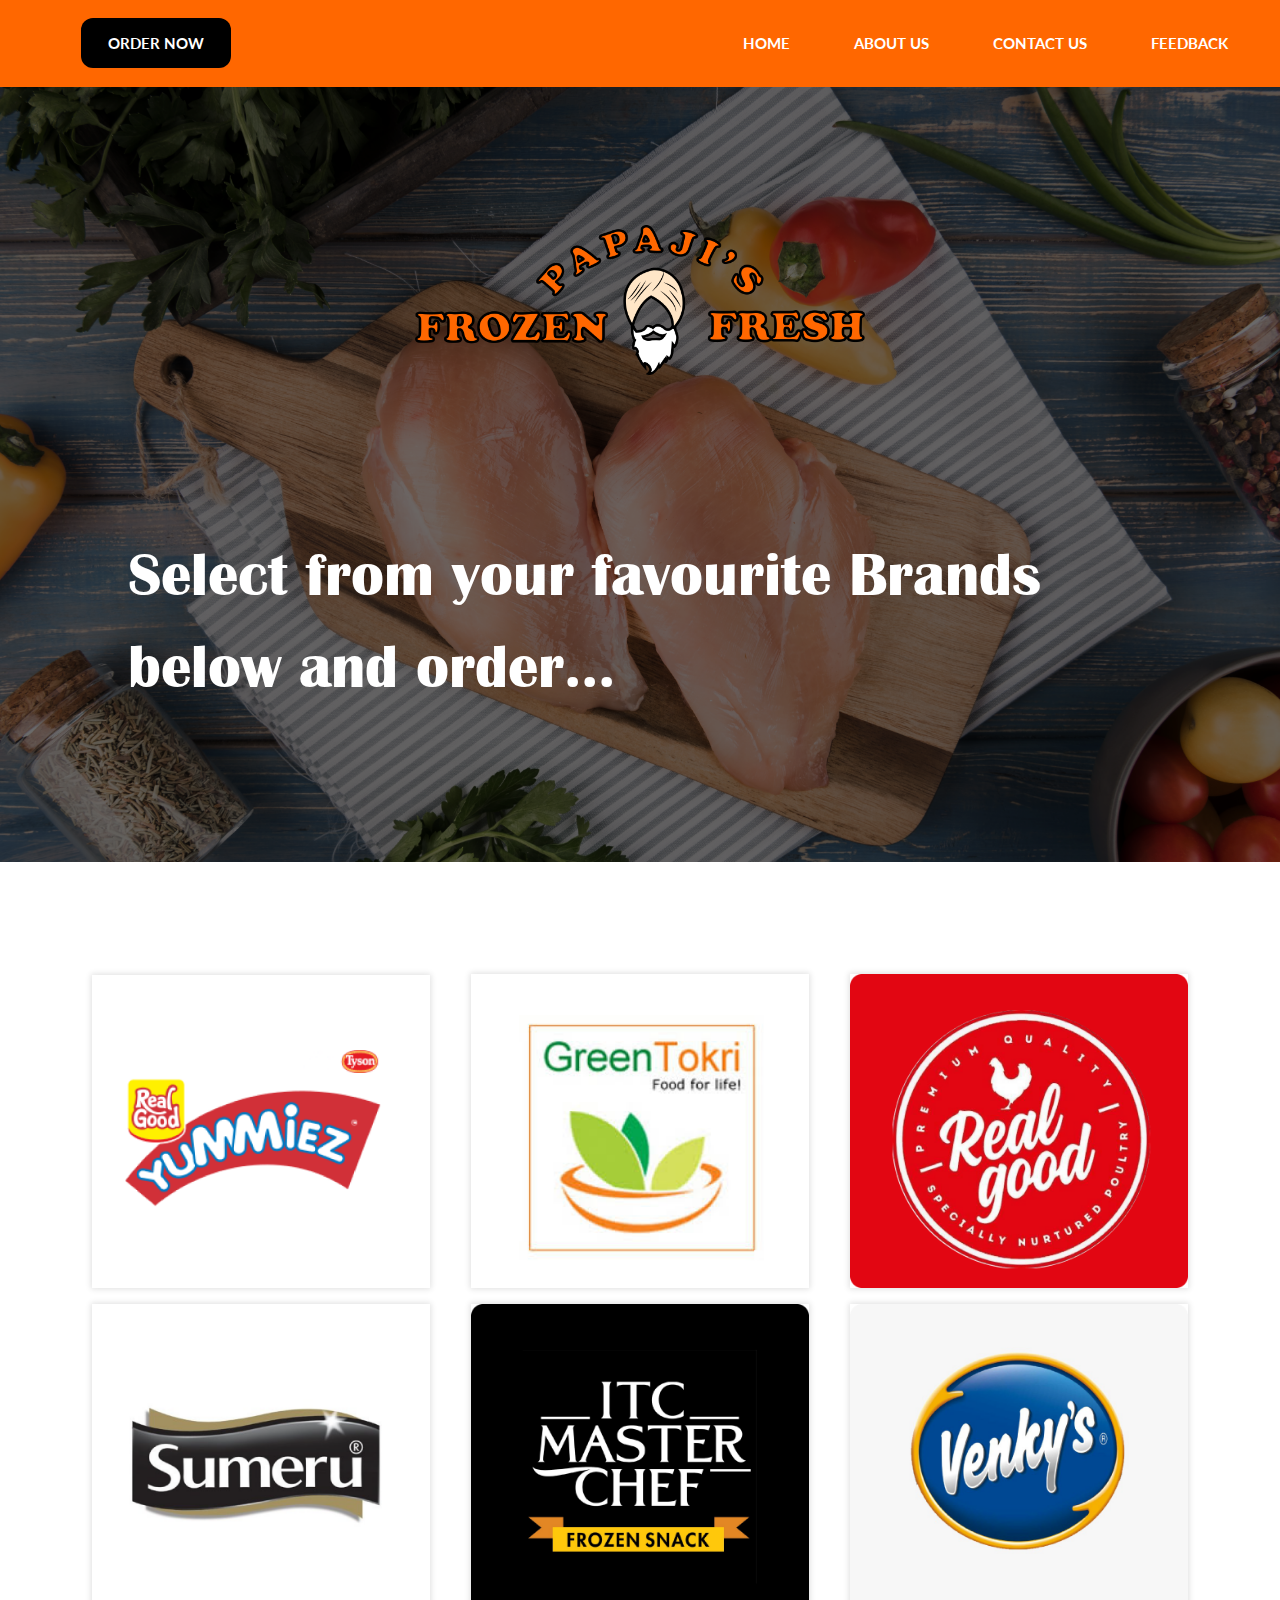
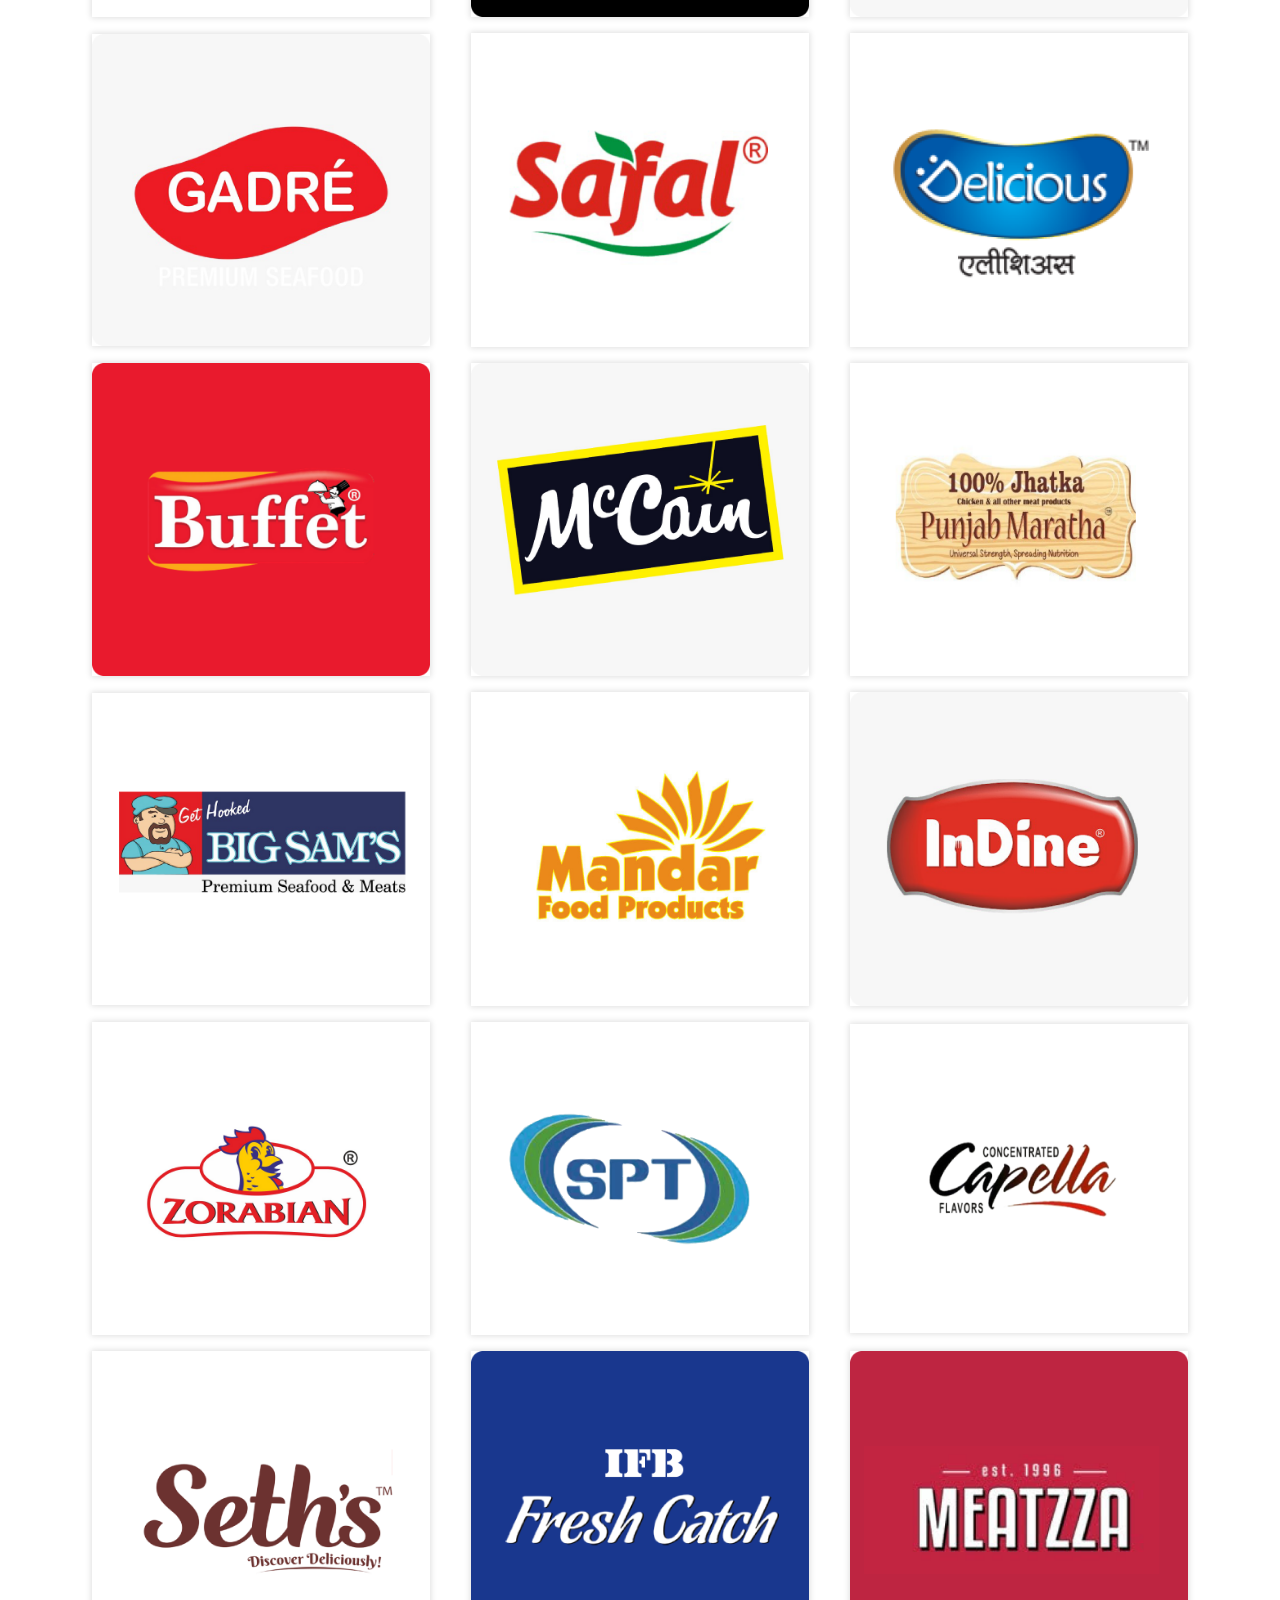
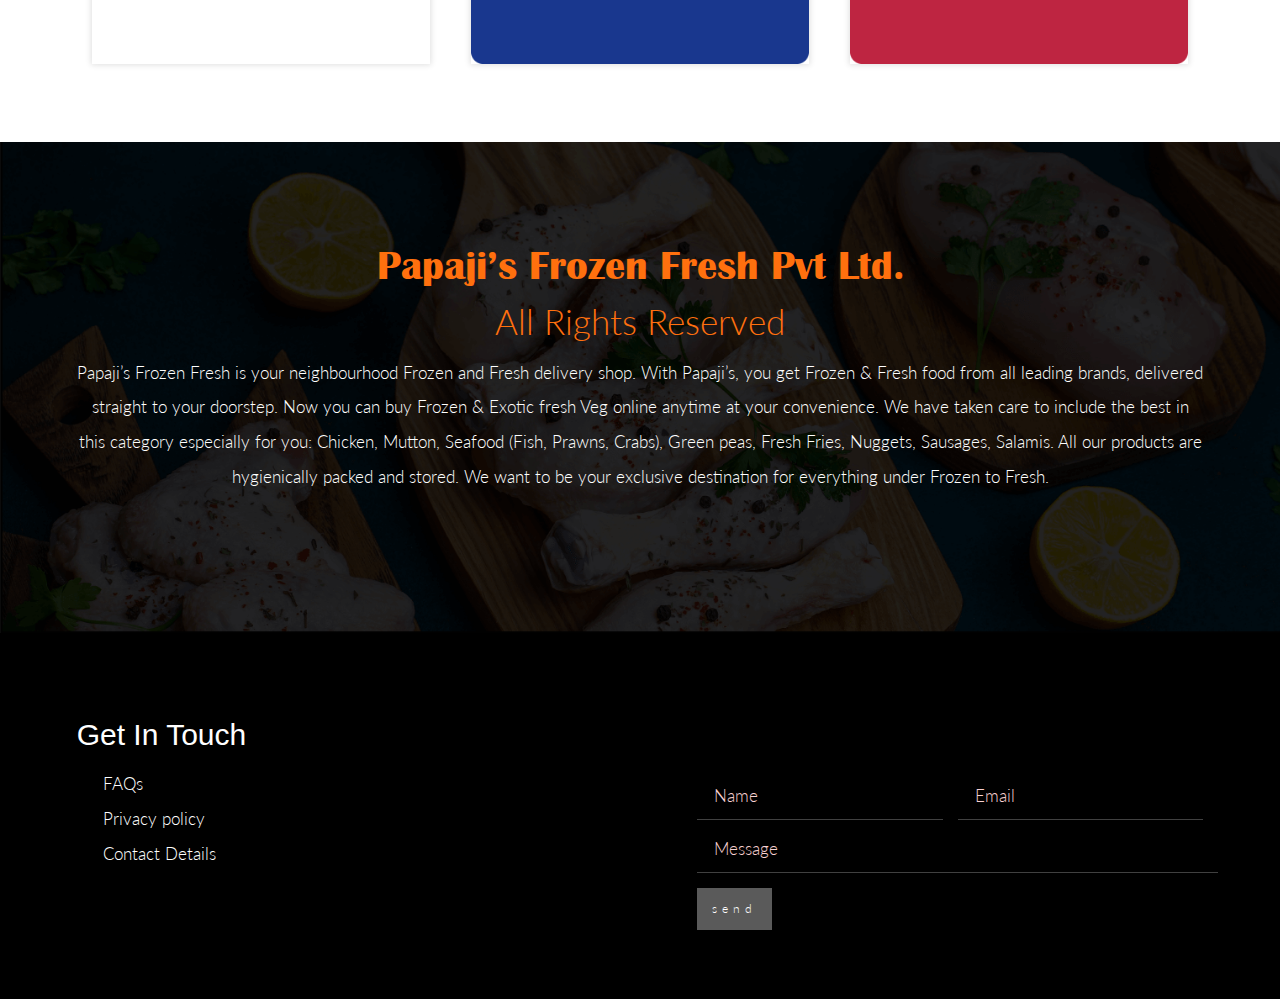
<file: index.html>
<!DOCTYPE HTML>
<html>
	<head>
		<title>Home</title>
		<meta charset="utf-8" />
		<meta name="viewport" content="width=device-width, initial-scale=1, user-scalable=no" />
		<link rel="stylesheet" href="assets/css/main.css" />
		<link rel="stylesheet" href="assets/css/w3.css">

		<!-- To support old sizes -->
		<link rel="apple-touch-icon" sizes="64x64" href="images/favicon-64.png">

<!--		<!– To support new sizes –>-->
		<link rel="apple-touch-icon" sizes="64×64" href="images/favicon-64.png">
		<link rel="apple-touch-icon" sizes="192×192" href="images/favicon-192.png">
		<link rel="apple-touch-icon" sizes="512×512" href="images/favicon-512.png">

<!--		<!– To support Android –>-->
		<link rel="icon" sizes="64×64" href="images/favicon-64.png">
		<link rel="icon" sizes="192×192" href="images/favicon-192.png">
		<link rel="icon" sizes="512×512" href="images/favicon-512.png">
	</head>
	<body>

		<!-- Header -->
			<header id="header">
				<div class="inner header-inner">
					<a href="https://order.papajisfrozenfresh.com/m?category_id=242f7147-9a4b-4e3e-a41c-b4f3a1ce9c24"  style="display: flex;align-items: center" class="order-now-container">
						<div class="order-now">ORDER NOW</div>
					</a>
					<nav id="nav">
						<a href="index.html">Home</a>
						<a href="about.html">About Us</a>
						<a href="contact.html">Contact Us</a>
						<a href="feedback.html">Feedback</a>
					</nav>
				</div>
			</header>
			<a href="#menu" class="navPanelToggle"><span class="fa fa-bars"></span></a>

		<!-- Banner -->
			<section >
				<div class="slider" style="position:relative;">
					<div>
						<img class="mySlides" src="images/banner.png" style="width:100%;">
						<img class="mySlides" src="images/slider-1.png" style="width:100%;">
						<img class="mySlides" src="images/slider-2.png" style="width:100%;">
						<img class="mySlides" src="images/slider-3.png" style="width:100%;">
<!--						<button class="w3-button w3-black w3-display-left" onclick="plusDivs(-1)">&#10094;</button>-->
<!--						<button class="w3-button w3-black w3-display-right" onclick="plusDivs(1)">&#10095;</button>-->
					</div>
					<div class="home-banner">
						<div class="inner" style="text-align: center">
							<div><img src="images/logo.png" class="logo-size"></div>
						</div>
						<div class="banner-text">
							<div  class="britanic banner-font">Select from your favourite Brands<br>
								below and order...</div>
						</div>
					</div>
				</div>
			</section>

		<!-- One -->
			<section id="one">
				<div class="inner image-sectiion" style="    letter-spacing: 20px;    text-align: center;">
					<a href="https://order.papajisfrozenfresh.com/m?category_id=c7a04cd8-0f1d-4d85-b503-44bbd9cce1fa" target="_blank"><img src="images/partner-1.png"></a>
					<a href="https://order.papajisfrozenfresh.com/m?category_id=917470ca-f0d1-4c6a-bddf-856976155df9" target="_blank"><img src="images/partner-2.png"></a>
					<a href="https://order.papajisfrozenfresh.com/m?category_id=419d52cd-19ac-429c-bdc7-fd81021af4b1" target="_blank"><img src="images/partner-3.png"></a>
					<a href="https://order.papajisfrozenfresh.com/m?category_id=8b4787d8-909a-441c-8590-831de88fa12a" target="_blank"><img src="images/partner-4.png"></a>
					<a href="https://order.papajisfrozenfresh.com/m?category_id=454f53ef-6db8-496e-aecf-7a7bcc7afb1e" target="_blank"><img src="images/partner-5.png"></a>
					<a href="https://order.papajisfrozenfresh.com/m?category_id=36fb9437-26b3-4368-9237-3a88ae95a736" target="_blank"><img src="images/partner-6.png"></a>
					<a href="https://order.papajisfrozenfresh.com/m?category_id=28e743f8-049d-4440-bd52-0a38406a2caa" target="_blank"><img src="images/partner-7.png"></a>
					<a href="https://order.papajisfrozenfresh.com/m?category_id=c0192dac-670e-41b8-8fb2-20f8474e9100" target="_blank"><img src="images/partner-8.png"></a>
					<a href="https://order.papajisfrozenfresh.com/m?category_id=3e472ac7-0b6c-4ff5-952c-517489402e62" target="_blank"><img src="images/partner-9.png"></a>
					<a href="https://order.papajisfrozenfresh.com/m?category_id=84f4148f-be06-4fca-811a-05a700991ec3" target="_blank"><img src="images/partner-10.png"></a>
					<a href="#" target="_blank"><img src="images/partner-11.png"></a>
					<a href="https://order.papajisfrozenfresh.com/m?category_id=dd738412-571b-4eb4-bac1-0e3f510fbdbd" target="_blank"><img src="images/partner-12.png"></a>
					<a href="https://order.papajisfrozenfresh.com/m?category_id=e1930cc3-11f9-41a1-99af-a4ce80331852" target="_blank"><img src="images/partner-13.png"></a>
					<a href="#" target="_blank"><img src="images/partner-14.png"></a>
					<a href="https://order.papajisfrozenfresh.com/m?category_id=3b2de711-1f42-4e2f-a57d-03c8ea7e2403" target="_blank"><img src="images/partner-15.png"></a>
					<a href="#" target="_blank"><img src="images/partner-16.png"></a>
					<a href="https://order.papajisfrozenfresh.com/m?category_id=e70139c6-5a18-4354-bb08-f96cb6a47d0d" target="_blank"><img src="images/partner-17.png"></a>
					<a href="https://order.papajisfrozenfresh.com/m?category_id=92eeeea2-0518-4990-b1bf-494fea46d734" target="_blank"><img src="images/partner-18.png"></a>
					<a href="#" target="_blank"><img src="images/partner-19.png"></a>
					<a href="#" target="_blank"><img src="images/partner-20.png"></a>
					<a href="https://order.papajisfrozenfresh.com/m?category_id=8f7b8212-dce7-4d88-b33a-cfba2c6d0ce6" target="_blank"><img src="images/partner-21.png"></a>
				</div>
			</section>

		<!-- Two -->
			<section id="" class="banner-2" style="text-align: center">
				<div class="inner">
					<div style="    font-size: 40px;line-height: 1;
    color: #ff700e;" class="britanic">Papaji’s Frozen Fresh Pvt Ltd. </div>
					<div style="color: #ff700e;font-size: 35px">All Rights Reserved</div>
					<p style="color: #fff">Papaji’s Frozen Fresh is your neighbourhood Frozen and Fresh delivery shop. With Papaji’s, you get Frozen
						& Fresh food from all leading brands, delivered straight to your doorstep. Now you can buy Frozen & Exotic
						fresh Veg online anytime at your convenience. We have taken care to include the best in this category especially for you: Chicken, Mutton, Seafood (Fish, Prawns, Crabs), Green peas, Fresh Fries, Nuggets, Sausages,
						Salamis. All our products are hygienically packed and stored. We want to be your exclusive destination for
						everything under Frozen to Fresh.</p>
				</div>
			</section>

		<!-- Footer -->
		<section id="footer">
			<div class="inner">
				<header>
					<h2>Get in Touch</h2>
				</header>
				<div >
					<div style="display: flex;justify-content: space-between">
						<ul style="" class="footer-list">
							<li><a href="faq.html">FAQs</a></li>
							<li><a href="privacy.html">Privacy policy</a></li>
							<li><a href="contact.html">Contact Details</a></li>
						</ul>
						<form class="home-contact-form">
							<div style="display: flex;margin: 5px 0">
								<input type="text" placeholder="Name" class="contact-name" required>
								<input type="text" placeholder="Email" class="contact-email">
							</div>
							<div style="margin: 5px 0">
								<input type="text" placeholder="Message" class="contact-message" required>
							</div>
							<div style="margin-top: 15px">
								<button type="submit" class="send">send</button>
							</div>
						</form>
					</div>
				</div>
			</div>
		</section>

		<!-- Scripts -->
			<script src="assets/js/jquery.min.js"></script>
			<script src="assets/js/skel.min.js"></script>
			<script src="assets/js/util.js"></script>
			<script src="assets/js/main.js"></script>
	<script>
		var slideIndex = 1;
		showDivs(slideIndex);

		function plusDivs(n) {
			showDivs(slideIndex += n);
		}
		function plusMin(){
			plusDivs(-1)
		}
		setInterval(plusMin, 2000)

		function showDivs(n) {
			var i;
			var x = document.getElementsByClassName("mySlides");
			if (n > x.length) {slideIndex = 1}
			if (n < 1) {slideIndex = x.length}
			for (i = 0; i < x.length; i++) {
				x[i].style.display = "none";
			}
			x[slideIndex-1].style.display = "block";
		}
	</script>

	</body>
</html>
</file>
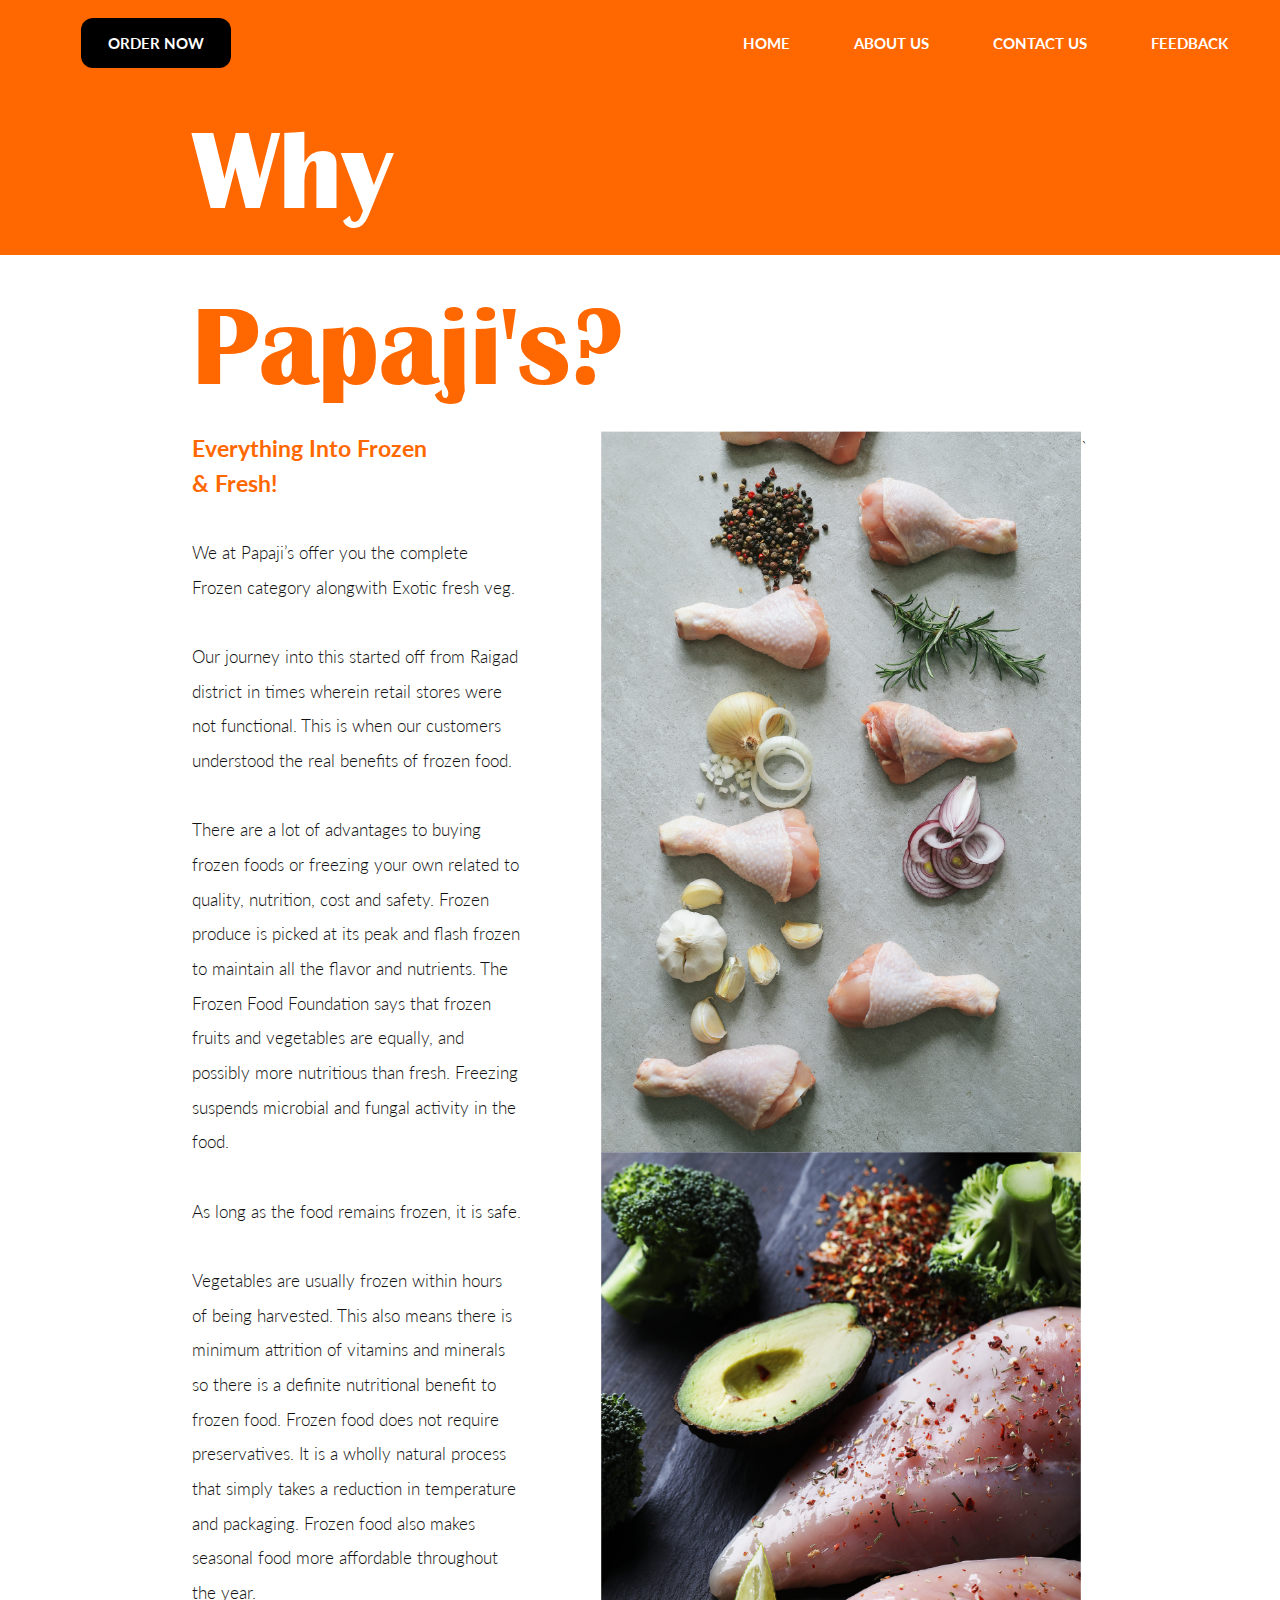
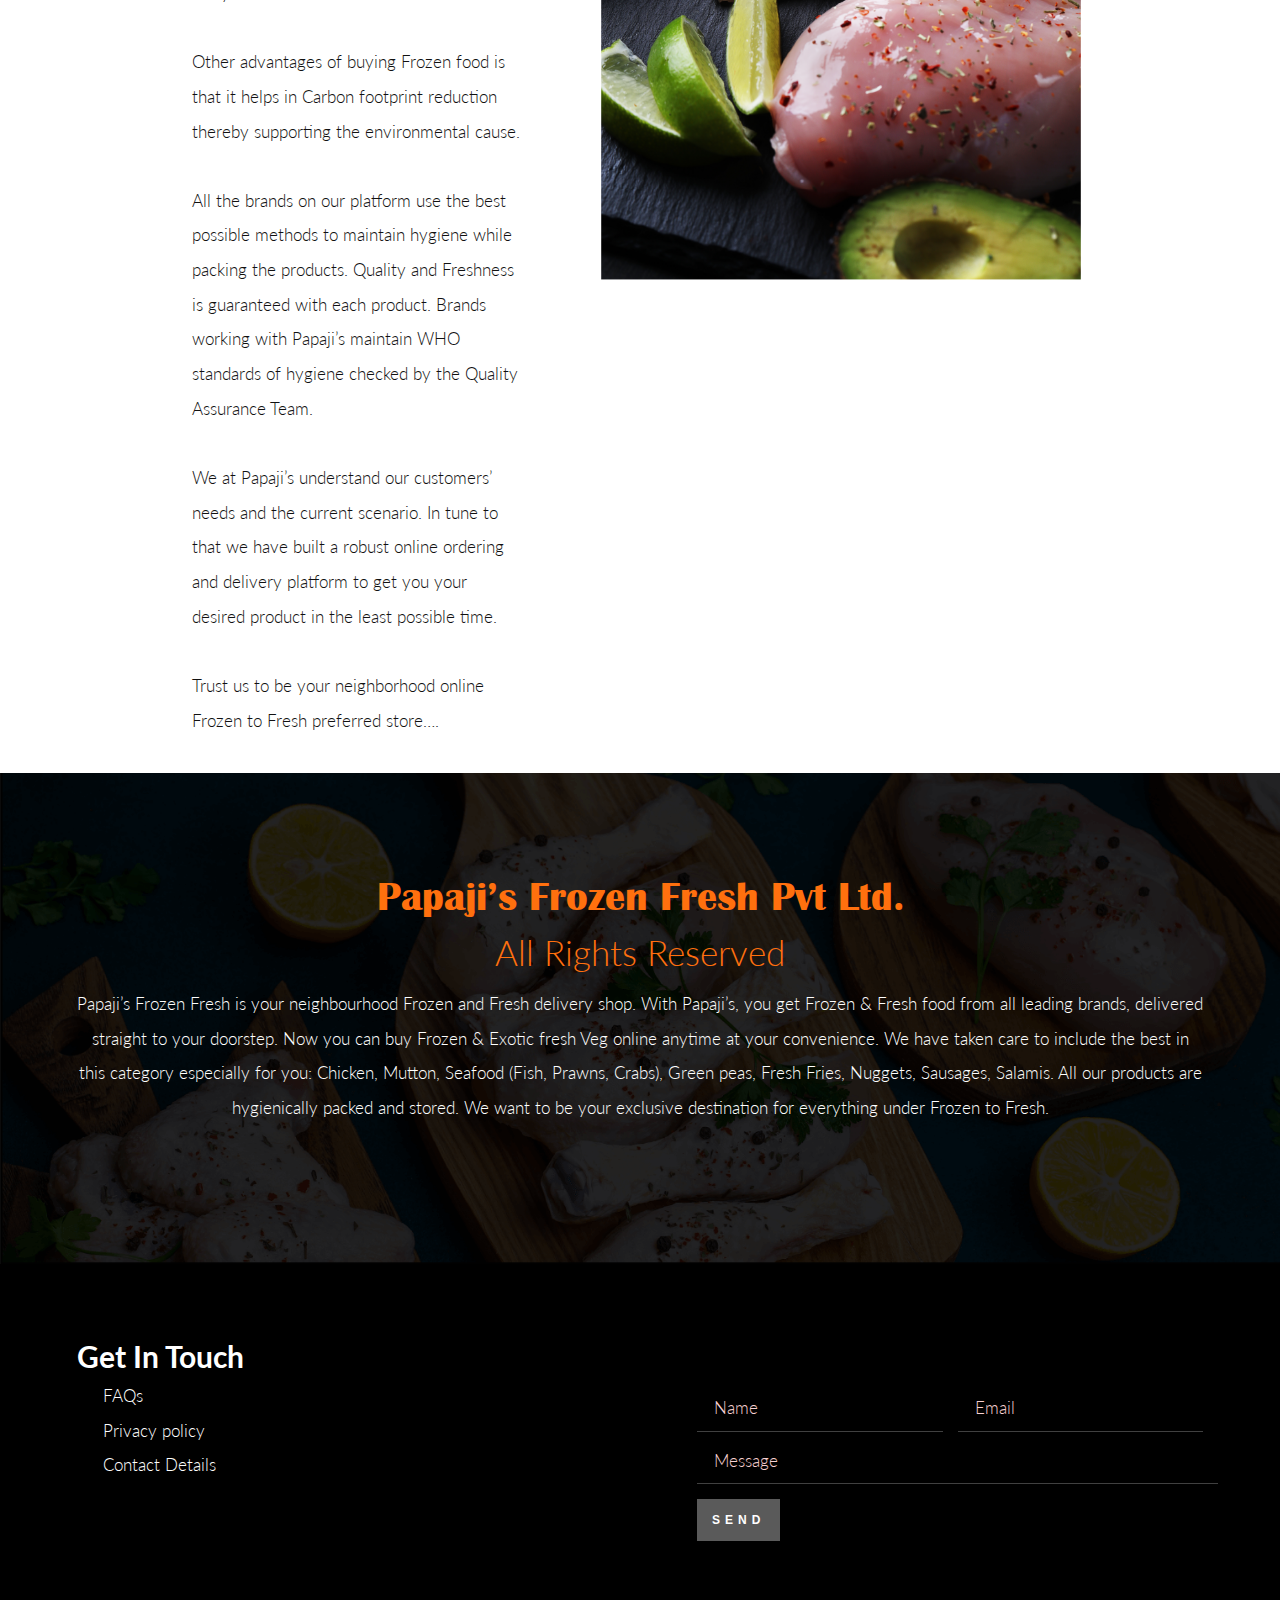
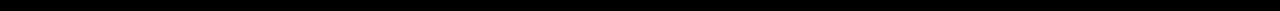
<file: about.html>
<!DOCTYPE HTML>
<!--
	Introspect by TEMPLATED
	templated.co @templatedco
	Released for free under the Creative Commons Attribution 3.0 license (templated.co/license)
-->
<html>
	<head>
		<title>About</title>
		<meta charset="utf-8" />
		<meta name="viewport" content="width=device-width, initial-scale=1, user-scalable=no" />
		<link rel="stylesheet" href="assets/css/main.css" />
	</head>
	<body>

		<!-- Header -->
		<header id="header">
			<div class="inner header-inner">
				<a href="https://order.papajisfrozenfresh.com/m?category_id=242f7147-9a4b-4e3e-a41c-b4f3a1ce9c24"  style="display: flex;align-items: center" class="order-now-container">
					<div class="order-now">ORDER NOW</div>
				</a>
				<nav id="nav">
					<a href="index.html">Home</a>
					<a href="about.html">About Us</a>
					<a href="contact.html">Contact Us</a>
					<a href="feedback.html">Feedback</a>
				</nav>
			</div>
		</header>
			<a href="#menu" class="navPanelToggle"><span class="fa fa-bars"></span></a>

		<!-- Main -->
			<section >
				<div class="">
					<h1 class="britanic" style="    background: #FF6700;color: #fff;">
						<div style="width: 70%;margin: 0 auto;    " class="font-7">Why</div>
					</h1>
					<div class="inner" style="width: 70%;">
						<h2 class="britanic font-7" style="">Papaji's?</h2>
						<div style="display:flex;">
							<div style="
    padding: 0 5rem 0 0;
">

								<h3>Everything into Frozen<br>
									& Fresh!</h3>
								<br>
								<p>We at Papaji’s offer you the complete Frozen category alongwith Exotic fresh veg. </p>
								<p>Our journey into this started off from Raigad district in times
									wherein retail stores were not functional. This is when our customers understood the real benefits of frozen food.</p>
								<p>There are a lot of advantages to buying frozen foods or freezing
									your own related to quality, nutrition, cost and safety. Frozen
									produce is picked at its peak and flash frozen to maintain all the
									flavor and nutrients. The Frozen Food Foundation says that
									frozen fruits and vegetables are equally, and possibly more nutritious than fresh. Freezing suspends microbial and fungal activity in the food. </p>
								<p>As long as the food remains frozen, it is safe.</p>
								<p>Vegetables are usually frozen within hours of being harvested.
									This also means there is minimum attrition of vitamins and minerals so there is a definite nutritional benefit to frozen food.
									Frozen food does not require preservatives. It is a wholly natural process that simply takes a reduction in temperature and
									packaging. Frozen food also makes seasonal food more affordable throughout the year.</p>
								<p>Other advantages of buying Frozen food is that it helps in
									Carbon footprint reduction thereby supporting the environmental cause.</p>
								<p>All the brands on our platform use the best possible methods
									to maintain hygiene while packing the products. Quality and
									Freshness is guaranteed with each product. Brands working
									with Papaji’s maintain WHO standards of hygiene checked by
									the Quality Assurance Team.</p>
								<p>We at Papaji’s understand our customers’ needs and the current scenario. In tune to that we have built a robust online ordering and delivery platform to get you your desired product in
									the least possible time.</p>
								<p>Trust us to be your neighborhood online Frozen to Fresh preferred store….</p>
							</div>
							<div style="font-size: 0;">
								<img src="images/about-1.png" width="480">
								<img src="images/about-2.png" width="480">
							</div>`
						</div>

					</div>

				</div>
			</section>
		<section id="" class="banner-2" style="text-align: center">
			<div class="inner">
				<div style="    font-size: 40px;line-height: 1;
    color: #ff700e;" class="britanic">Papaji’s Frozen Fresh Pvt Ltd. </div>
				<div style="color: #ff700e;font-size: 35px">All Rights Reserved</div>
				<p style="color: #fff">Papaji’s Frozen Fresh is your neighbourhood Frozen and Fresh delivery shop. With Papaji’s, you get Frozen
					& Fresh food from all leading brands, delivered straight to your doorstep. Now you can buy Frozen & Exotic
					fresh Veg online anytime at your convenience. We have taken care to include the best in this category especially for you: Chicken, Mutton, Seafood (Fish, Prawns, Crabs), Green peas, Fresh Fries, Nuggets, Sausages,
					Salamis. All our products are hygienically packed and stored. We want to be your exclusive destination for
					everything under Frozen to Fresh.</p>
			</div>
		</section>

		<!-- Footer -->
		<section id="footer">
			<div class="inner">
				<header>
					<h2>Get in Touch</h2>
				</header>
				<div >
					<div style="display: flex;justify-content: space-between">
						<ul style="" class="footer-list">
							<li><a href="faq.html">FAQs</a></li>
							<li><a href="privacy.html">Privacy policy</a></li>
							<li><a href="contact.html">Contact Details</a></li>
						</ul>
						<form class="home-contact-form">
							<div style="display: flex;margin: 5px 0">
								<input type="text" placeholder="Name" class="contact-name" required>
								<input type="text" placeholder="Email" class="contact-email">
							</div>
							<div style="margin: 5px 0">
								<input type="text" placeholder="Message" class="contact-message" required>
							</div>
							<div style="margin-top: 15px">
								<button type="submit" class="send">send</button>
							</div>
						</form>
					</div>
				</div>
			</div>
		</section>

		<!-- Scripts -->
			<script src="assets/js/jquery.min.js"></script>
			<script src="assets/js/skel.min.js"></script>
			<script src="assets/js/util.js"></script>
			<script src="assets/js/main.js"></script>

	</body>
</html>
</file>
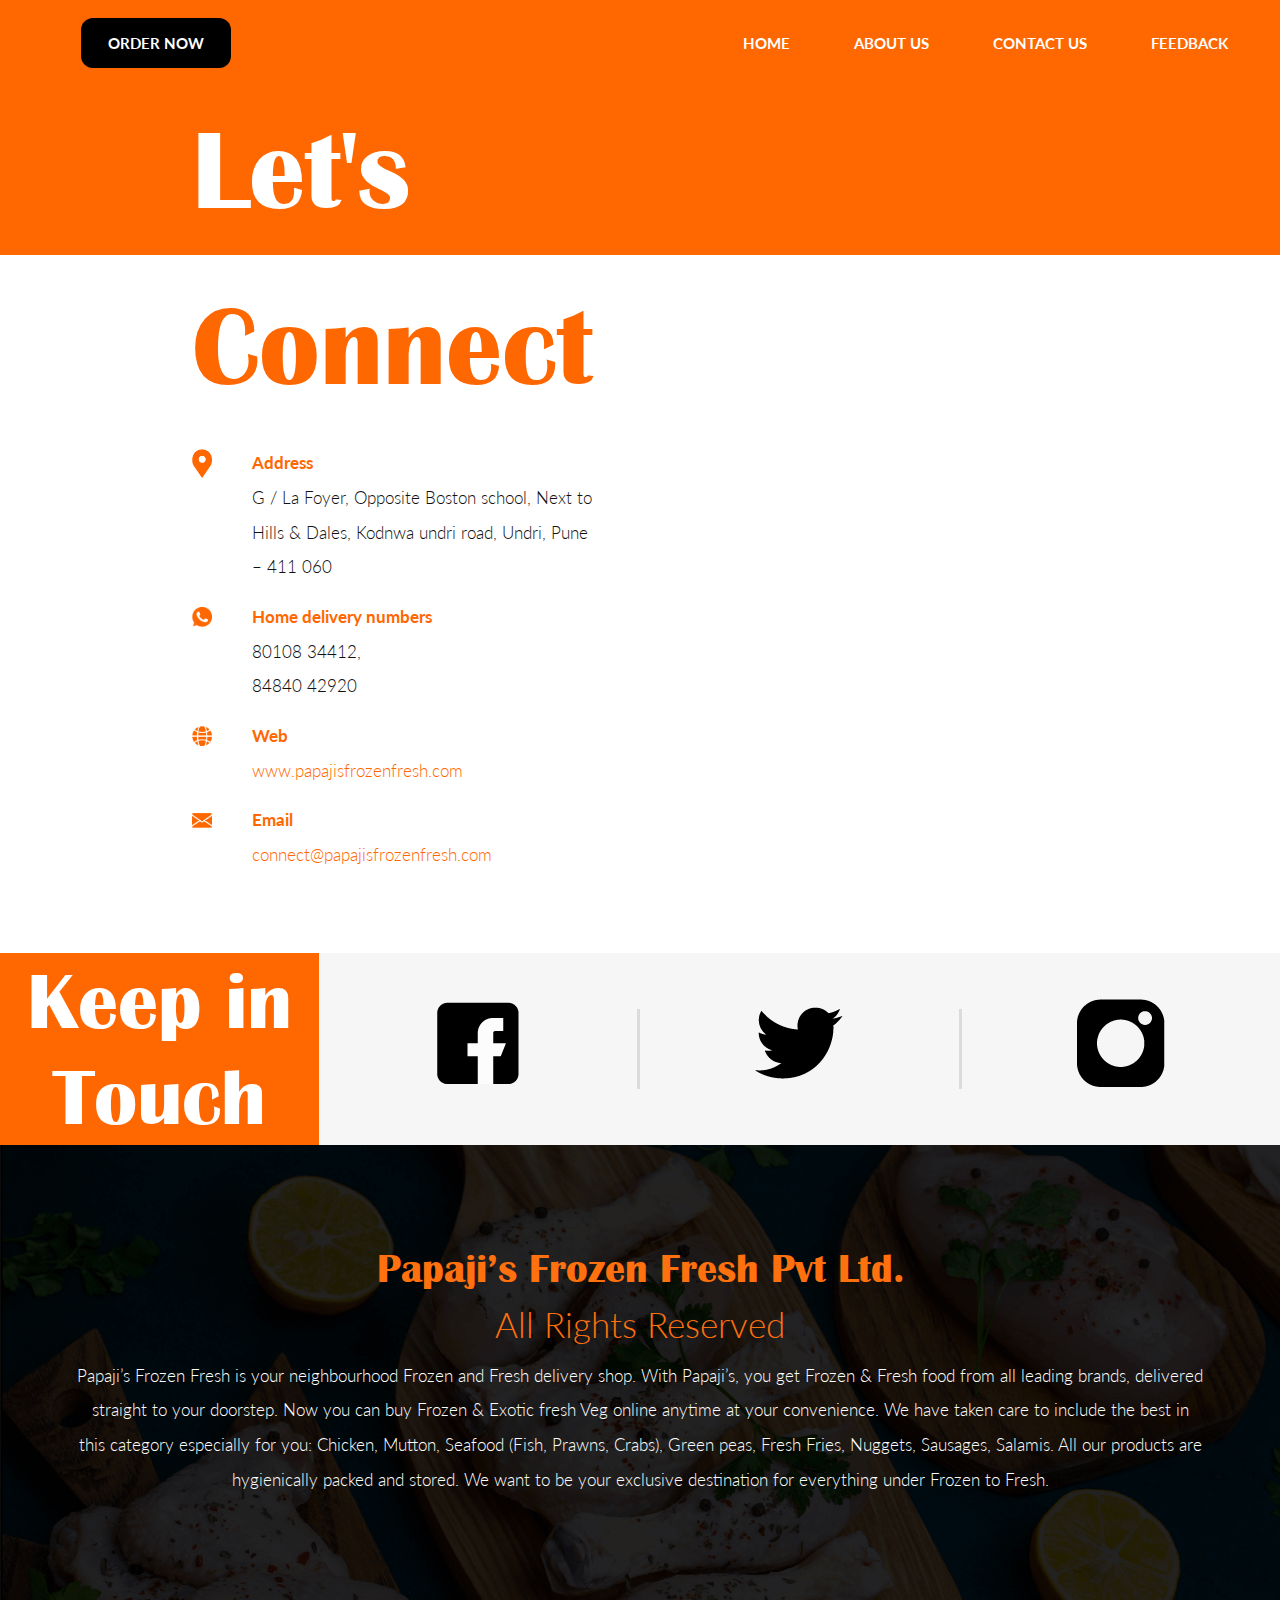
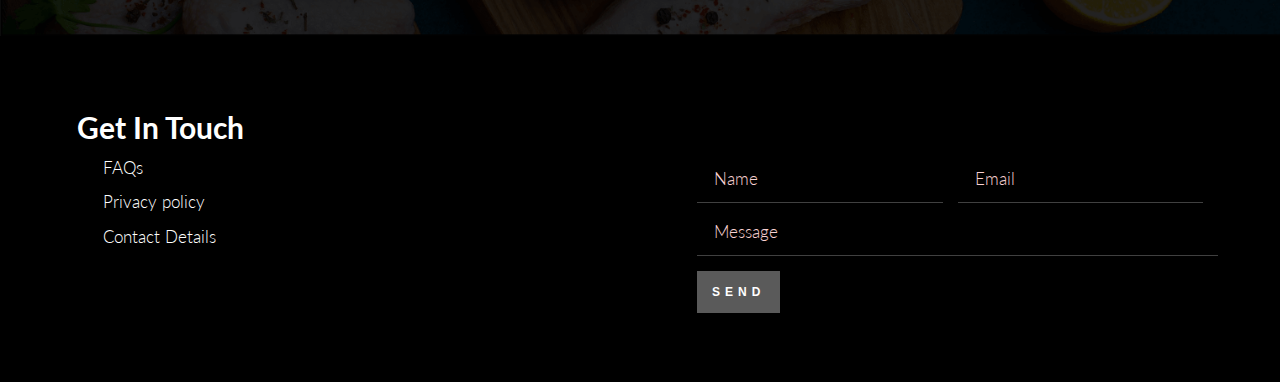
<file: contact.html>
<!DOCTYPE HTML>
<!--
	Introspect by TEMPLATED
	templated.co @templatedco
	Released for free under the Creative Commons Attribution 3.0 license (templated.co/license)
-->
<html>
<head>
    <title>Contact</title>
    <meta charset="utf-8" />
    <meta name="viewport" content="width=device-width, initial-scale=1, user-scalable=no" />
    <link rel="stylesheet" href="assets/css/main.css" />
</head>
<body>

<!-- Header -->
<header id="header">
    <div class="inner header-inner">
        <a href="https://order.papajisfrozenfresh.com/m?category_id=242f7147-9a4b-4e3e-a41c-b4f3a1ce9c24"  style="display: flex;align-items: center" class="order-now-container">
            <div class="order-now">ORDER NOW</div>
        </a>
        <nav id="nav">
            <a href="index.html">Home</a>
            <a href="about.html">About Us</a>
            <a href="contact.html">Contact Us</a>
            <a href="feedback.html">Feedback</a>
        </nav>
    </div>
</header>
<a href="#menu" class="navPanelToggle"><span class="fa fa-bars"></span></a>

<!-- Main -->
<section >
    <div class="">
        <h1 class="britanic" style="    background: #FF6700;color: #fff;">
            <div style="width: 70%;margin: 0 auto;   " class="font-7">Let's</div>
        </h1>
        <div class="inner" style="width: 70%;">
            <h2 class="britanic font-7" style="">Connect</h2>
            <div class="address-card">
                <div style="display: flex;align-items: center;">
                    <img src="images/address.png" width="20"> <span style="margin-left: 40px;" class="color-FF6700-bold">Address</span> </div>
                <div style="padding-left: 60px;">G / La Foyer, Opposite Boston school,
                    Next to Hills &amp; Dales, Kodnwa undri road,
                    Undri, Pune – 411 060</div>
            </div>
            <div class="address-card">
                <div style="display: flex;align-items: center;">
                    <img src="images/mobile.png" width="20"> <span style="margin-left: 40px;" class="color-FF6700-bold">Home delivery numbers </span> </div>
                <div style="padding-left: 60px;">80108 34412,<br>
                    84840 42920</div>
            </div>
            <div class="address-card">
                <div style="display: flex;align-items: center;">
                    <img src="images/web.png" width="20"> <span style="margin-left: 40px;" class="color-FF6700-bold">Web</span> </div>
                <div style="padding-left: 60px;"><a href="http://www.papajisfrozenfresh.com/">www.papajisfrozenfresh.com</a></div>
            </div>
            <div class="address-card">
                <div style="display: flex;align-items: center;">
                    <img src="images/email.png" width="20"> <span style="margin-left: 40px;" class="color-FF6700-bold">Email</span> </div>
                <div style="padding-left: 60px;"><a href="mailto:connect@papajisfrozenfresh.com">connect@papajisfrozenfresh.com</a>  </div>
            </div>

        </div>

    </div>
</section>
<section>
    <div style="display: flex;background: #f6f6f6;margin-top: 5rem">
        <div class="w-25 bg-FF6700 britanic" style="color: #fff;font-size: 5rem;line-height: 6rem">Keep in <br>Touch</div>
        <div class="w-25"><a href="https://www.facebook.com/papajisfrozenfresh"><img src="images/fb.png"></a></div>
        <div style="align-items: center;display: flex;"><div style="height: 5rem;width: 3px;background: #dbdbdb;"></div></div>
        <div class="w-25"><a href="https://twitter.com/Papajisfrozen"><img src="images/twitter.png"></a></div>
        <div style="align-items: center;display: flex;"><div style="height: 5rem;width: 3px;background: #dbdbdb;"></div></div>
        <div class="w-25"><a href="https://www.instagram.com/papajis_frozenfresh/"><img src="images/insta.png"></a></div>
    </div>
</section>
<section id="" class="banner-2" style="text-align: center">
    <div class="inner">
        <div style="    font-size: 40px;line-height: 1;
    color: #ff700e;" class="britanic">Papaji’s Frozen Fresh Pvt Ltd. </div>
        <div style="color: #ff700e;font-size: 35px">All Rights Reserved</div>
        <p style="color: #fff">Papaji’s Frozen Fresh is your neighbourhood Frozen and Fresh delivery shop. With Papaji’s, you get Frozen
            & Fresh food from all leading brands, delivered straight to your doorstep. Now you can buy Frozen & Exotic
            fresh Veg online anytime at your convenience. We have taken care to include the best in this category especially for you: Chicken, Mutton, Seafood (Fish, Prawns, Crabs), Green peas, Fresh Fries, Nuggets, Sausages,
            Salamis. All our products are hygienically packed and stored. We want to be your exclusive destination for
            everything under Frozen to Fresh.</p>
    </div>
</section>


<!-- Footer -->
<section id="footer">
    <div class="inner">
        <header>
            <h2>Get in Touch</h2>
        </header>
        <div >
            <div style="display: flex;justify-content: space-between">
                <ul style="" class="footer-list">
                    <li><a href="faq.html">FAQs</a></li>
                    <li><a href="privacy.html">Privacy policy</a></li>
                    <li><a href="contact.html">Contact Details</a></li>
                </ul>
                <form class="home-contact-form">
                    <div style="display: flex;margin: 5px 0">
                        <input type="text" placeholder="Name" class="contact-name" required>
                        <input type="text" placeholder="Email" class="contact-email">
                    </div>
                    <div style="margin: 5px 0">
                        <input type="text" placeholder="Message" class="contact-message" required>
                    </div>
                    <div style="margin-top: 15px">
                        <button type="submit" class="send">send</button>
                    </div>
                </form>
            </div>
        </div>
    </div>
</section>


<!-- Scripts -->
<script src="assets/js/jquery.min.js"></script>
<script src="assets/js/skel.min.js"></script>
<script src="assets/js/util.js"></script>
<script src="assets/js/main.js"></script>

</body>
</html>
</file>
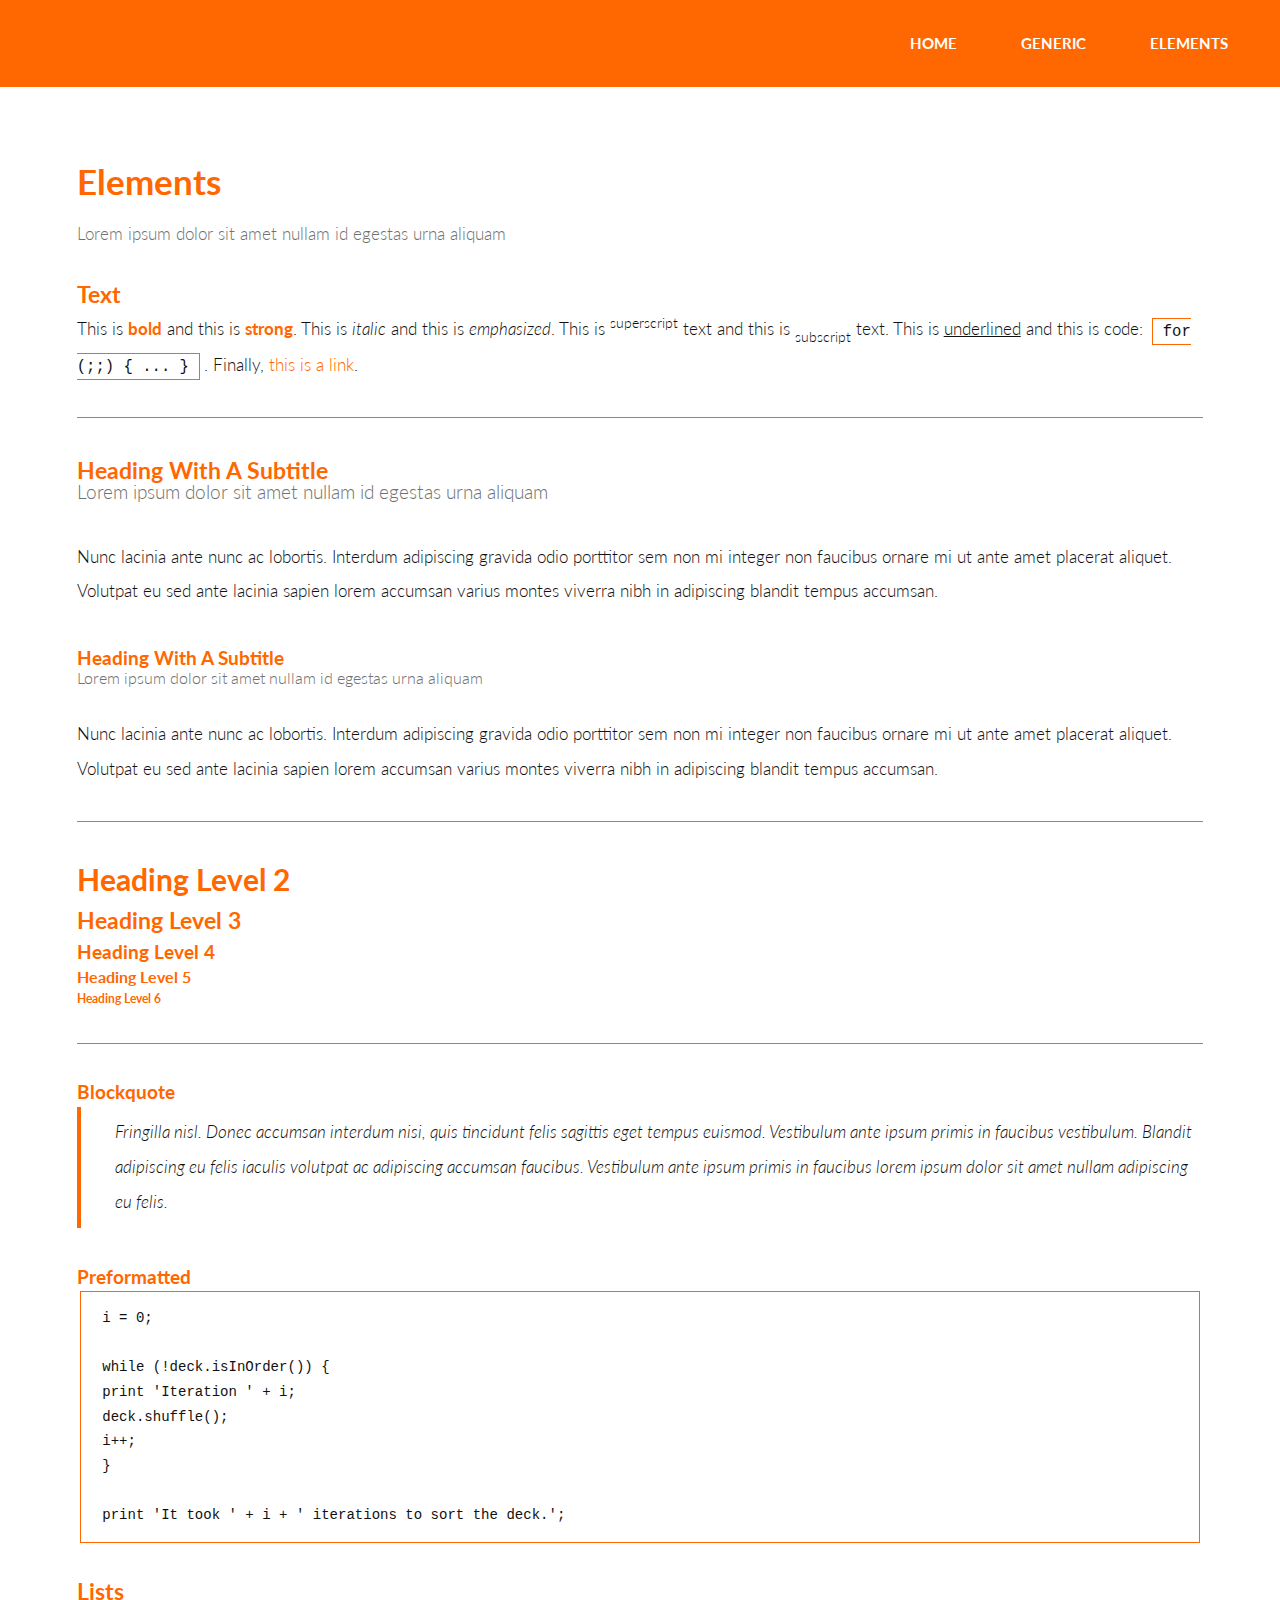
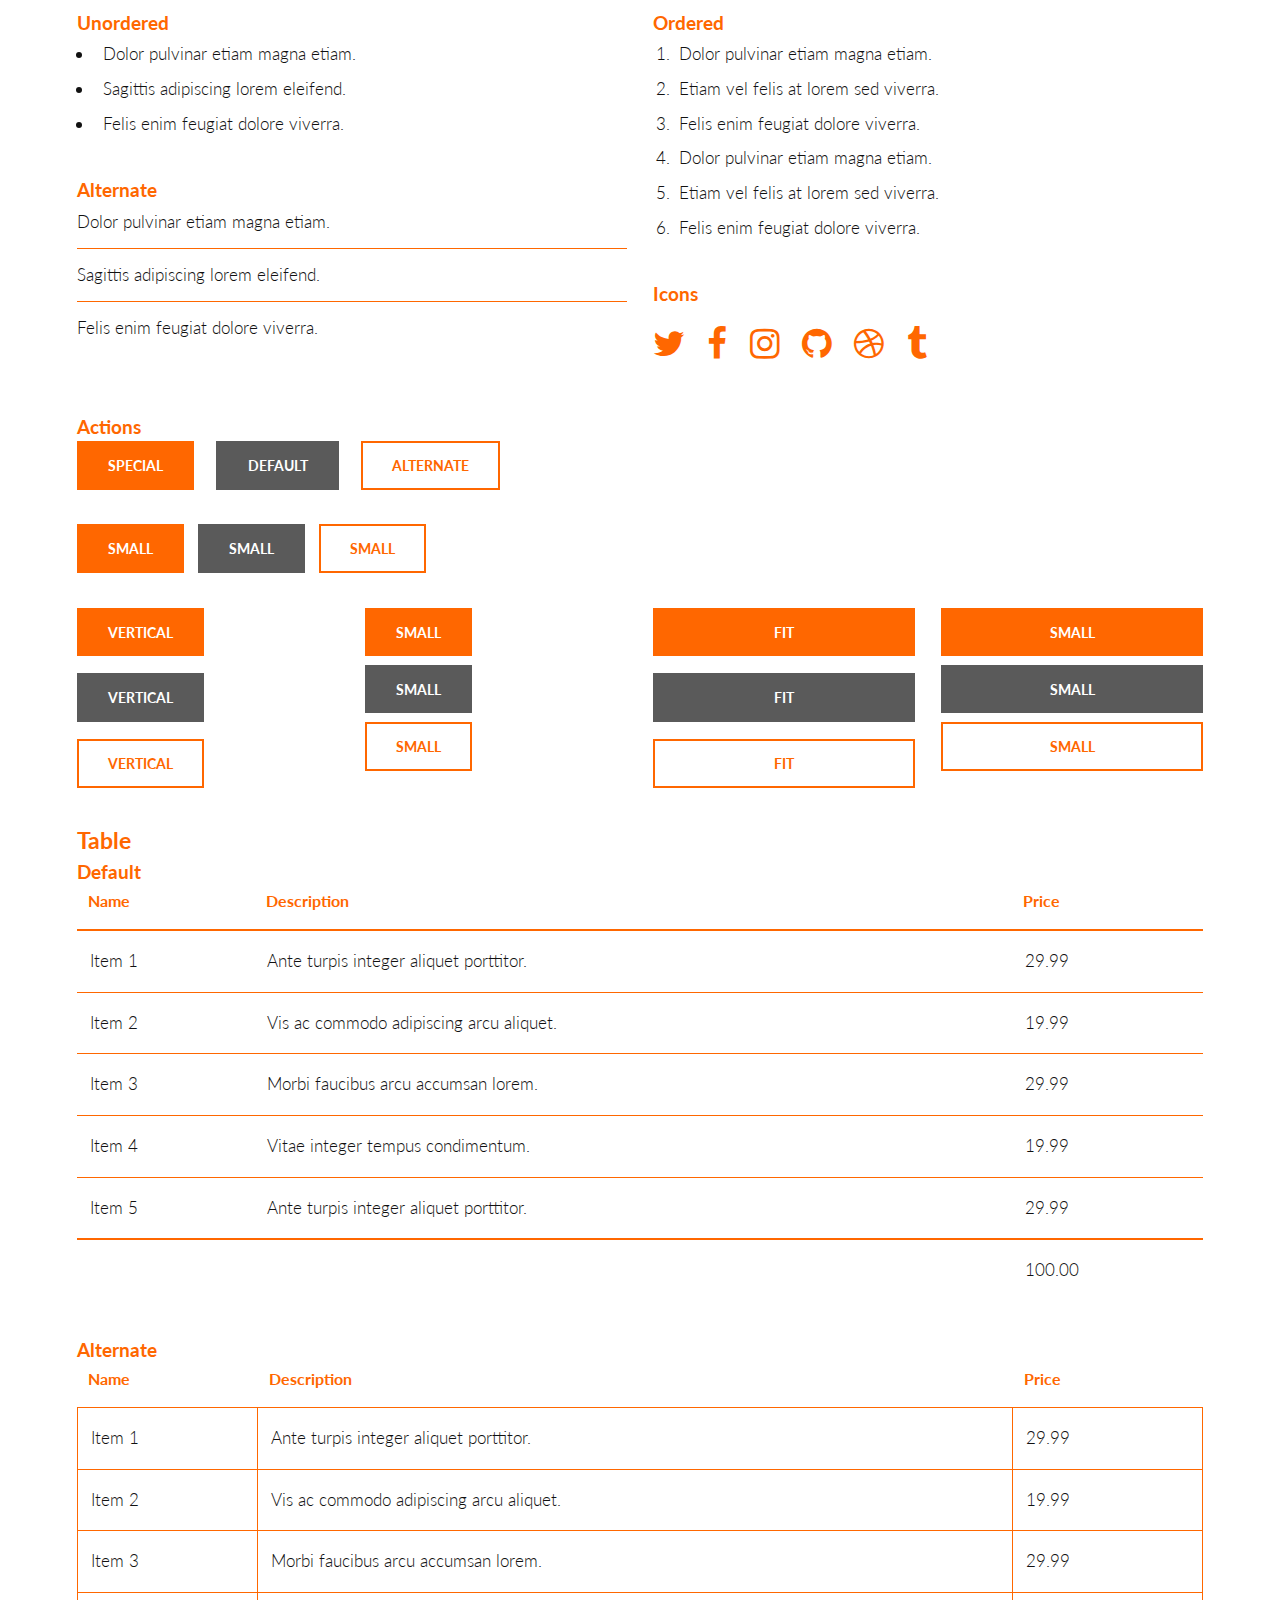
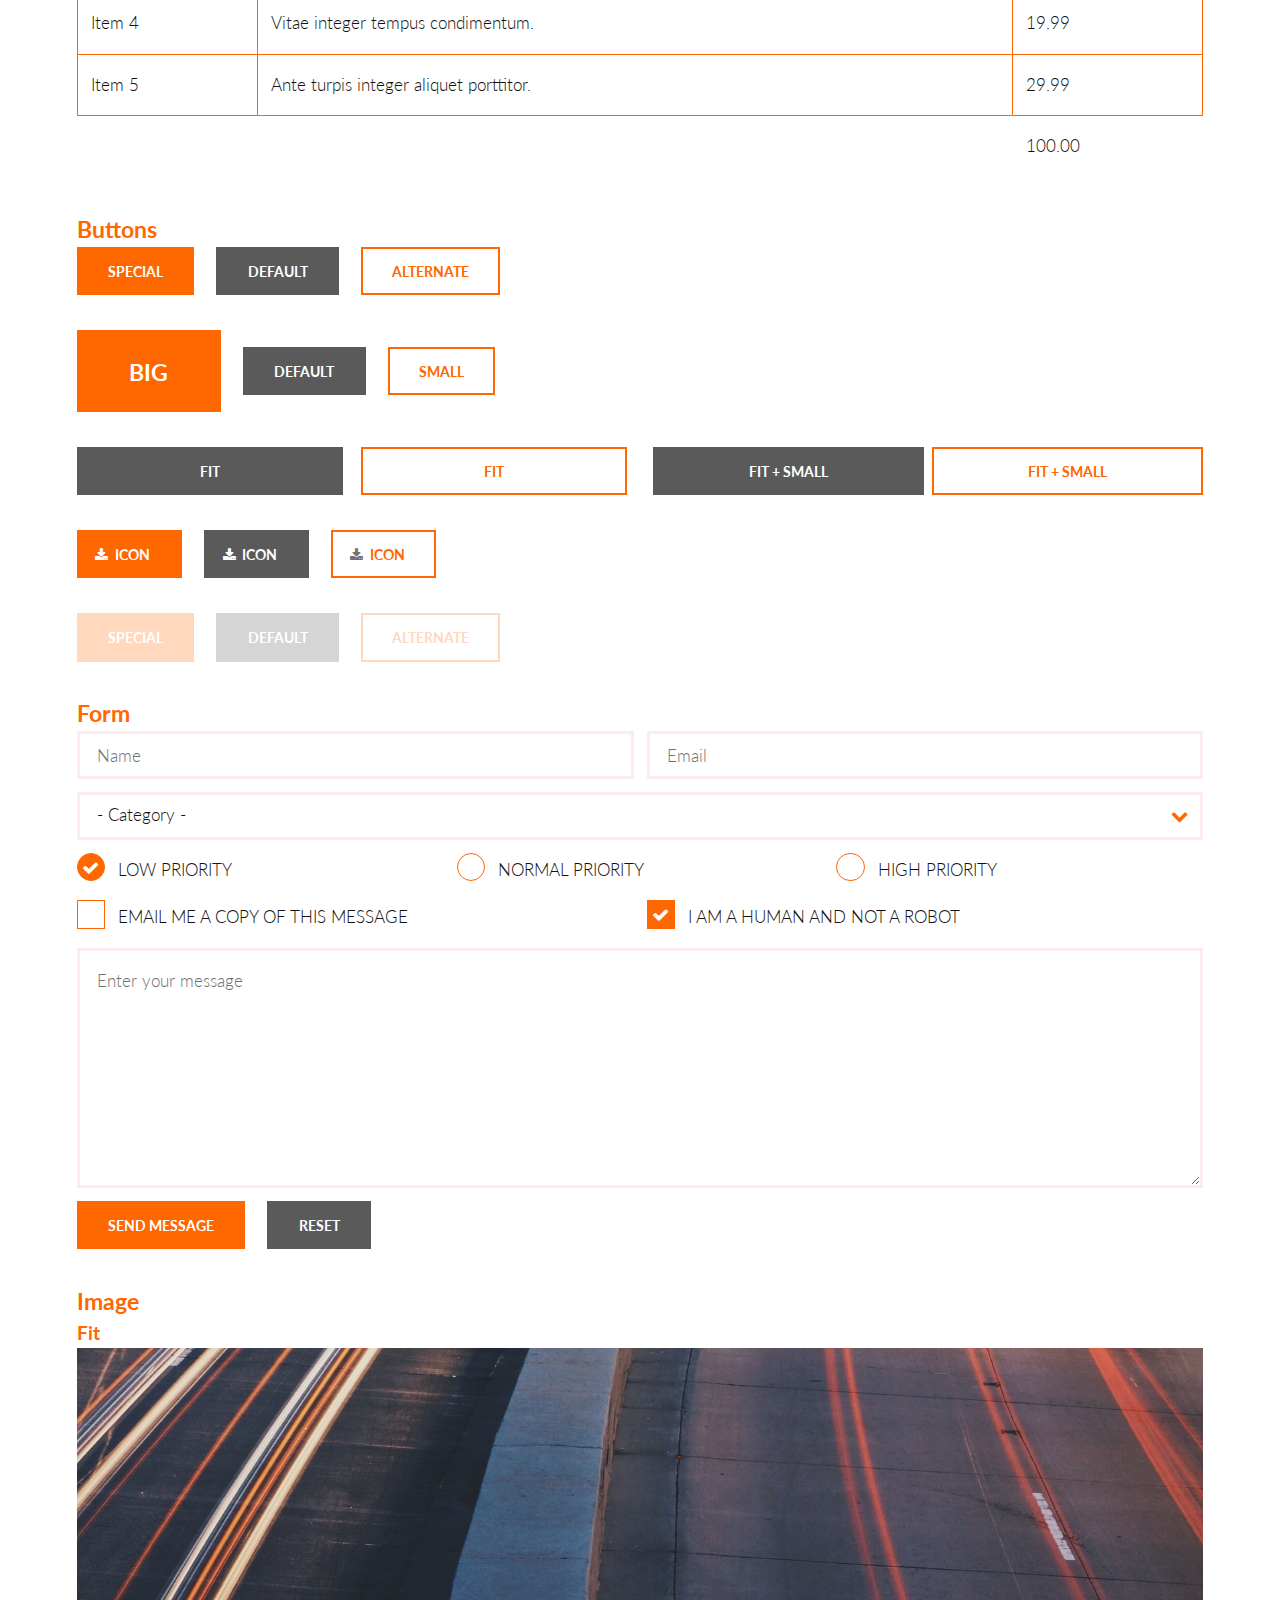
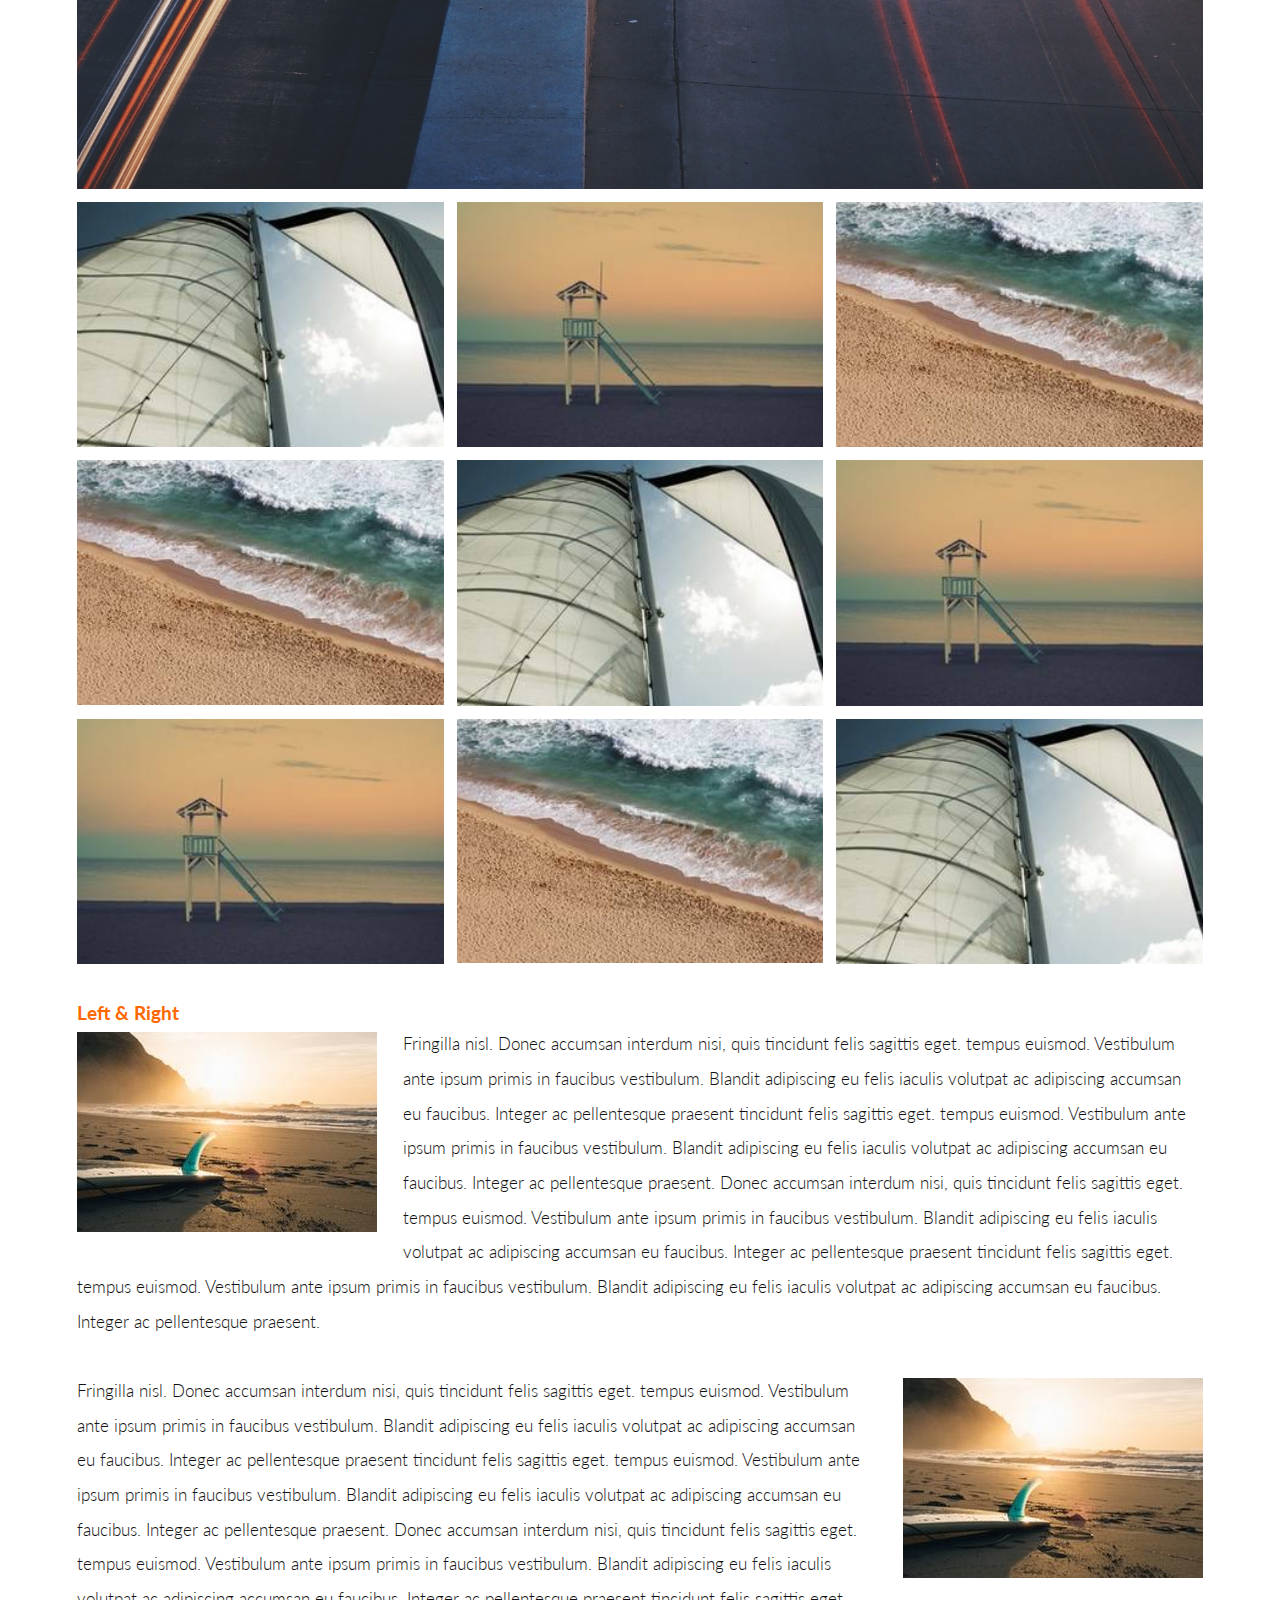
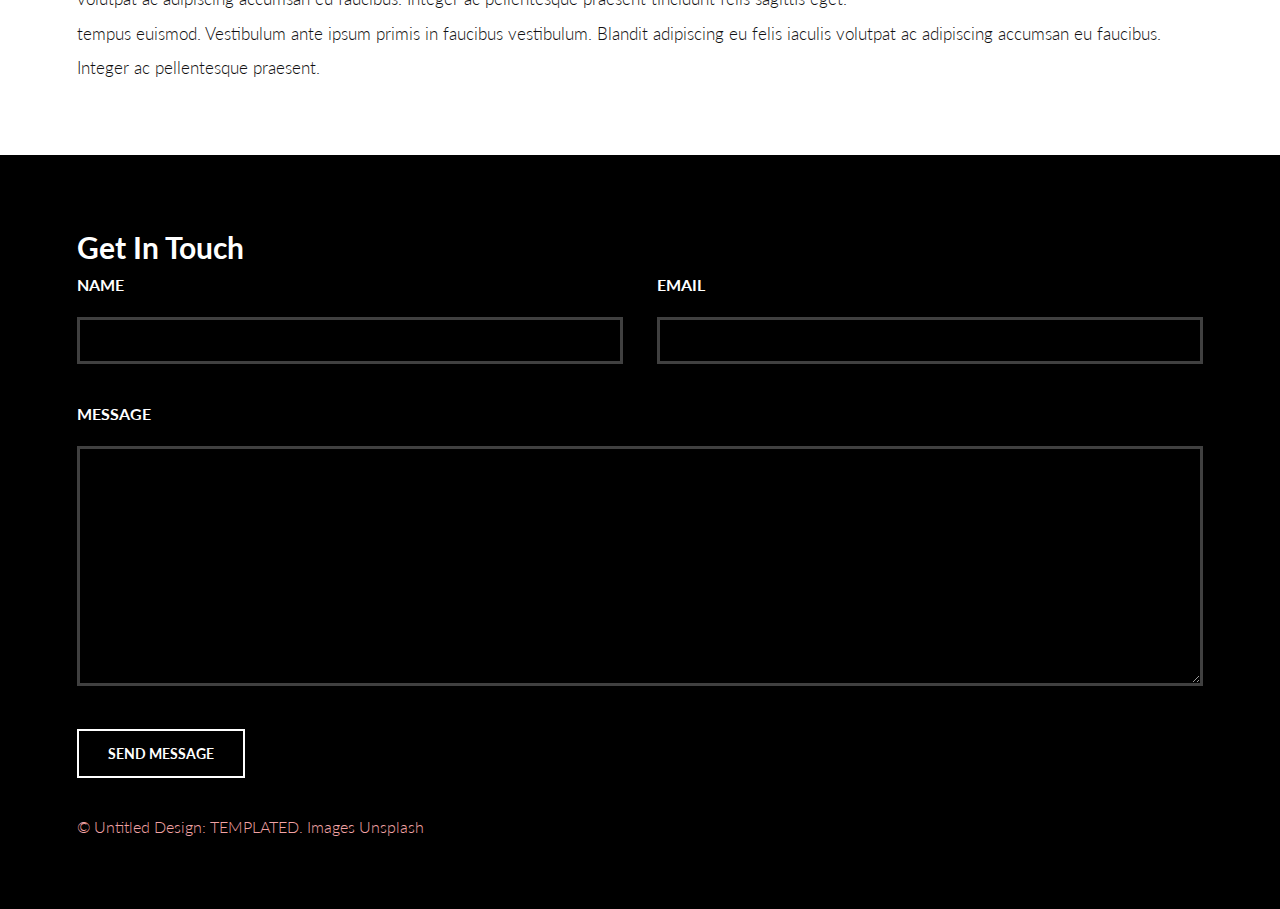
<file: elements.html>
<!DOCTYPE HTML>
<!--
	Introspect by TEMPLATED
	templated.co @templatedco
	Released for free under the Creative Commons Attribution 3.0 license (templated.co/license)
-->
<html>
	<head>
		<title>Elements - Introspect by TEMPLATED</title>
		<meta charset="utf-8" />
		<meta name="viewport" content="width=device-width, initial-scale=1, user-scalable=no" />
		<link rel="stylesheet" href="assets/css/main.css" />
	</head>
	<body>

		<!-- Header -->
			<header id="header">
				<div class="inner">
					<a href="index.html" class="logo">introspect</a>
					<nav id="nav">
						<a href="index.html">Home</a>
						<a href="about.html">Generic</a>
						<a href="elements.html">Elements</a>
					</nav>
				</div>
			</header>
			<a href="#menu" class="navPanelToggle"><span class="fa fa-bars"></span></a>

		<!-- Main -->
			<section id="main">
				<div class="inner">
					<header class="major special">
						<h1>Elements</h1>
						<p>Lorem ipsum dolor sit amet nullam id egestas urna aliquam</p>
					</header>

					<!-- Text -->
						<section>
							<h3>Text</h3>
							<p>This is <b>bold</b> and this is <strong>strong</strong>. This is <i>italic</i> and this is <em>emphasized</em>.
							This is <sup>superscript</sup> text and this is <sub>subscript</sub> text.
							This is <u>underlined</u> and this is code: <code>for (;;) { ... }</code>. Finally, <a href="#">this is a link</a>.</p>

							<hr />

							<header>
								<h3>Heading with a Subtitle</h3>
								<p>Lorem ipsum dolor sit amet nullam id egestas urna aliquam</p>
							</header>
							<p>Nunc lacinia ante nunc ac lobortis. Interdum adipiscing gravida odio porttitor sem non mi integer non faucibus ornare mi ut ante amet placerat aliquet. Volutpat eu sed ante lacinia sapien lorem accumsan varius montes viverra nibh in adipiscing blandit tempus accumsan.</p>
							<header>
								<h4>Heading with a Subtitle</h4>
								<p>Lorem ipsum dolor sit amet nullam id egestas urna aliquam</p>
							</header>
							<p>Nunc lacinia ante nunc ac lobortis. Interdum adipiscing gravida odio porttitor sem non mi integer non faucibus ornare mi ut ante amet placerat aliquet. Volutpat eu sed ante lacinia sapien lorem accumsan varius montes viverra nibh in adipiscing blandit tempus accumsan.</p>

							<hr />

							<h2>Heading Level 2</h2>
							<h3>Heading Level 3</h3>
							<h4>Heading Level 4</h4>
							<h5>Heading Level 5</h5>
							<h6>Heading Level 6</h6>

							<hr />

							<h4>Blockquote</h4>
							<blockquote>Fringilla nisl. Donec accumsan interdum nisi, quis tincidunt felis sagittis eget tempus euismod. Vestibulum ante ipsum primis in faucibus vestibulum. Blandit adipiscing eu felis iaculis volutpat ac adipiscing accumsan faucibus. Vestibulum ante ipsum primis in faucibus lorem ipsum dolor sit amet nullam adipiscing eu felis.</blockquote>

							<h4>Preformatted</h4>
							<pre><code>i = 0;

while (!deck.isInOrder()) {
print 'Iteration ' + i;
deck.shuffle();
i++;
}

print 'It took ' + i + ' iterations to sort the deck.';</code></pre>
						</section>

					<!-- Lists -->
						<section>
							<h3>Lists</h3>
							<div class="row">
								<div class="6u 12u$(xsmall)">

									<h4>Unordered</h4>
									<ul>
										<li>Dolor pulvinar etiam magna etiam.</li>
										<li>Sagittis adipiscing lorem eleifend.</li>
										<li>Felis enim feugiat dolore viverra.</li>
									</ul>

									<h4>Alternate</h4>
									<ul class="alt">
										<li>Dolor pulvinar etiam magna etiam.</li>
										<li>Sagittis adipiscing lorem eleifend.</li>
										<li>Felis enim feugiat dolore viverra.</li>
									</ul>

								</div>
								<div class="6u$ 12u$(xsmall)">

									<h4>Ordered</h4>
									<ol>
										<li>Dolor pulvinar etiam magna etiam.</li>
										<li>Etiam vel felis at lorem sed viverra.</li>
										<li>Felis enim feugiat dolore viverra.</li>
										<li>Dolor pulvinar etiam magna etiam.</li>
										<li>Etiam vel felis at lorem sed viverra.</li>
										<li>Felis enim feugiat dolore viverra.</li>
									</ol>

									<h4>Icons</h4>
									<ul class="icons">
										<li><a href="#" class="icon fa-twitter"><span class="label">Twitter</span></a></li>
										<li><a href="#" class="icon fa-facebook"><span class="label">Facebook</span></a></li>
										<li><a href="#" class="icon fa-instagram"><span class="label">Instagram</span></a></li>
										<li><a href="#" class="icon fa-github"><span class="label">Github</span></a></li>
										<li><a href="#" class="icon fa-dribbble"><span class="label">Dribbble</span></a></li>
										<li><a href="#" class="icon fa-tumblr"><span class="label">Tumblr</span></a></li>
									</ul>

								</div>
							</div>

							<h4>Actions</h4>
							<ul class="actions">
								<li><a href="#" class="button special">Special</a></li>
								<li><a href="#" class="button">Default</a></li>
								<li><a href="#" class="button alt">Alternate</a></li>
							</ul>
							<ul class="actions small">
								<li><a href="#" class="button special small">Small</a></li>
								<li><a href="#" class="button small">Small</a></li>
								<li><a href="#" class="button alt small">Small</a></li>
							</ul>
							<div class="row">
								<div class="3u 6u(small) 12u$(xsmall)">
									<ul class="actions vertical">
										<li><a href="#" class="button special">Vertical</a></li>
										<li><a href="#" class="button">Vertical</a></li>
										<li><a href="#" class="button alt">Vertical</a></li>
									</ul>
								</div>
								<div class="3u 6u$(small) 12u$(xsmall)">
									<ul class="actions vertical small">
										<li><a href="#" class="button special small">Small</a></li>
										<li><a href="#" class="button small">Small</a></li>
										<li><a href="#" class="button alt small">Small</a></li>
									</ul>
								</div>
								<div class="3u 6u(small) 12u$(xsmall)">
									<ul class="actions vertical">
										<li><a href="#" class="button special fit">Fit</a></li>
										<li><a href="#" class="button fit">Fit</a></li>
										<li><a href="#" class="button alt fit">Fit</a></li>
									</ul>
								</div>
								<div class="3u$ 6u$(small) 12u$(xsmall)">
									<ul class="actions vertical small">
										<li><a href="#" class="button special small fit">Small</a></li>
										<li><a href="#" class="button small fit">Small</a></li>
										<li><a href="#" class="button alt small fit">Small</a></li>
									</ul>
								</div>
							</div>
						</section>

					<!-- Table -->
						<section>
							<h3>Table</h3>
							<h4>Default</h4>
							<div class="table-wrapper">
								<table>
									<thead>
										<tr>
											<th>Name</th>
											<th>Description</th>
											<th>Price</th>
										</tr>
									</thead>
									<tbody>
										<tr>
											<td>Item 1</td>
											<td>Ante turpis integer aliquet porttitor.</td>
											<td>29.99</td>
										</tr>
										<tr>
											<td>Item 2</td>
											<td>Vis ac commodo adipiscing arcu aliquet.</td>
											<td>19.99</td>
										</tr>
										<tr>
											<td>Item 3</td>
											<td> Morbi faucibus arcu accumsan lorem.</td>
											<td>29.99</td>
										</tr>
										<tr>
											<td>Item 4</td>
											<td>Vitae integer tempus condimentum.</td>
											<td>19.99</td>
										</tr>
										<tr>
											<td>Item 5</td>
											<td>Ante turpis integer aliquet porttitor.</td>
											<td>29.99</td>
										</tr>
									</tbody>
									<tfoot>
										<tr>
											<td colspan="2"></td>
											<td>100.00</td>
										</tr>
									</tfoot>
								</table>
							</div>
							<h4>Alternate</h4>
							<div class="table-wrapper">
								<table class="alt">
									<thead>
										<tr>
											<th>Name</th>
											<th>Description</th>
											<th>Price</th>
										</tr>
									</thead>
									<tbody>
										<tr>
											<td>Item 1</td>
											<td>Ante turpis integer aliquet porttitor.</td>
											<td>29.99</td>
										</tr>
										<tr>
											<td>Item 2</td>
											<td>Vis ac commodo adipiscing arcu aliquet.</td>
											<td>19.99</td>
										</tr>
										<tr>
											<td>Item 3</td>
											<td> Morbi faucibus arcu accumsan lorem.</td>
											<td>29.99</td>
										</tr>
										<tr>
											<td>Item 4</td>
											<td>Vitae integer tempus condimentum.</td>
											<td>19.99</td>
										</tr>
										<tr>
											<td>Item 5</td>
											<td>Ante turpis integer aliquet porttitor.</td>
											<td>29.99</td>
										</tr>
									</tbody>
									<tfoot>
										<tr>
											<td colspan="2"></td>
											<td>100.00</td>
										</tr>
									</tfoot>
								</table>
							</div>
						</section>

					<!-- Buttons -->
						<section>
							<h3>Buttons</h3>
							<ul class="actions">
								<li><a href="#" class="button special">Special</a></li>
								<li><a href="#" class="button">Default</a></li>
								<li><a href="#" class="button alt">Alternate</a></li>
							</ul>
							<ul class="actions">
								<li><a href="#" class="button special big">Big</a></li>
								<li><a href="#" class="button">Default</a></li>
								<li><a href="#" class="button alt small">Small</a></li>
							</ul>
							<div class="row">
								<div class="6u 12u$(xsmall)">
									<ul class="actions fit">
										<li><a href="#" class="button fit">Fit</a></li>
										<li><a href="#" class="button alt fit">Fit</a></li>
									</ul>
								</div>
								<div class="6u$ 12u$(xsmall)">
									<ul class="actions fit small">
										<li><a href="#" class="button fit small">Fit + Small</a></li>
										<li><a href="#" class="button alt fit small">Fit + Small</a></li>
									</ul>
								</div>
							</div>
							<ul class="actions">
								<li><a href="#" class="button special icon fa-download">Icon</a></li>
								<li><a href="#" class="button icon fa-download">Icon</a></li>
								<li><a href="#" class="button alt icon fa-download">Icon</a></li>
							</ul>
							<ul class="actions">
								<li><span class="button special disabled">Special</span></li>
								<li><span class="button disabled">Default</span></li>
								<li><span class="button alt disabled">Alternate</span></li>
							</ul>
						</section>

					<!-- Form -->
						<section>
							<h3>Form</h3>
							<form method="post" action="#">
								<div class="row uniform 50%">
									<div class="6u 12u$(xsmall)">
										<input type="text" name="demo-name" id="demo-name" value="" placeholder="Name" />
									</div>
									<div class="6u$ 12u$(xsmall)">
										<input type="email" name="demo-email" id="demo-email" value="" placeholder="Email" />
									</div>
									<div class="12u$">
										<div class="select-wrapper">
											<select name="demo-category" id="demo-category">
												<option value="">- Category -</option>
												<option value="1">Manufacturing</option>
												<option value="1">Shipping</option>
												<option value="1">Administration</option>
												<option value="1">Human Resources</option>
											</select>
										</div>
									</div>
									<div class="4u 12u$(xsmall)">
										<input type="radio" id="priority-low" name="priority" checked>
										<label for="priority-low">Low Priority</label>
									</div>
									<div class="4u 12u$(xsmall)">
										<input type="radio" id="priority-normal" name="priority">
										<label for="priority-normal">Normal Priority</label>
									</div>
									<div class="4u$ 12u$(xsmall)">
										<input type="radio" id="priority-high" name="priority">
										<label for="priority-high">High Priority</label>
									</div>
									<div class="6u 12u$(small)">
										<input type="checkbox" id="copy" name="copy">
										<label for="copy">Email me a copy of this message</label>
									</div>
									<div class="6u$ 12u$(small)">
										<input type="checkbox" id="human" name="human" checked>
										<label for="human">I am a human and not a robot</label>
									</div>
									<div class="12u$">
										<textarea name="demo-message" id="demo-message" placeholder="Enter your message" rows="6"></textarea>
									</div>
									<div class="12u$">
										<ul class="actions">
											<li><input type="submit" value="Send Message" class="special" /></li>
											<li><input type="reset" value="Reset" /></li>
										</ul>
									</div>
								</div>
							</form>
						</section>

					<!-- Image -->
						<section>
							<h3>Image</h3>
							<h4>Fit</h4>
							<div class="box alt">
								<div class="row 50% uniform">
									<div class="12u$"><span class="image fit"><img src="images/pic11.jpg" alt="" /></span></div>
									<div class="4u"><span class="image fit"><img src="images/pic03.jpg" alt="" /></span></div>
									<div class="4u"><span class="image fit"><img src="images/pic04.jpg" alt="" /></span></div>
									<div class="4u$"><span class="image fit"><img src="images/pic05.jpg" alt="" /></span></div>
									<div class="4u"><span class="image fit"><img src="images/pic05.jpg" alt="" /></span></div>
									<div class="4u"><span class="image fit"><img src="images/pic03.jpg" alt="" /></span></div>
									<div class="4u$"><span class="image fit"><img src="images/pic04.jpg" alt="" /></span></div>
									<div class="4u"><span class="image fit"><img src="images/pic04.jpg" alt="" /></span></div>
									<div class="4u"><span class="image fit"><img src="images/pic05.jpg" alt="" /></span></div>
									<div class="4u$"><span class="image fit"><img src="images/pic03.jpg" alt="" /></span></div>
								</div>
							</div>

							<h4>Left &amp; Right</h4>
							<p><span class="image left"><img src="images/pic06.jpg" alt="" /></span>Fringilla nisl. Donec accumsan interdum nisi, quis tincidunt felis sagittis eget. tempus euismod. Vestibulum ante ipsum primis in faucibus vestibulum. Blandit adipiscing eu felis iaculis volutpat ac adipiscing accumsan eu faucibus. Integer ac pellentesque praesent tincidunt felis sagittis eget. tempus euismod. Vestibulum ante ipsum primis in faucibus vestibulum. Blandit adipiscing eu felis iaculis volutpat ac adipiscing accumsan eu faucibus. Integer ac pellentesque praesent. Donec accumsan interdum nisi, quis tincidunt felis sagittis eget. tempus euismod. Vestibulum ante ipsum primis in faucibus vestibulum. Blandit adipiscing eu felis iaculis volutpat ac adipiscing accumsan eu faucibus. Integer ac pellentesque praesent tincidunt felis sagittis eget. tempus euismod. Vestibulum ante ipsum primis in faucibus vestibulum. Blandit adipiscing eu felis iaculis volutpat ac adipiscing accumsan eu faucibus. Integer ac pellentesque praesent.</p>
							<p><span class="image right"><img src="images/pic06.jpg" alt="" /></span>Fringilla nisl. Donec accumsan interdum nisi, quis tincidunt felis sagittis eget. tempus euismod. Vestibulum ante ipsum primis in faucibus vestibulum. Blandit adipiscing eu felis iaculis volutpat ac adipiscing accumsan eu faucibus. Integer ac pellentesque praesent tincidunt felis sagittis eget. tempus euismod. Vestibulum ante ipsum primis in faucibus vestibulum. Blandit adipiscing eu felis iaculis volutpat ac adipiscing accumsan eu faucibus. Integer ac pellentesque praesent. Donec accumsan interdum nisi, quis tincidunt felis sagittis eget. tempus euismod. Vestibulum ante ipsum primis in faucibus vestibulum. Blandit adipiscing eu felis iaculis volutpat ac adipiscing accumsan eu faucibus. Integer ac pellentesque praesent tincidunt felis sagittis eget. tempus euismod. Vestibulum ante ipsum primis in faucibus vestibulum. Blandit adipiscing eu felis iaculis volutpat ac adipiscing accumsan eu faucibus. Integer ac pellentesque praesent.</p>
						</section>

				</div>
			</section>

		<!-- Footer -->
			<section id="footer">
				<div class="inner">
					<header>
						<h2>Get in Touch</h2>
					</header>
					<form method="post" action="#">
						<div class="field half first">
							<label for="name">Name</label>
							<input type="text" name="name" id="name" />
						</div>
						<div class="field half">
							<label for="email">Email</label>
							<input type="text" name="email" id="email" />
						</div>
						<div class="field">
							<label for="message">Message</label>
							<textarea name="message" id="message" rows="6"></textarea>
						</div>
						<ul class="actions">
							<li><input type="submit" value="Send Message" class="alt" /></li>
						</ul>
					</form>
					<div class="copyright">
						&copy; Untitled Design: <a href="https://templated.co/">TEMPLATED</a>. Images <a href="https://unsplash.com/">Unsplash</a>
					</div>
				</div>
			</section>

		<!-- Scripts -->
			<script src="assets/js/jquery.min.js"></script>
			<script src="assets/js/skel.min.js"></script>
			<script src="assets/js/util.js"></script>
			<script src="assets/js/main.js"></script>

	</body>
</html>
</file>
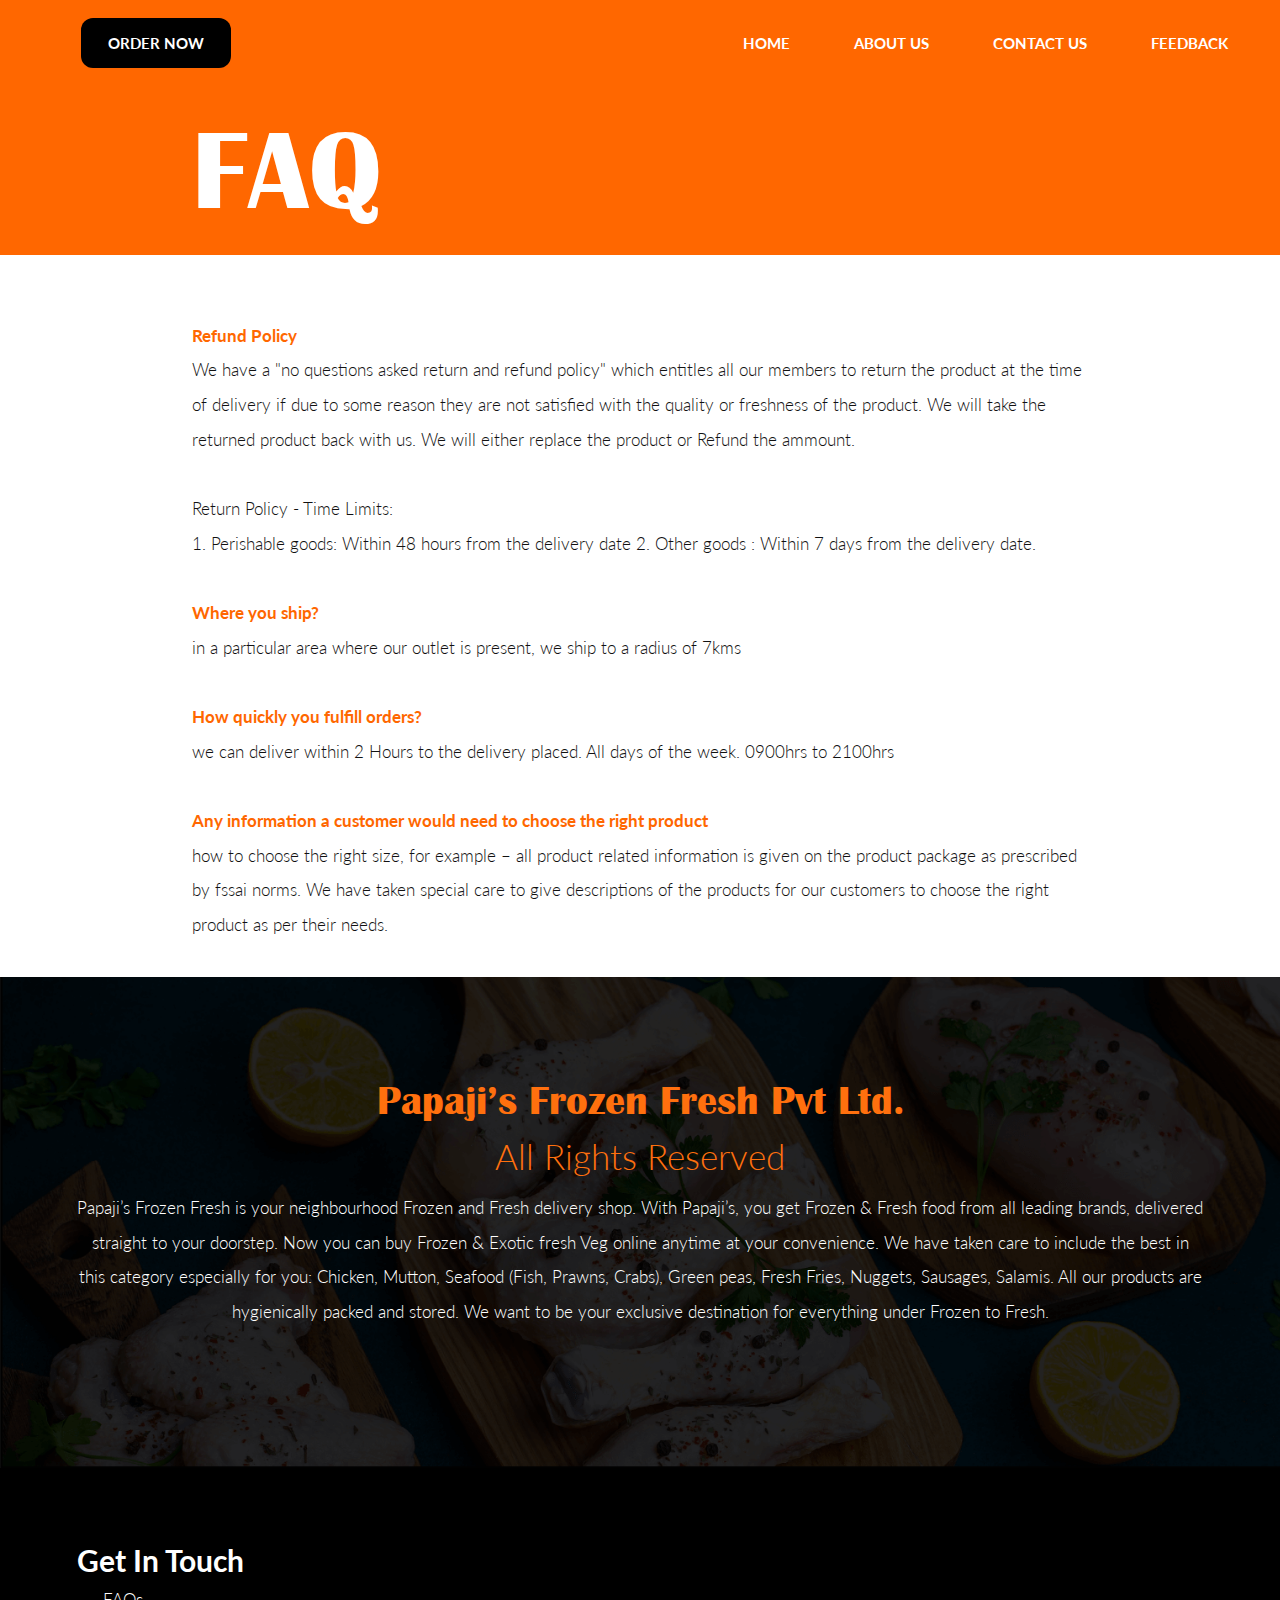
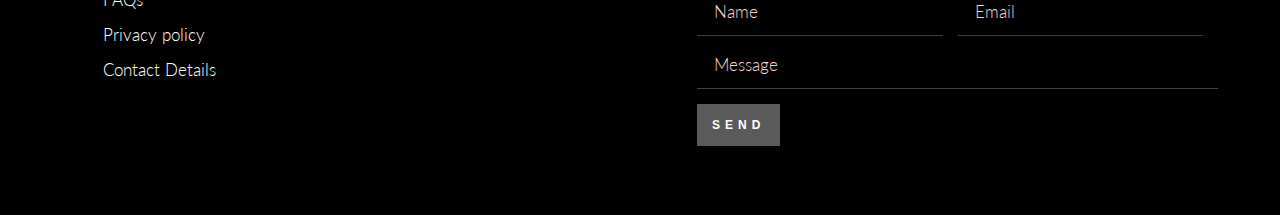
<file: faq.html>
<!DOCTYPE HTML>
<!--
	Introspect by TEMPLATED
	templated.co @templatedco
	Released for free under the Creative Commons Attribution 3.0 license (templated.co/license)
-->
<html>
<head>
    <title>Contact</title>
    <meta charset="utf-8" />
    <meta name="viewport" content="width=device-width, initial-scale=1, user-scalable=no" />
    <link rel="stylesheet" href="assets/css/main.css" />
</head>
<body>

<!-- Header -->
<header id="header">
    <div class="inner header-inner">
        <a href="https://order.papajisfrozenfresh.com/m?category_id=242f7147-9a4b-4e3e-a41c-b4f3a1ce9c24"  style="display: flex;align-items: center" class="order-now-container">
            <div class="order-now">ORDER NOW</div>
        </a>
        <nav id="nav">
            <a href="index.html">Home</a>
            <a href="about.html">About Us</a>
            <a href="contact.html">Contact Us</a>
            <a href="feedback.html">Feedback</a>
        </nav>
    </div>
</header>
<a href="#menu" class="navPanelToggle"><span class="fa fa-bars"></span></a>

<!-- Main -->
<section >
    <div class="">
        <h1 class="britanic" style="    background: #FF6700;color: #fff;">
            <div style="width: 70%;margin: 0 auto;    " class="font-7">FAQ</div>
        </h1>
        <div class="inner" style="width: 70%;margin-top: 4rem">
<!--            <h2 class="britanic" style="font-size: 7rem;">Connect</h2>-->

            <div class="color-FF6700-bold">Refund Policy</div>
            <p>We have a "no questions asked return and refund policy" which entitles all our members to return the product at the time of delivery if due to some reason they are not satisfied with the quality or freshness of the product. We will take the returned product back with us. We will either replace the product or Refund the ammount.</p>

            <div>Return Policy - Time Limits:</div>
            <p>
                1. Perishable goods: Within 48 hours from the delivery date
                2. Other goods : Within 7 days from the delivery date.
            </p>

            <div class="color-FF6700-bold">Where you ship?</div>
            <p>in a particular area where our outlet is present, we ship to a radius of 7kms</p>


            <div class="color-FF6700-bold">How quickly you fulfill orders?</div>
            <p>we can deliver within 2 Hours to the delivery placed. All days of the week. 0900hrs to 2100hrs</p>

            <div class="color-FF6700-bold">Any information a customer would need to choose the right product</div>
            <p>how to choose the right size, for example – all product related information is given on the product package as prescribed by fssai norms. We have taken special care to give descriptions of the products for our customers to choose the right product as per their needs.</p>

        </div>

    </div>
</section>
<section id="" class="banner-2" style="text-align: center">
    <div class="inner">
        <div style="    font-size: 40px;line-height: 1;
    color: #ff700e;" class="britanic">Papaji’s Frozen Fresh Pvt Ltd. </div>
        <div style="color: #ff700e;font-size: 35px">All Rights Reserved</div>
        <p style="color: #fff">Papaji’s Frozen Fresh is your neighbourhood Frozen and Fresh delivery shop. With Papaji’s, you get Frozen
            & Fresh food from all leading brands, delivered straight to your doorstep. Now you can buy Frozen & Exotic
            fresh Veg online anytime at your convenience. We have taken care to include the best in this category especially for you: Chicken, Mutton, Seafood (Fish, Prawns, Crabs), Green peas, Fresh Fries, Nuggets, Sausages,
            Salamis. All our products are hygienically packed and stored. We want to be your exclusive destination for
            everything under Frozen to Fresh.</p>
    </div>
</section>


<!-- Footer -->
<section id="footer">
    <div class="inner">
        <header>
            <h2>Get in Touch</h2>
        </header>
        <div >
            <div style="display: flex;justify-content: space-between">
                <ul style="" class="footer-list">
                    <li><a href="faq.html">FAQs</a></li>
                    <li><a href="privacy.html">Privacy policy</a></li>
                    <li><a href="contact.html">Contact Details</a></li>
                </ul>
                <form class="home-contact-form">
                    <div style="display: flex;margin: 5px 0">
                        <input type="text" placeholder="Name" class="contact-name" required>
                        <input type="text" placeholder="Email" class="contact-email">
                    </div>
                    <div style="margin: 5px 0">
                        <input type="text" placeholder="Message" class="contact-message" required>
                    </div>
                    <div style="margin-top: 15px">
                        <button type="submit" class="send">send</button>
                    </div>
                </form>
            </div>
        </div>
    </div>
</section>


<!-- Scripts -->
<script src="assets/js/jquery.min.js"></script>
<script src="assets/js/skel.min.js"></script>
<script src="assets/js/util.js"></script>
<script src="assets/js/main.js"></script>

</body>
</html>
</file>
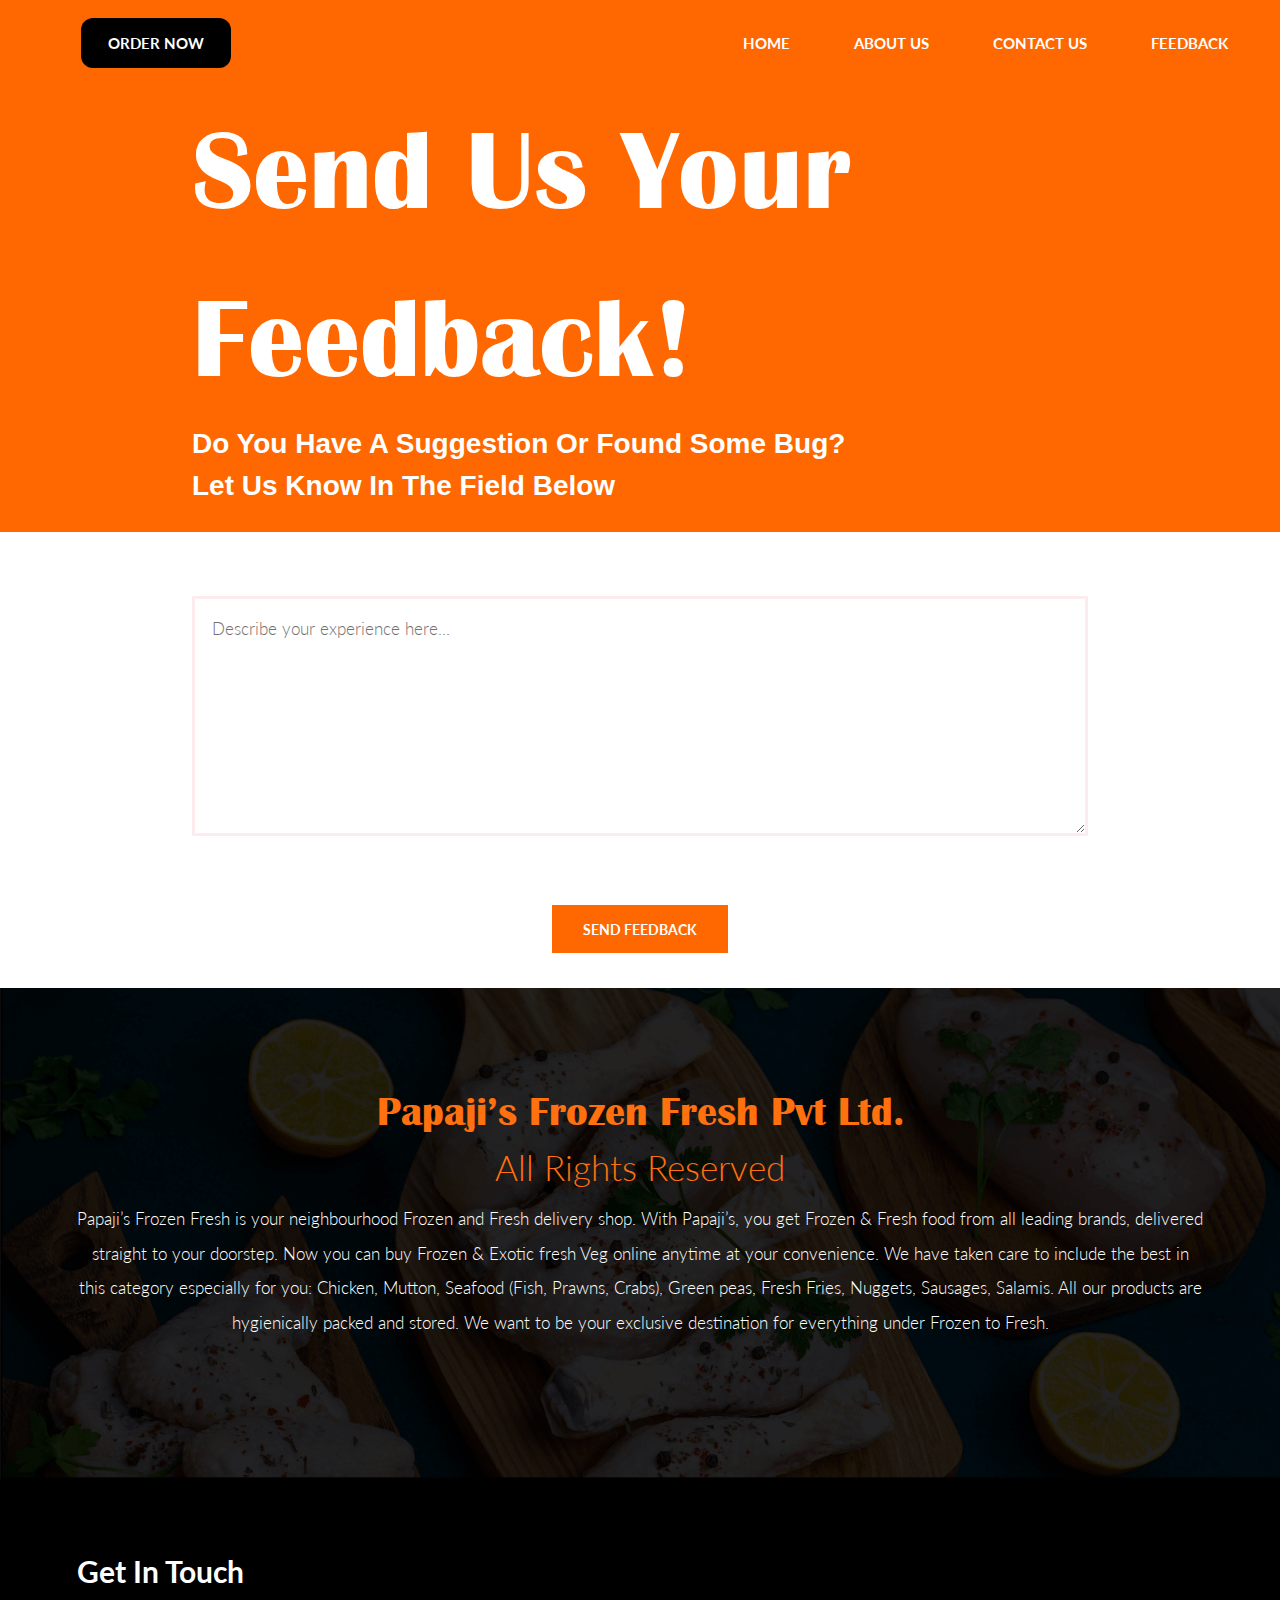
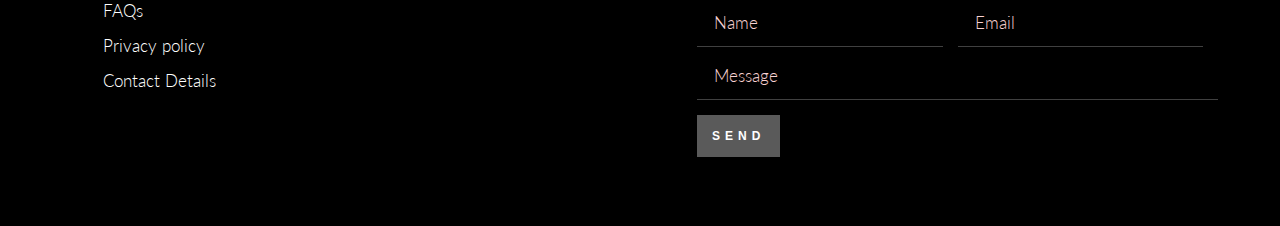
<file: feedback.html>
<!DOCTYPE HTML>
<!--
	Introspect by TEMPLATED
	templated.co @templatedco
	Released for free under the Creative Commons Attribution 3.0 license (templated.co/license)
-->
<html>
<head>
    <title>Contact</title>
    <meta charset="utf-8" />
    <meta name="viewport" content="width=device-width, initial-scale=1, user-scalable=no" />
    <link rel="stylesheet" href="assets/css/main.css" />
</head>
<body>

<!-- Header -->
<header id="header">
    <div class="inner header-inner">
        <a href="https://order.papajisfrozenfresh.com/m?category_id=242f7147-9a4b-4e3e-a41c-b4f3a1ce9c24"  style="display: flex;align-items: center" class="order-now-container">
            <div class="order-now">ORDER NOW</div>
        </a>
        <nav id="nav">
            <a href="index.html">Home</a>
            <a href="about.html">About Us</a>
            <a href="contact.html">Contact Us</a>
            <a href="feedback.html">Feedback</a>
        </nav>
    </div>
</header>
<a href="#menu" class="navPanelToggle"><span class="fa fa-bars"></span></a>

<!-- Main -->
<section >
    <div class="">
        <h1 class="britanic" style="background: #FF6700;color: #fff;">
            <div style="width: 70%;margin: 0 auto;    " class="font-7">Send us your feedback!</div>
            <div style="width: 70%;margin: 0 auto ;    padding-bottom: 25px;font-family: sans-serif;font-size: 28px;">Do you have a suggestion or found some bug?<br>let us know in the field below</div>
        </h1>
        <div class="inner" style="width: 70%;margin-top: 4rem">
            <form class="feedback-form">
                <textarea class="feedback" rows="6" placeholder="Describe your experience here..." required></textarea>
                <br><br>
                <div style="text-align: center"><input type="submit" value="Send Feedback" style="background: #FF6700"></div>
            </form>
        </div>

    </div>
</section>
<section id="" class="banner-2" style="text-align: center">
    <div class="inner">
        <div style="    font-size: 40px;line-height: 1;
    color: #ff700e;" class="britanic">Papaji’s Frozen Fresh Pvt Ltd. </div>
        <div style="color: #ff700e;font-size: 35px">All Rights Reserved</div>
        <p style="color: #fff">Papaji’s Frozen Fresh is your neighbourhood Frozen and Fresh delivery shop. With Papaji’s, you get Frozen
            & Fresh food from all leading brands, delivered straight to your doorstep. Now you can buy Frozen & Exotic
            fresh Veg online anytime at your convenience. We have taken care to include the best in this category especially for you: Chicken, Mutton, Seafood (Fish, Prawns, Crabs), Green peas, Fresh Fries, Nuggets, Sausages,
            Salamis. All our products are hygienically packed and stored. We want to be your exclusive destination for
            everything under Frozen to Fresh.</p>
    </div>
</section>


<!-- Footer -->
<section id="footer">
    <div class="inner">
        <header>
            <h2>Get in Touch</h2>
        </header>
        <div >
            <div style="display: flex;justify-content: space-between">
                <ul style="" class="footer-list">
                    <li><a href="faq.html">FAQs</a></li>
                    <li><a href="privacy.html">Privacy policy</a></li>
                    <li><a href="contact.html">Contact Details</a></li>
                </ul>
                <form class="home-contact-form">
                    <div style="display: flex;margin: 5px 0">
                        <input type="text" placeholder="Name" class="contact-name" required>
                        <input type="text" placeholder="Email" class="contact-email">
                    </div>
                    <div style="margin: 5px 0">
                        <input type="text" placeholder="Message" class="contact-message" required>
                    </div>
                    <div style="margin-top: 15px">
                        <button type="submit" class="send">send</button>
                    </div>
                </form>
            </div>
        </div>
    </div>
</section>

<!-- Scripts -->
<script src="assets/js/jquery.min.js"></script>
<script src="assets/js/skel.min.js"></script>
<script src="assets/js/util.js"></script>
<script src="assets/js/main.js"></script>
<script>

</script>

</body>
</html>
</file>
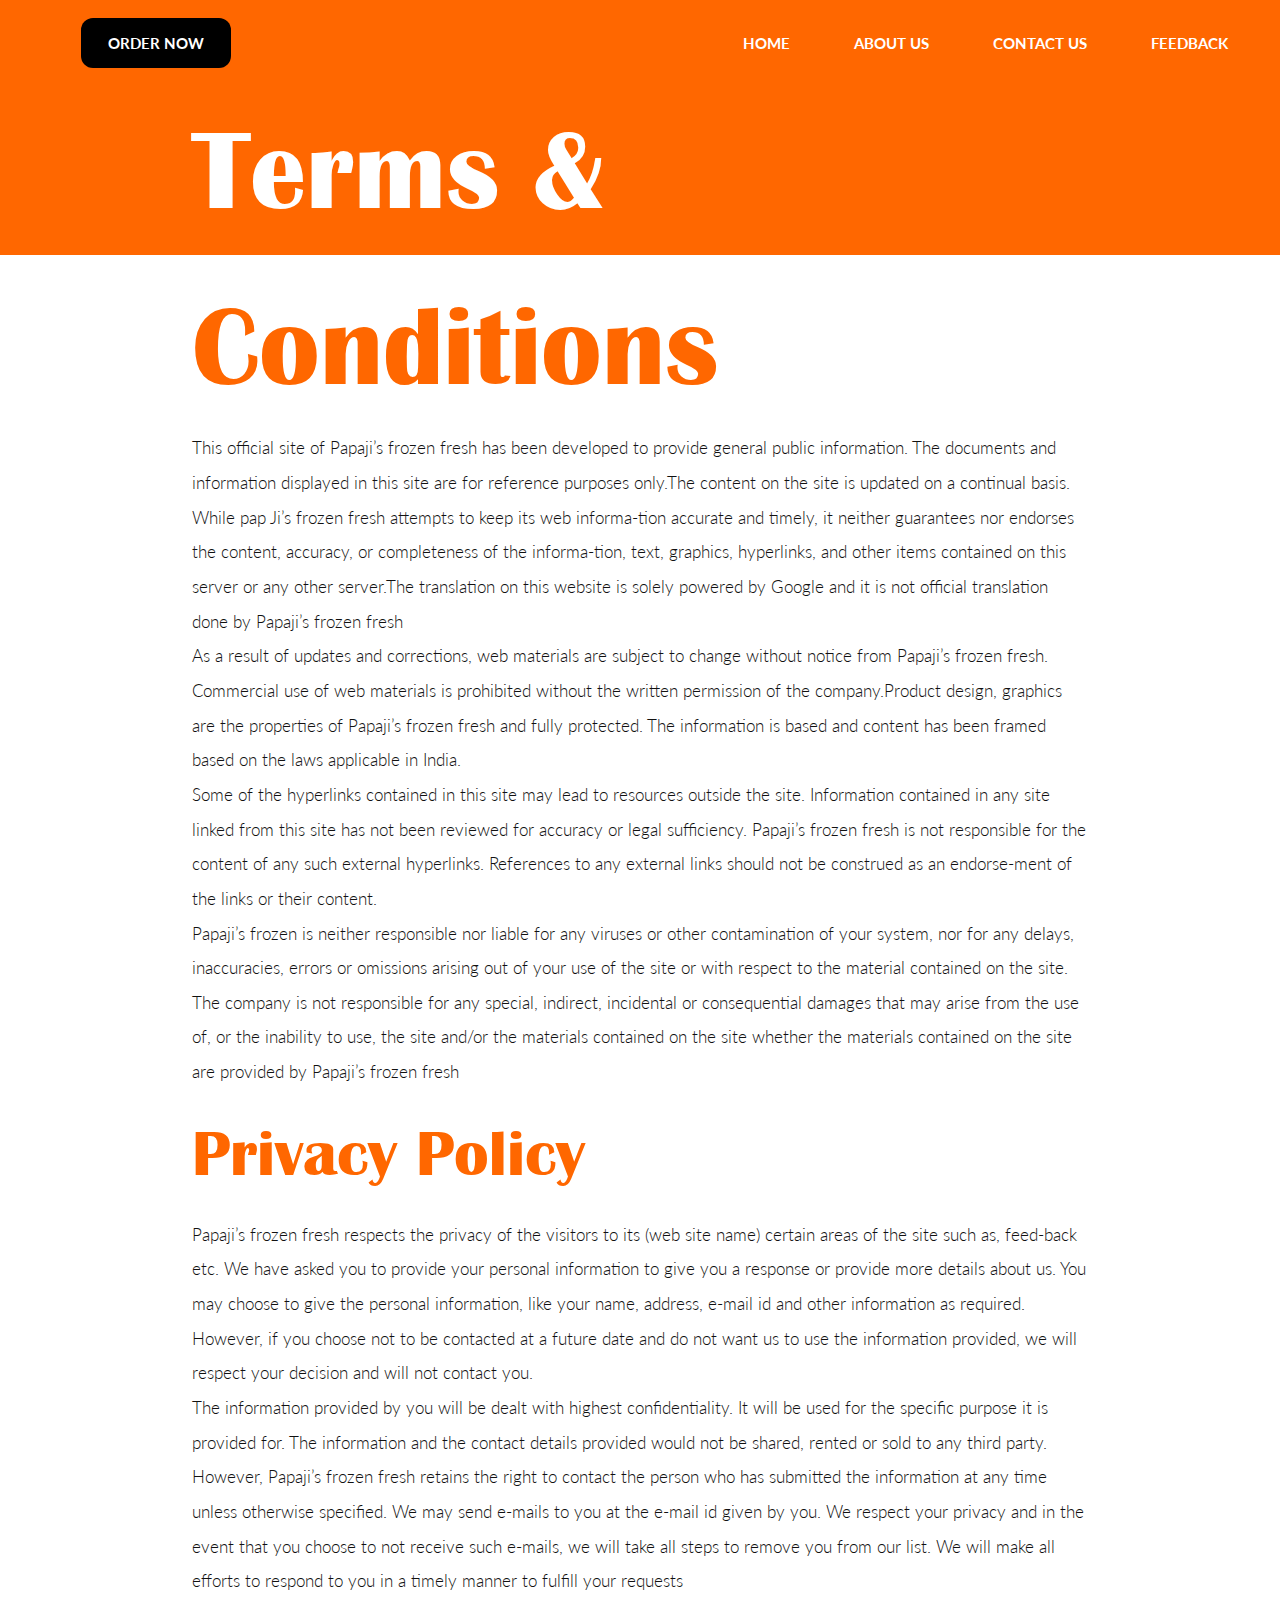
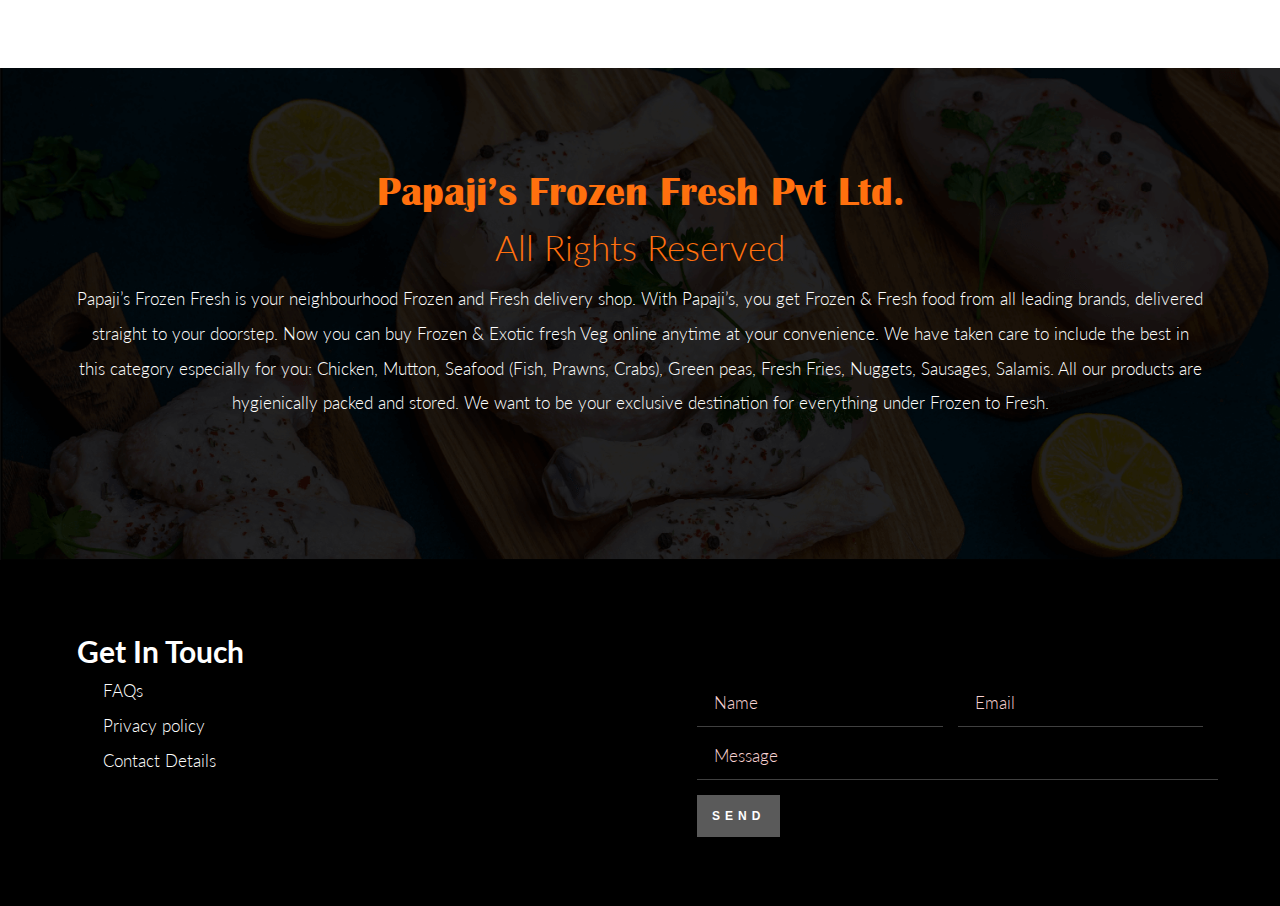
<file: privacy.html>
<!DOCTYPE HTML>
<!--
	Introspect by TEMPLATED
	templated.co @templatedco
	Released for free under the Creative Commons Attribution 3.0 license (templated.co/license)
-->
<html>
<head>
    <title>Contact</title>
    <meta charset="utf-8" />
    <meta name="viewport" content="width=device-width, initial-scale=1, user-scalable=no" />
    <link rel="stylesheet" href="assets/css/main.css" />
</head>
<body>

<!-- Header -->
<header id="header">
    <div class="inner header-inner">
        <a href="https://order.papajisfrozenfresh.com/m?category_id=242f7147-9a4b-4e3e-a41c-b4f3a1ce9c24"  style="display: flex;align-items: center" class="order-now-container">
            <div class="order-now">ORDER NOW</div>
        </a>
        <nav id="nav">
            <a href="index.html">Home</a>
            <a href="about.html">About Us</a>
            <a href="contact.html">Contact Us</a>
            <a href="feedback.html">Feedback</a>
        </nav>
    </div>
</header>
<a href="#menu" class="navPanelToggle"><span class="fa fa-bars"></span></a>

<!-- Main -->
<section >
    <div class="">
        <h1 class="britanic" style="    background: #FF6700;color: #fff;">
            <div style="width: 70%;margin: 0 auto;" class="font-7">Terms &</div>
        </h1>
        <div class="inner" style="width: 70%;">
            <h2 class="britanic font-7">Conditions</h2>
            <div>
                This official site of Papaji’s frozen fresh has been developed to provide general public information. The documents and information displayed in this site are for reference purposes only.The content on the site is updated on a continual basis. While pap Ji’s frozen fresh attempts to keep its web informa-tion accurate and timely, it neither guarantees nor endorses the content, accuracy, or completeness of the informa-tion, text, graphics, hyperlinks, and other items contained on this server or any other server.The translation on this website is solely powered by Google and it is not official translation done by Papaji’s frozen fresh
            </div>
            <div>
                As a result of updates and corrections, web materials are subject to change without notice from Papaji’s frozen fresh. Commercial use of web materials is prohibited without the written permission of the company.Product design, graphics are the properties of Papaji’s frozen fresh and fully protected. The information is based and content has been framed based on the laws applicable in India.
            </div>

            <div>
                Some of the hyperlinks contained in this site may lead to resources outside the site. Information contained in any site linked from this site has not been reviewed for accuracy or legal sufficiency. Papaji’s frozen fresh is not responsible for the content of any such external hyperlinks. References to any external links should not be construed as an endorse-ment of the links or their content.
            </div>
            <div>
                Papaji’s frozen is neither responsible nor liable for any viruses or other contamination of your system, nor for any delays, inaccuracies, errors or omissions arising out of your use of the site or with respect to the material contained on the site. The company is not responsible for any special, indirect, incidental or consequential damages that may arise from the use of, or the inability to use, the site and/or the materials contained on the site whether the materials contained on the site are provided by Papaji’s frozen fresh
            </div>
            <div class="color-FF6700-bold britanic" style="    font-size: 4rem;">Privacy Policy</div>
            <div>
                Papaji’s frozen fresh respects the privacy of the visitors to its  (web site name) certain areas of the site such as, feed-back etc. We have asked you to provide your personal information to give you a response or provide more details about us. You may choose to give the personal information, like your name, address, e-mail id and other information as required. However, if you choose not to be contacted at a future date and do not want us to use the information provided, we will respect your decision and will not contact you.
            </div>
            <div>
                The information provided by you will be dealt with highest confidentiality. It will be used for the specific purpose it is provided for. The information and the contact details provided would not be shared, rented or sold to any third party. However, Papaji’s frozen fresh retains the right to contact the person who has submitted the information at any time unless otherwise specified. We may send e-mails to you at the e-mail id given by you. We respect your privacy and in the event that you choose to not receive such e-mails, we will take all steps to remove you from our list. We will make all efforts to respond to you in a timely manner to fulfill your requests</div>
        </div>
        <br>
        <br>

    </div>
</section>

<section id="" class="banner-2" style="text-align: center">
    <div class="inner">
        <div style="    font-size: 40px;line-height: 1;
    color: #ff700e;" class="britanic">Papaji’s Frozen Fresh Pvt Ltd. </div>
        <div style="color: #ff700e;font-size: 35px">All Rights Reserved</div>
        <p style="color: #fff">Papaji’s Frozen Fresh is your neighbourhood Frozen and Fresh delivery shop. With Papaji’s, you get Frozen
            & Fresh food from all leading brands, delivered straight to your doorstep. Now you can buy Frozen & Exotic
            fresh Veg online anytime at your convenience. We have taken care to include the best in this category especially for you: Chicken, Mutton, Seafood (Fish, Prawns, Crabs), Green peas, Fresh Fries, Nuggets, Sausages,
            Salamis. All our products are hygienically packed and stored. We want to be your exclusive destination for
            everything under Frozen to Fresh.</p>
    </div>
</section>


<!-- Footer -->
<section id="footer">
    <div class="inner">
        <header>
            <h2>Get in Touch</h2>
        </header>
        <div >
            <div style="display: flex;justify-content: space-between">
                <ul style="" class="footer-list">
                    <li><a href="faq.html">FAQs</a></li>
                    <li><a href="privacy.html">Privacy policy</a></li>
                    <li><a href="contact.html">Contact Details</a></li>
                </ul>
                <form class="home-contact-form">
                    <div style="display: flex;margin: 5px 0">
                        <input type="text" placeholder="Name" class="contact-name" required>
                        <input type="text" placeholder="Email" class="contact-email">
                    </div>
                    <div style="margin: 5px 0">
                        <input type="text" placeholder="Message" class="contact-message" required>
                    </div>
                    <div style="margin-top: 15px">
                        <button type="submit" class="send">send</button>
                    </div>
                </form>
            </div>
        </div>
    </div>
</section>


<!-- Scripts -->
<script src="assets/js/jquery.min.js"></script>
<script src="assets/js/skel.min.js"></script>
<script src="assets/js/util.js"></script>
<script src="assets/js/main.js"></script>

</body>
</html>
</file>
<file: assets/css/main.css>
@import url(font-awesome.min.css);
@import url("https://fonts.googleapis.com/css?family=Lato:300,400,700|Pacifico");
@font-face {
	font-family: britanic;
	src: url(../fonts/BRITANIC.TTF);
	font-weight: bold;
}

/*
	Introspect by TEMPLATED
	templated.co @templatedco
	Released for free under the Creative Commons Attribution 3.0 license (templated.co/license)
*/

/* Reset */

	html, body, div, span, applet, object, iframe, h1, h2, h3, h4, h5, h6, p, blockquote, pre, a, abbr, acronym, address, big, cite, code, del, dfn, em, img, ins, kbd, q, s, samp, small, strike, strong, sub, sup, tt, var, b, u, i, center, dl, dt, dd, ol, ul, li, fieldset, form, label, legend, table, caption, tbody, tfoot, thead, tr, th, td, article, aside, canvas, details, embed, figure, figcaption, footer, header, hgroup, menu, nav, output, ruby, section, summary, time, mark, audio, video {
		margin: 0;
		padding: 0;
		border: 0;
		font-size: 100%;
		font: inherit;
		vertical-align: baseline;
	}

	article, aside, details, figcaption, figure, footer, header, hgroup, menu, nav, section {
		display: block;
	}

	body {
		line-height: 1;
	}
	.britanic{
		font-family: 'britanic';
	}

	ol, ul {
		list-style: none;
	}

	blockquote, q {
		quotes: none;
	}

	blockquote:before, blockquote:after, q:before, q:after {
		content: '';
		content: none;
	}

	table {
		border-collapse: collapse;
		border-spacing: 0;
	}

	body {
		-webkit-text-size-adjust: none;
	}
.home-banner{
	position: absolute;
	top: 0;    width: 100%;
	padding: 8em 0 11em 0;
}
.banner-font{
	font-size: 4.8vw !important;
	margin-top: 12vw !important;
}

/* Box Model */

	*, *:before, *:after {
		-moz-box-sizing: border-box;
		-webkit-box-sizing: border-box;
		box-sizing: border-box;
	}

/* Containers */

	.container {
		margin-left: auto;
		margin-right: auto;
	}

	.container.\31 25\25 {
		width: 100%;
		max-width: 100em;
		min-width: 80em;
	}

	.container.\37 5\25 {
		width: 60em;
	}

	.container.\35 0\25 {
		width: 40em;
	}

	.container.\32 5\25 {
		width: 20em;
	}

	.container {
		width: 80em;
	}

	@media screen and (max-width: 1680px) {

		.container.\31 25\25 {
			width: 100%;
			max-width: 100em;
			min-width: 80em;
		}

		.container.\37 5\25 {
			width: 60em;
		}

		.container.\35 0\25 {
			width: 40em;
		}

		.container.\32 5\25 {
			width: 20em;
		}

		.container {
			width: 80em;
		}

	}

	@media screen and (max-width: 1280px) {

		.container.\31 25\25 {
			width: 100%;
			max-width: 81.25em;
			min-width: 65em;
		}

		.container.\37 5\25 {
			width: 48.75em;
		}

		.container.\35 0\25 {
			width: 32.5em;
		}

		.container.\32 5\25 {
			width: 16.25em;
		}

		.container {
			width: 65em;
		}

	}

	@media screen and (max-width: 980px) {
		.home-banner{
			padding: 15px;
		}
		.banner-font{
			font-size: 4vw;
			margin-top: 35px;
		}
		.banner-text{
			margin-top: 0 !important;
		}
		.home-banner img{
			width: 70%;
		}
		.footer-list{
			width: 100% !important;
		}
		.w-25{
			width: 100% !important;
		}

		.container.\31 25\25 {
			width: 100%;
			max-width: 112.5%;
			min-width: 90%;
		}

		.container.\37 5\25 {
			width: 67.5%;
		}

		.container.\35 0\25 {
			width: 45%;
		}

		.container.\32 5\25 {
			width: 22.5%;
		}

		.container {
			width: 90%;
		}
		.order-now-container{
			margin-top: 15px;
		}

	}

	@media screen and (max-width: 736px) {

		.font-7{
			font-size: 7vw !important;
		}
		.container.\31 25\25 {
			width: 100%;
			max-width: 112.5%;
			min-width: 90%;
		}

		.container.\37 5\25 {
			width: 67.5%;
		}

		.container.\35 0\25 {
			width: 45%;
		}

		.container.\32 5\25 {
			width: 22.5%;
		}

		.container {
			width: 90% !important;
		}

	}

	@media screen and (max-width: 480px) {
		.logo-size{
			width: 80% !important;
		}

		.container.\31 25\25 {
			width: 100%;
			max-width: 112.5%;
			min-width: 90%;
		}

		.container.\37 5\25 {
			width: 67.5%;
		}

		.container.\35 0\25 {
			width: 45%;
		}


		.container.\32 5\25 {
			width: 22.5%;
		}

		.container {
			width: 90% !important;
		}
		.leading-partners{
			font-size: 16px !important;
		}

	}

/* Grid */

	.row {
		border-bottom: solid 1px transparent;
		-moz-box-sizing: border-box;
		-webkit-box-sizing: border-box;
		box-sizing: border-box;
	}

	.row > * {
		float: left;
		-moz-box-sizing: border-box;
		-webkit-box-sizing: border-box;
		box-sizing: border-box;
	}

	.row:after, .row:before {
		content: '';
		display: block;
		clear: both;
		height: 0;
	}

	.row.uniform > * > :first-child {
		margin-top: 0;
	}

	.row.uniform > * > :last-child {
		margin-bottom: 0;
	}

	.row.\30 \25 > * {
		padding: 0 0 0 0em;
	}

	.row.\30 \25 {
		margin: 0 0 -1px 0em;
	}

	.row.uniform.\30 \25 > * {
		padding: 0em 0 0 0em;
	}

	.row.uniform.\30 \25 {
		margin: 0em 0 -1px 0em;
	}

	.row > * {
		padding: 0 0 0 2em;
	}

	.row {
		margin: 0 0 -1px -2em;
	}

	.row.uniform > * {
		padding: 2em 0 0 2em;
	}

	.row.uniform {
		margin: -2em 0 -1px -2em;
	}

	.row.\32 00\25 > * {
		padding: 0 0 0 4em;
	}

	.row.\32 00\25 {
		margin: 0 0 -1px -4em;
	}

	.row.uniform.\32 00\25 > * {
		padding: 4em 0 0 4em;
	}

	.row.uniform.\32 00\25 {
		margin: -4em 0 -1px -4em;
	}

	.row.\31 50\25 > * {
		padding: 0 0 0 3em;
	}

	.row.\31 50\25 {
		margin: 0 0 -1px -3em;
	}

	.row.uniform.\31 50\25 > * {
		padding: 3em 0 0 3em;
	}

	.row.uniform.\31 50\25 {
		margin: -3em 0 -1px -3em;
	}

	.row.\35 0\25 > * {
		padding: 0 0 0 1em;
	}

	.row.\35 0\25 {
		margin: 0 0 -1px -1em;
	}

	.row.uniform.\35 0\25 > * {
		padding: 1em 0 0 1em;
	}

	.row.uniform.\35 0\25 {
		margin: -1em 0 -1px -1em;
	}

	.row.\32 5\25 > * {
		padding: 0 0 0 0.5em;
	}

	.row.\32 5\25 {
		margin: 0 0 -1px -0.5em;
	}

	.row.uniform.\32 5\25 > * {
		padding: 0.5em 0 0 0.5em;
	}

	.row.uniform.\32 5\25 {
		margin: -0.5em 0 -1px -0.5em;
	}

	.\31 2u, .\31 2u\24 {
		width: 100%;
		clear: none;
		margin-left: 0;
	}

	.\31 1u, .\31 1u\24 {
		width: 91.6666666667%;
		clear: none;
		margin-left: 0;
	}

	.\31 0u, .\31 0u\24 {
		width: 83.3333333333%;
		clear: none;
		margin-left: 0;
	}

	.\39 u, .\39 u\24 {
		width: 75%;
		clear: none;
		margin-left: 0;
	}

	.\38 u, .\38 u\24 {
		width: 66.6666666667%;
		clear: none;
		margin-left: 0;
	}

	.\37 u, .\37 u\24 {
		width: 58.3333333333%;
		clear: none;
		margin-left: 0;
	}

	.\36 u, .\36 u\24 {
		width: 50%;
		clear: none;
		margin-left: 0;
	}

	.\35 u, .\35 u\24 {
		width: 41.6666666667%;
		clear: none;
		margin-left: 0;
	}

	.\34 u, .\34 u\24 {
		width: 33.3333333333%;
		clear: none;
		margin-left: 0;
	}

	.\33 u, .\33 u\24 {
		width: 25%;
		clear: none;
		margin-left: 0;
	}

	.\32 u, .\32 u\24 {
		width: 16.6666666667%;
		clear: none;
		margin-left: 0;
	}

	.\31 u, .\31 u\24 {
		width: 8.3333333333%;
		clear: none;
		margin-left: 0;
	}

	.\31 2u\24 + *,
	.\31 1u\24 + *,
	.\31 0u\24 + *,
	.\39 u\24 + *,
	.\38 u\24 + *,
	.\37 u\24 + *,
	.\36 u\24 + *,
	.\35 u\24 + *,
	.\34 u\24 + *,
	.\33 u\24 + *,
	.\32 u\24 + *,
	.\31 u\24 + * {
		clear: left;
	}

	.\-11u {
		margin-left: 91.66667%;
	}

	.\-10u {
		margin-left: 83.33333%;
	}

	.\-9u {
		margin-left: 75%;
	}

	.\-8u {
		margin-left: 66.66667%;
	}

	.\-7u {
		margin-left: 58.33333%;
	}

	.\-6u {
		margin-left: 50%;
	}

	.\-5u {
		margin-left: 41.66667%;
	}

	.\-4u {
		margin-left: 33.33333%;
	}

	.\-3u {
		margin-left: 25%;
	}

	.\-2u {
		margin-left: 16.66667%;
	}

	.\-1u {
		margin-left: 8.33333%;
	}

	@media screen and (max-width: 1680px) {

		.row > * {
			padding: 0 0 0 2em;
		}

		.row {
			margin: 0 0 -1px -2em;
		}

		.row.uniform > * {
			padding: 2em 0 0 2em;
		}

		.row.uniform {
			margin: -2em 0 -1px -2em;
		}

		.row.\32 00\25 > * {
			padding: 0 0 0 4em;
		}

		.row.\32 00\25 {
			margin: 0 0 -1px -4em;
		}

		.row.uniform.\32 00\25 > * {
			padding: 4em 0 0 4em;
		}

		.row.uniform.\32 00\25 {
			margin: -4em 0 -1px -4em;
		}

		.row.\31 50\25 > * {
			padding: 0 0 0 3em;
		}

		.row.\31 50\25 {
			margin: 0 0 -1px -3em;
		}

		.row.uniform.\31 50\25 > * {
			padding: 3em 0 0 3em;
		}

		.row.uniform.\31 50\25 {
			margin: -3em 0 -1px -3em;
		}

		.row.\35 0\25 > * {
			padding: 0 0 0 1em;
		}

		.row.\35 0\25 {
			margin: 0 0 -1px -1em;
		}

		.row.uniform.\35 0\25 > * {
			padding: 1em 0 0 1em;
		}

		.row.uniform.\35 0\25 {
			margin: -1em 0 -1px -1em;
		}

		.row.\32 5\25 > * {
			padding: 0 0 0 0.5em;
		}

		.row.\32 5\25 {
			margin: 0 0 -1px -0.5em;
		}

		.row.uniform.\32 5\25 > * {
			padding: 0.5em 0 0 0.5em;
		}

		.row.uniform.\32 5\25 {
			margin: -0.5em 0 -1px -0.5em;
		}

		.\31 2u\28xlarge\29, .\31 2u\24\28xlarge\29 {
			width: 100%;
			clear: none;
			margin-left: 0;
		}

		.\31 1u\28xlarge\29, .\31 1u\24\28xlarge\29 {
			width: 91.6666666667%;
			clear: none;
			margin-left: 0;
		}

		.\31 0u\28xlarge\29, .\31 0u\24\28xlarge\29 {
			width: 83.3333333333%;
			clear: none;
			margin-left: 0;
		}

		.\39 u\28xlarge\29, .\39 u\24\28xlarge\29 {
			width: 75%;
			clear: none;
			margin-left: 0;
		}

		.\38 u\28xlarge\29, .\38 u\24\28xlarge\29 {
			width: 66.6666666667%;
			clear: none;
			margin-left: 0;
		}

		.\37 u\28xlarge\29, .\37 u\24\28xlarge\29 {
			width: 58.3333333333%;
			clear: none;
			margin-left: 0;
		}

		.\36 u\28xlarge\29, .\36 u\24\28xlarge\29 {
			width: 50%;
			clear: none;
			margin-left: 0;
		}

		.\35 u\28xlarge\29, .\35 u\24\28xlarge\29 {
			width: 41.6666666667%;
			clear: none;
			margin-left: 0;
		}

		.\34 u\28xlarge\29, .\34 u\24\28xlarge\29 {
			width: 33.3333333333%;
			clear: none;
			margin-left: 0;
		}

		.\33 u\28xlarge\29, .\33 u\24\28xlarge\29 {
			width: 25%;
			clear: none;
			margin-left: 0;
		}

		.\32 u\28xlarge\29, .\32 u\24\28xlarge\29 {
			width: 16.6666666667%;
			clear: none;
			margin-left: 0;
		}

		.\31 u\28xlarge\29, .\31 u\24\28xlarge\29 {
			width: 8.3333333333%;
			clear: none;
			margin-left: 0;
		}

		.\31 2u\24\28xlarge\29 + *,
		.\31 1u\24\28xlarge\29 + *,
		.\31 0u\24\28xlarge\29 + *,
		.\39 u\24\28xlarge\29 + *,
		.\38 u\24\28xlarge\29 + *,
		.\37 u\24\28xlarge\29 + *,
		.\36 u\24\28xlarge\29 + *,
		.\35 u\24\28xlarge\29 + *,
		.\34 u\24\28xlarge\29 + *,
		.\33 u\24\28xlarge\29 + *,
		.\32 u\24\28xlarge\29 + *,
		.\31 u\24\28xlarge\29 + * {
			clear: left;
		}

		.\-11u\28xlarge\29 {
			margin-left: 91.66667%;
		}

		.\-10u\28xlarge\29 {
			margin-left: 83.33333%;
		}

		.\-9u\28xlarge\29 {
			margin-left: 75%;
		}

		.\-8u\28xlarge\29 {
			margin-left: 66.66667%;
		}

		.\-7u\28xlarge\29 {
			margin-left: 58.33333%;
		}

		.\-6u\28xlarge\29 {
			margin-left: 50%;
		}

		.\-5u\28xlarge\29 {
			margin-left: 41.66667%;
		}

		.\-4u\28xlarge\29 {
			margin-left: 33.33333%;
		}

		.\-3u\28xlarge\29 {
			margin-left: 25%;
		}

		.\-2u\28xlarge\29 {
			margin-left: 16.66667%;
		}

		.\-1u\28xlarge\29 {
			margin-left: 8.33333%;
		}

	}

	@media screen and (max-width: 1280px) {

		.row > * {
			padding: 0 0 0 1.5em;
		}

		.row {
			margin: 0 0 -1px -1.5em;
		}

		.row.uniform > * {
			padding: 1.5em 0 0 1.5em;
		}

		.row.uniform {
			margin: -1.5em 0 -1px -1.5em;
		}

		.row.\32 00\25 > * {
			padding: 0 0 0 3em;
		}

		.row.\32 00\25 {
			margin: 0 0 -1px -3em;
		}

		.row.uniform.\32 00\25 > * {
			padding: 3em 0 0 3em;
		}

		.row.uniform.\32 00\25 {
			margin: -3em 0 -1px -3em;
		}

		.row.\31 50\25 > * {
			padding: 0 0 0 2.25em;
		}

		.row.\31 50\25 {
			margin: 0 0 -1px -2.25em;
		}

		.row.uniform.\31 50\25 > * {
			padding: 2.25em 0 0 2.25em;
		}

		.row.uniform.\31 50\25 {
			margin: -2.25em 0 -1px -2.25em;
		}

		.row.\35 0\25 > * {
			padding: 0 0 0 0.75em;
		}

		.row.\35 0\25 {
			margin: 0 0 -1px -0.75em;
		}

		.row.uniform.\35 0\25 > * {
			padding: 0.75em 0 0 0.75em;
		}

		.row.uniform.\35 0\25 {
			margin: -0.75em 0 -1px -0.75em;
		}

		.row.\32 5\25 > * {
			padding: 0 0 0 0.375em;
		}

		.row.\32 5\25 {
			margin: 0 0 -1px -0.375em;
		}

		.row.uniform.\32 5\25 > * {
			padding: 0.375em 0 0 0.375em;
		}

		.row.uniform.\32 5\25 {
			margin: -0.375em 0 -1px -0.375em;
		}

		.\31 2u\28large\29, .\31 2u\24\28large\29 {
			width: 100%;
			clear: none;
			margin-left: 0;
		}

		.\31 1u\28large\29, .\31 1u\24\28large\29 {
			width: 91.6666666667%;
			clear: none;
			margin-left: 0;
		}

		.\31 0u\28large\29, .\31 0u\24\28large\29 {
			width: 83.3333333333%;
			clear: none;
			margin-left: 0;
		}

		.\39 u\28large\29, .\39 u\24\28large\29 {
			width: 75%;
			clear: none;
			margin-left: 0;
		}

		.\38 u\28large\29, .\38 u\24\28large\29 {
			width: 66.6666666667%;
			clear: none;
			margin-left: 0;
		}

		.\37 u\28large\29, .\37 u\24\28large\29 {
			width: 58.3333333333%;
			clear: none;
			margin-left: 0;
		}

		.\36 u\28large\29, .\36 u\24\28large\29 {
			width: 50%;
			clear: none;
			margin-left: 0;
		}

		.\35 u\28large\29, .\35 u\24\28large\29 {
			width: 41.6666666667%;
			clear: none;
			margin-left: 0;
		}

		.\34 u\28large\29, .\34 u\24\28large\29 {
			width: 33.3333333333%;
			clear: none;
			margin-left: 0;
		}

		.\33 u\28large\29, .\33 u\24\28large\29 {
			width: 25%;
			clear: none;
			margin-left: 0;
		}

		.\32 u\28large\29, .\32 u\24\28large\29 {
			width: 16.6666666667%;
			clear: none;
			margin-left: 0;
		}

		.\31 u\28large\29, .\31 u\24\28large\29 {
			width: 8.3333333333%;
			clear: none;
			margin-left: 0;
		}

		.\31 2u\24\28large\29 + *,
		.\31 1u\24\28large\29 + *,
		.\31 0u\24\28large\29 + *,
		.\39 u\24\28large\29 + *,
		.\38 u\24\28large\29 + *,
		.\37 u\24\28large\29 + *,
		.\36 u\24\28large\29 + *,
		.\35 u\24\28large\29 + *,
		.\34 u\24\28large\29 + *,
		.\33 u\24\28large\29 + *,
		.\32 u\24\28large\29 + *,
		.\31 u\24\28large\29 + * {
			clear: left;
		}

		.\-11u\28large\29 {
			margin-left: 91.66667%;
		}

		.\-10u\28large\29 {
			margin-left: 83.33333%;
		}

		.\-9u\28large\29 {
			margin-left: 75%;
		}

		.\-8u\28large\29 {
			margin-left: 66.66667%;
		}

		.\-7u\28large\29 {
			margin-left: 58.33333%;
		}

		.\-6u\28large\29 {
			margin-left: 50%;
		}

		.\-5u\28large\29 {
			margin-left: 41.66667%;
		}

		.\-4u\28large\29 {
			margin-left: 33.33333%;
		}

		.\-3u\28large\29 {
			margin-left: 25%;
		}

		.\-2u\28large\29 {
			margin-left: 16.66667%;
		}

		.\-1u\28large\29 {
			margin-left: 8.33333%;
		}

	}

	@media screen and (max-width: 980px) {

		.row > * {
			padding: 0 0 0 1.5em;
		}

		.row {
			margin: 0 0 -1px -1.5em;
		}

		.row.uniform > * {
			padding: 1.5em 0 0 1.5em;
		}

		.row.uniform {
			margin: -1.5em 0 -1px -1.5em;
		}

		.row.\32 00\25 > * {
			padding: 0 0 0 3em;
		}

		.row.\32 00\25 {
			margin: 0 0 -1px -3em;
		}

		.row.uniform.\32 00\25 > * {
			padding: 3em 0 0 3em;
		}

		.row.uniform.\32 00\25 {
			margin: -3em 0 -1px -3em;
		}

		.row.\31 50\25 > * {
			padding: 0 0 0 2.25em;
		}

		.row.\31 50\25 {
			margin: 0 0 -1px -2.25em;
		}

		.row.uniform.\31 50\25 > * {
			padding: 2.25em 0 0 2.25em;
		}

		.row.uniform.\31 50\25 {
			margin: -2.25em 0 -1px -2.25em;
		}

		.row.\35 0\25 > * {
			padding: 0 0 0 0.75em;
		}

		.row.\35 0\25 {
			margin: 0 0 -1px -0.75em;
		}

		.row.uniform.\35 0\25 > * {
			padding: 0.75em 0 0 0.75em;
		}

		.row.uniform.\35 0\25 {
			margin: -0.75em 0 -1px -0.75em;
		}

		.row.\32 5\25 > * {
			padding: 0 0 0 0.375em;
		}

		.row.\32 5\25 {
			margin: 0 0 -1px -0.375em;
		}

		.row.uniform.\32 5\25 > * {
			padding: 0.375em 0 0 0.375em;
		}

		.row.uniform.\32 5\25 {
			margin: -0.375em 0 -1px -0.375em;
		}

		.\31 2u\28medium\29, .\31 2u\24\28medium\29 {
			width: 100%;
			clear: none;
			margin-left: 0;
		}

		.\31 1u\28medium\29, .\31 1u\24\28medium\29 {
			width: 91.6666666667%;
			clear: none;
			margin-left: 0;
		}

		.\31 0u\28medium\29, .\31 0u\24\28medium\29 {
			width: 83.3333333333%;
			clear: none;
			margin-left: 0;
		}

		.\39 u\28medium\29, .\39 u\24\28medium\29 {
			width: 75%;
			clear: none;
			margin-left: 0;
		}

		.\38 u\28medium\29, .\38 u\24\28medium\29 {
			width: 66.6666666667%;
			clear: none;
			margin-left: 0;
		}

		.\37 u\28medium\29, .\37 u\24\28medium\29 {
			width: 58.3333333333%;
			clear: none;
			margin-left: 0;
		}

		.\36 u\28medium\29, .\36 u\24\28medium\29 {
			width: 50%;
			clear: none;
			margin-left: 0;
		}

		.\35 u\28medium\29, .\35 u\24\28medium\29 {
			width: 41.6666666667%;
			clear: none;
			margin-left: 0;
		}

		.\34 u\28medium\29, .\34 u\24\28medium\29 {
			width: 33.3333333333%;
			clear: none;
			margin-left: 0;
		}

		.\33 u\28medium\29, .\33 u\24\28medium\29 {
			width: 25%;
			clear: none;
			margin-left: 0;
		}

		.\32 u\28medium\29, .\32 u\24\28medium\29 {
			width: 16.6666666667%;
			clear: none;
			margin-left: 0;
		}

		.\31 u\28medium\29, .\31 u\24\28medium\29 {
			width: 8.3333333333%;
			clear: none;
			margin-left: 0;
		}

		.\31 2u\24\28medium\29 + *,
		.\31 1u\24\28medium\29 + *,
		.\31 0u\24\28medium\29 + *,
		.\39 u\24\28medium\29 + *,
		.\38 u\24\28medium\29 + *,
		.\37 u\24\28medium\29 + *,
		.\36 u\24\28medium\29 + *,
		.\35 u\24\28medium\29 + *,
		.\34 u\24\28medium\29 + *,
		.\33 u\24\28medium\29 + *,
		.\32 u\24\28medium\29 + *,
		.\31 u\24\28medium\29 + * {
			clear: left;
		}

		.\-11u\28medium\29 {
			margin-left: 91.66667%;
		}

		.\-10u\28medium\29 {
			margin-left: 83.33333%;
		}

		.\-9u\28medium\29 {
			margin-left: 75%;
		}

		.\-8u\28medium\29 {
			margin-left: 66.66667%;
		}

		.\-7u\28medium\29 {
			margin-left: 58.33333%;
		}

		.\-6u\28medium\29 {
			margin-left: 50%;
		}

		.\-5u\28medium\29 {
			margin-left: 41.66667%;
		}

		.\-4u\28medium\29 {
			margin-left: 33.33333%;
		}

		.\-3u\28medium\29 {
			margin-left: 25%;
		}

		.\-2u\28medium\29 {
			margin-left: 16.66667%;
		}

		.\-1u\28medium\29 {
			margin-left: 8.33333%;
		}

	}

	@media screen and (max-width: 736px) {

		.row > * {
			padding: 0 0 0 1.25em;
		}

		.row {
			margin: 0 0 -1px -1.25em;
		}

		.row.uniform > * {
			padding: 1.25em 0 0 1.25em;
		}

		.row.uniform {
			margin: -1.25em 0 -1px -1.25em;
		}

		.row.\32 00\25 > * {
			padding: 0 0 0 2.5em;
		}

		.row.\32 00\25 {
			margin: 0 0 -1px -2.5em;
		}

		.row.uniform.\32 00\25 > * {
			padding: 2.5em 0 0 2.5em;
		}

		.row.uniform.\32 00\25 {
			margin: -2.5em 0 -1px -2.5em;
		}

		.row.\31 50\25 > * {
			padding: 0 0 0 1.875em;
		}

		.row.\31 50\25 {
			margin: 0 0 -1px -1.875em;
		}

		.row.uniform.\31 50\25 > * {
			padding: 1.875em 0 0 1.875em;
		}

		.row.uniform.\31 50\25 {
			margin: -1.875em 0 -1px -1.875em;
		}

		.row.\35 0\25 > * {
			padding: 0 0 0 0.625em;
		}

		.row.\35 0\25 {
			margin: 0 0 -1px -0.625em;
		}

		.row.uniform.\35 0\25 > * {
			padding: 0.625em 0 0 0.625em;
		}

		.row.uniform.\35 0\25 {
			margin: -0.625em 0 -1px -0.625em;
		}

		.row.\32 5\25 > * {
			padding: 0 0 0 0.3125em;
		}

		.row.\32 5\25 {
			margin: 0 0 -1px -0.3125em;
		}

		.row.uniform.\32 5\25 > * {
			padding: 0.3125em 0 0 0.3125em;
		}

		.row.uniform.\32 5\25 {
			margin: -0.3125em 0 -1px -0.3125em;
		}

		.\31 2u\28small\29, .\31 2u\24\28small\29 {
			width: 100%;
			clear: none;
			margin-left: 0;
		}

		.\31 1u\28small\29, .\31 1u\24\28small\29 {
			width: 91.6666666667%;
			clear: none;
			margin-left: 0;
		}

		.\31 0u\28small\29, .\31 0u\24\28small\29 {
			width: 83.3333333333%;
			clear: none;
			margin-left: 0;
		}

		.\39 u\28small\29, .\39 u\24\28small\29 {
			width: 75%;
			clear: none;
			margin-left: 0;
		}

		.\38 u\28small\29, .\38 u\24\28small\29 {
			width: 66.6666666667%;
			clear: none;
			margin-left: 0;
		}

		.\37 u\28small\29, .\37 u\24\28small\29 {
			width: 58.3333333333%;
			clear: none;
			margin-left: 0;
		}

		.\36 u\28small\29, .\36 u\24\28small\29 {
			width: 50%;
			clear: none;
			margin-left: 0;
		}

		.\35 u\28small\29, .\35 u\24\28small\29 {
			width: 41.6666666667%;
			clear: none;
			margin-left: 0;
		}

		.\34 u\28small\29, .\34 u\24\28small\29 {
			width: 33.3333333333%;
			clear: none;
			margin-left: 0;
		}

		.\33 u\28small\29, .\33 u\24\28small\29 {
			width: 25%;
			clear: none;
			margin-left: 0;
		}

		.\32 u\28small\29, .\32 u\24\28small\29 {
			width: 16.6666666667%;
			clear: none;
			margin-left: 0;
		}

		.\31 u\28small\29, .\31 u\24\28small\29 {
			width: 8.3333333333%;
			clear: none;
			margin-left: 0;
		}

		.\31 2u\24\28small\29 + *,
		.\31 1u\24\28small\29 + *,
		.\31 0u\24\28small\29 + *,
		.\39 u\24\28small\29 + *,
		.\38 u\24\28small\29 + *,
		.\37 u\24\28small\29 + *,
		.\36 u\24\28small\29 + *,
		.\35 u\24\28small\29 + *,
		.\34 u\24\28small\29 + *,
		.\33 u\24\28small\29 + *,
		.\32 u\24\28small\29 + *,
		.\31 u\24\28small\29 + * {
			clear: left;
		}

		.\-11u\28small\29 {
			margin-left: 91.66667%;
		}

		.\-10u\28small\29 {
			margin-left: 83.33333%;
		}

		.\-9u\28small\29 {
			margin-left: 75%;
		}

		.\-8u\28small\29 {
			margin-left: 66.66667%;
		}

		.\-7u\28small\29 {
			margin-left: 58.33333%;
		}

		.\-6u\28small\29 {
			margin-left: 50%;
		}

		.\-5u\28small\29 {
			margin-left: 41.66667%;
		}

		.\-4u\28small\29 {
			margin-left: 33.33333%;
		}

		.\-3u\28small\29 {
			margin-left: 25%;
		}

		.\-2u\28small\29 {
			margin-left: 16.66667%;
		}

		.\-1u\28small\29 {
			margin-left: 8.33333%;
		}

	}

	@media screen and (max-width: 480px) {

		.row > * {
			padding: 0 0 0 1.25em;
		}

		.row {
			margin: 0 0 -1px -1.25em;
		}

		.row.uniform > * {
			padding: 1.25em 0 0 1.25em;
		}

		.row.uniform {
			margin: -1.25em 0 -1px -1.25em;
		}

		.row.\32 00\25 > * {
			padding: 0 0 0 2.5em;
		}

		.row.\32 00\25 {
			margin: 0 0 -1px -2.5em;
		}

		.row.uniform.\32 00\25 > * {
			padding: 2.5em 0 0 2.5em;
		}

		.row.uniform.\32 00\25 {
			margin: -2.5em 0 -1px -2.5em;
		}

		.row.\31 50\25 > * {
			padding: 0 0 0 1.875em;
		}

		.row.\31 50\25 {
			margin: 0 0 -1px -1.875em;
		}

		.row.uniform.\31 50\25 > * {
			padding: 1.875em 0 0 1.875em;
		}

		.row.uniform.\31 50\25 {
			margin: -1.875em 0 -1px -1.875em;
		}

		.row.\35 0\25 > * {
			padding: 0 0 0 0.625em;
		}

		.row.\35 0\25 {
			margin: 0 0 -1px -0.625em;
		}

		.row.uniform.\35 0\25 > * {
			padding: 0.625em 0 0 0.625em;
		}

		.row.uniform.\35 0\25 {
			margin: -0.625em 0 -1px -0.625em;
		}

		.row.\32 5\25 > * {
			padding: 0 0 0 0.3125em;
		}

		.row.\32 5\25 {
			margin: 0 0 -1px -0.3125em;
		}

		.row.uniform.\32 5\25 > * {
			padding: 0.3125em 0 0 0.3125em;
		}

		.row.uniform.\32 5\25 {
			margin: -0.3125em 0 -1px -0.3125em;
		}

		.\31 2u\28xsmall\29, .\31 2u\24\28xsmall\29 {
			width: 100%;
			clear: none;
			margin-left: 0;
		}

		.\31 1u\28xsmall\29, .\31 1u\24\28xsmall\29 {
			width: 91.6666666667%;
			clear: none;
			margin-left: 0;
		}

		.\31 0u\28xsmall\29, .\31 0u\24\28xsmall\29 {
			width: 83.3333333333%;
			clear: none;
			margin-left: 0;
		}

		.\39 u\28xsmall\29, .\39 u\24\28xsmall\29 {
			width: 75%;
			clear: none;
			margin-left: 0;
		}

		.\38 u\28xsmall\29, .\38 u\24\28xsmall\29 {
			width: 66.6666666667%;
			clear: none;
			margin-left: 0;
		}

		.\37 u\28xsmall\29, .\37 u\24\28xsmall\29 {
			width: 58.3333333333%;
			clear: none;
			margin-left: 0;
		}

		.\36 u\28xsmall\29, .\36 u\24\28xsmall\29 {
			width: 50%;
			clear: none;
			margin-left: 0;
		}

		.\35 u\28xsmall\29, .\35 u\24\28xsmall\29 {
			width: 41.6666666667%;
			clear: none;
			margin-left: 0;
		}

		.\34 u\28xsmall\29, .\34 u\24\28xsmall\29 {
			width: 33.3333333333%;
			clear: none;
			margin-left: 0;
		}

		.\33 u\28xsmall\29, .\33 u\24\28xsmall\29 {
			width: 25%;
			clear: none;
			margin-left: 0;
		}

		.\32 u\28xsmall\29, .\32 u\24\28xsmall\29 {
			width: 16.6666666667%;
			clear: none;
			margin-left: 0;
		}

		.\31 u\28xsmall\29, .\31 u\24\28xsmall\29 {
			width: 8.3333333333%;
			clear: none;
			margin-left: 0;
		}

		.\31 2u\24\28xsmall\29 + *,
		.\31 1u\24\28xsmall\29 + *,
		.\31 0u\24\28xsmall\29 + *,
		.\39 u\24\28xsmall\29 + *,
		.\38 u\24\28xsmall\29 + *,
		.\37 u\24\28xsmall\29 + *,
		.\36 u\24\28xsmall\29 + *,
		.\35 u\24\28xsmall\29 + *,
		.\34 u\24\28xsmall\29 + *,
		.\33 u\24\28xsmall\29 + *,
		.\32 u\24\28xsmall\29 + *,
		.\31 u\24\28xsmall\29 + * {
			clear: left;
		}

		.\-11u\28xsmall\29 {
			margin-left: 91.66667%;
		}

		.\-10u\28xsmall\29 {
			margin-left: 83.33333%;
		}

		.\-9u\28xsmall\29 {
			margin-left: 75%;
		}

		.\-8u\28xsmall\29 {
			margin-left: 66.66667%;
		}

		.\-7u\28xsmall\29 {
			margin-left: 58.33333%;
		}

		.\-6u\28xsmall\29 {
			margin-left: 50%;
		}

		.\-5u\28xsmall\29 {
			margin-left: 41.66667%;
		}

		.\-4u\28xsmall\29 {
			margin-left: 33.33333%;
		}

		.\-3u\28xsmall\29 {
			margin-left: 25%;
		}

		.\-2u\28xsmall\29 {
			margin-left: 16.66667%;
		}

		.\-1u\28xsmall\29 {
			margin-left: 8.33333%;
		}

	}

/* Basic */

	@-ms-viewport {
		width: device-width;
	}

	body {
		-ms-overflow-style: scrollbar;
	}

	@media screen and (max-width: 480px) {

		html, body {
			min-width: 320px;
		}

	}

	body {
		background: #fff;
	}

		body.is-loading *, body.is-loading *:before, body.is-loading *:after {
			-moz-animation: none !important;
			-webkit-animation: none !important;
			-ms-animation: none !important;
			animation: none !important;
			-moz-transition: none !important;
			-webkit-transition: none !important;
			-ms-transition: none !important;
			transition: none !important;
		}

/* Type */

	body {
		background-color: #fff;
		color: #111111;
	}

	body, input, select, textarea {
		font-family: "Lato", sans-serif;
		font-size: 15pt;
		font-weight: 300;
		line-height: 2;
	}

		@media screen and (max-width: 1680px) {

			body, input, select, textarea {
				font-size: 13pt;
			}

		}

		@media screen and (max-width: 1280px) {

			body, input, select, textarea {
				font-size: 13pt;
			}

		}

		@media screen and (max-width: 980px) {

			body, input, select, textarea {
				font-size: 12pt;
			}

		}

		@media screen and (max-width: 736px) {

			body, input, select, textarea {
				font-size: 12pt;
			}

		}

		@media screen and (max-width: 480px) {

			body, input, select, textarea {
				font-size: 12pt;
			}

		}

	a {
		-moz-transition: color 0.2s ease-in-out;
		-webkit-transition: color 0.2s ease-in-out;
		-ms-transition: color 0.2s ease-in-out;
		transition: color 0.2s ease-in-out;
		text-decoration: none;
	}

		a:hover {
			text-decoration: underline;
		}

	strong, b {
		font-weight: 700;
	}

	em, i {
		font-style: italic;
	}

	p {
		margin: 0 0 2em 0;
	}

	h1, h2, h3, h4, h5, h6 {
		font-weight: 700;
		line-height: 1.5;
		/*margin: 0 0 1em 0;*/
		text-transform: capitalize;
	}

		h1 a, h2 a, h3 a, h4 a, h5 a, h6 a {
			color: inherit;
			text-decoration: none;
		}

	h1 {
		font-size: 2em;
		margin: 0 0 0.25em 0;
	}

	h2 {
		font-size: 1.75em;
	}

	h3 {
		font-size: 1.35em;
	}

	h4 {
		font-size: 1.1em;
	}

	h5 {
		font-size: 0.9em;
	}

	h6 {
		font-size: 0.7em;
	}

	@media screen and (max-width: 736px) {

		h1 {
			font-size: 1.5em;
		}

		h2 {
			font-size: 1.25em;
		}

		h3 {
			font-size: 1.1em;
		}

	}

	sub {
		font-size: 0.8em;
		position: relative;
		top: 0.5em;
	}

	sup {
		font-size: 0.8em;
		position: relative;
		top: -0.5em;
	}

	blockquote {
		border-left: solid 4px;
		font-style: italic;
		margin: 0 0 2em 0;
		padding: 0.5em 0 0.5em 2em;
	}

	code {
		border-radius: 0;
		border: solid 1px;
		font-family: "Courier New", monospace;
		font-size: 0.9em;
		margin: 0 0.25em;
		padding: 0.25em 0.65em;
	}

	pre {
		-webkit-overflow-scrolling: touch;
		font-family: "Courier New", monospace;
		font-size: 0.9em;
		margin: 0 0 2em 0;
	}

		pre code {
			display: block;
			line-height: 1.75;
			padding: 1em 1.5em;
			overflow-x: auto;
		}

	hr {
		border: 0;
		border-bottom: solid 1px;
		margin: 2em 0;
	}

		hr.major {
			margin: 3em 0;
		}

	.align-left {
		text-align: left;
	}

	.align-center {
		text-align: center;
	}

	.align-right {
		text-align: right;
	}

	input, select, textarea {
		color: #FF6700;
	}

	a {
		color: #FF6700;
	}

	strong, b {
		color: #FF6700;
	}

	h1, h2, h3, h4, h5, h6 {
		color: #FF6700;
	}

	blockquote {
		border-left-color: #FF6700;
	}

	code {
		background: none;
		border-color: #FF6700;
	}

	hr {
		border-bottom-color: #FF6700;
	}

/* Box */

	.box {
		border-radius: 0;
		border: solid 1px;
		margin-bottom: 2em;
		padding: 1.5em;
	}

		.box > :last-child,
		.box > :last-child > :last-child,
		.box > :last-child > :last-child > :last-child {
			margin-bottom: 0;
		}

		.box.alt {
			border: 0;
			border-radius: 0;
			padding: 0;
		}

	.box {
		border-color: #FF6700;
	}

/* Button */

	input[type="submit"],
	input[type="reset"],
	input[type="button"],
	button,
	.button {
		-moz-appearance: none;
		-webkit-appearance: none;
		-ms-appearance: none;
		appearance: none;
		-moz-transition: background-color 0.2s ease-in-out, color 0.2s ease-in-out;
		-webkit-transition: background-color 0.2s ease-in-out, color 0.2s ease-in-out;
		-ms-transition: background-color 0.2s ease-in-out, color 0.2s ease-in-out;
		transition: background-color 0.2s ease-in-out, color 0.2s ease-in-out;
		border-radius: 0;
		border: 0;
		cursor: pointer;
		display: inline-block;
		font-size: .8em;
		font-weight: 700;
		height: 3.5em;
		line-height: 3.65em;
		padding: 0 2.25em;
		text-align: center;
		text-decoration: none;
		text-transform: uppercase;
		white-space: nowrap;
	}

		input[type="submit"]:hover,
		input[type="reset"]:hover,
		input[type="button"]:hover,
		button:hover,
		.button:hover {
			text-decoration: none;
		}

		input[type="submit"].icon,
		input[type="reset"].icon,
		input[type="button"].icon,
		button.icon,
		.button.icon {
			padding-left: 1.35em;
		}

			input[type="submit"].icon:before,
			input[type="reset"].icon:before,
			input[type="button"].icon:before,
			button.icon:before,
			.button.icon:before {
				margin-right: 0.5em;
			}

		input[type="submit"].fit,
		input[type="reset"].fit,
		input[type="button"].fit,
		button.fit,
		.button.fit {
			display: block;
			margin: 0 0 1em 0;
			width: 100%;
		}

		input[type="submit"].small,
		input[type="reset"].small,
		input[type="button"].small,
		button.small,
		.button.small {
			font-size: 0.8em;
		}

		input[type="submit"].big,
		input[type="reset"].big,
		input[type="button"].big,
		button.big,
		.button.big {
			font-size: 1.35em;
		}

		input[type="submit"].disabled, input[type="submit"]:disabled,
		input[type="reset"].disabled,
		input[type="reset"]:disabled,
		input[type="button"].disabled,
		input[type="button"]:disabled,
		button.disabled,
		button:disabled,
		.button.disabled,
		.button:disabled {
			-moz-pointer-events: none;
			-webkit-pointer-events: none;
			-ms-pointer-events: none;
			pointer-events: none;
			opacity: 0.25;
		}

	input[type="submit"],
	input[type="reset"],
	input[type="button"],
	button,
	.button {
		background-color: #5a5a5a;
		color: #ffffff !important;
	}

		input[type="submit"]:hover,
		input[type="reset"]:hover,
		input[type="button"]:hover,
		button:hover,
		.button:hover {
			background-color: #676767;
		}

		input[type="submit"]:active,
		input[type="reset"]:active,
		input[type="button"]:active,
		button:active,
		.button:active {
			background-color: #4d4d4d;
		}

		input[type="submit"].alt,
		input[type="reset"].alt,
		input[type="button"].alt,
		button.alt,
		.button.alt {
			background-color: transparent;
			box-shadow: inset 0 0 0 2px #FF6700;
			color: #FF6700 !important;
		}

			input[type="submit"].alt:hover,
			input[type="reset"].alt:hover,
			input[type="button"].alt:hover,
			button.alt:hover,
			.button.alt:hover {
				background: #fceced;
			}

			input[type="submit"].alt:active,
			input[type="reset"].alt:active,
			input[type="button"].alt:active,
			button.alt:active,
			.button.alt:active {
				background-color: #f9dadb;
			}

			input[type="submit"].alt.icon:before,
			input[type="reset"].alt.icon:before,
			input[type="button"].alt.icon:before,
			button.alt.icon:before,
			.button.alt.icon:before {
				color: #717171;
			}

		input[type="submit"].special,
		input[type="reset"].special,
		input[type="button"].special,
		button.special,
		.button.special {
			background-color: #FF6700;
			color: #ffffff !important;
		}

			input[type="submit"].special:hover,
			input[type="reset"].special:hover,
			input[type="button"].special:hover,
			button.special:hover,
			.button.special:hover {
				background-color: #e85d61;
			}

			input[type="submit"].special:active,
			input[type="reset"].special:active,
			input[type="button"].special:active,
			button.special:active,
			.button.special:active {
				background-color: #e23135;
			}

/* Form */

	form {
		margin: 0 0 2em 0;
	}

		form .field {
			margin: 0 0 2em 0;
		}

			form .field.half {
				width: 50%;
				float: left;
				padding: 0 0 0 1em;
			}

				form .field.half.first {
					padding: 0 1em 0 0;
				}

		form > .actions {
			margin: 2.5em 0 0 0 !important;
		}

		@media screen and (max-width: 736px) {

			form .field {
				margin: 0 0 1.5em 0;
			}

				form .field.half {
					padding: 0 0 0 0.75em;
				}

					form .field.half.first {
						padding: 0 0.75em 0 0;
					}

			form > .actions {
				margin: 2em 0 0 0 !important;
			}

		}

		@media screen and (max-width: 480px) {

			form .field.half {
				width: 100%;
				float: none;
				padding: 0;
			}

				form .field.half.first {
					padding: 0;
				}

		}

	label {
		display: block;
		font-size: 0.9em;
		text-transform: uppercase;
		font-weight: 700;
		margin: 0 0 1em 0;
	}

	input[type="text"],
	input[type="password"],
	input[type="email"],
	select,
	textarea {
		-moz-appearance: none;
		-webkit-appearance: none;
		-ms-appearance: none;
		appearance: none;
		border-radius: 0;
		border: none;
		border: solid 3px;
		color: inherit;
		display: block;
		outline: 0;
		padding: 0 1em;
		text-decoration: none;
		width: 100%;
	}

		input[type="text"]:invalid,
		input[type="password"]:invalid,
		input[type="email"]:invalid,
		select:invalid,
		textarea:invalid {
			box-shadow: none;
		}

	.select-wrapper {
		text-decoration: none;
		display: block;
		position: relative;
	}

		.select-wrapper:before {
			-moz-osx-font-smoothing: grayscale;
			-webkit-font-smoothing: antialiased;
			font-family: FontAwesome;
			font-style: normal;
			font-weight: normal;
			text-transform: none !important;
		}

		.select-wrapper:before {
			content: '\f078';
			display: block;
			height: 2.75em;
			line-height: 2.75em;
			pointer-events: none;
			position: absolute;
			right: 0;
			text-align: center;
			top: 0;
			width: 2.75em;
		}

		.select-wrapper select::-ms-expand {
			display: none;
		}

	input[type="text"],
	input[type="password"],
	input[type="email"],
	select {
		height: 2.75em;
	}

	textarea {
		padding: 0.75em 1em;
	}

	input[type="checkbox"],
	input[type="radio"] {
		-moz-appearance: none;
		-webkit-appearance: none;
		-ms-appearance: none;
		appearance: none;
		display: block;
		float: left;
		margin-right: -2em;
		opacity: 0;
		width: 1em;
		z-index: -1;
	}

		input[type="checkbox"] + label,
		input[type="radio"] + label {
			text-decoration: none;
			cursor: pointer;
			display: inline-block;
			font-size: 1em;
			font-weight: 300;
			padding-left: 2.4em;
			padding-right: 0.75em;
			position: relative;
		}

			input[type="checkbox"] + label:before,
			input[type="radio"] + label:before {
				-moz-osx-font-smoothing: grayscale;
				-webkit-font-smoothing: antialiased;
				font-family: FontAwesome;
				font-style: normal;
				font-weight: normal;
				text-transform: none !important;
			}

			input[type="checkbox"] + label:before,
			input[type="radio"] + label:before {
				border-radius: 0;
				border: solid 1px;
				content: '';
				display: inline-block;
				height: 1.65em;
				left: 0;
				line-height: 1.58125em;
				position: absolute;
				text-align: center;
				top: 0;
				width: 1.65em;
			}

		input[type="checkbox"]:checked + label:before,
		input[type="radio"]:checked + label:before {
			content: '\f00c';
		}

	input[type="checkbox"] + label:before {
		border-radius: 0;
	}

	input[type="radio"] + label:before {
		border-radius: 100%;
	}

	::-webkit-input-placeholder {
		opacity: 1.0;
	}

	:-moz-placeholder {
		opacity: 1.0;
	}

	::-moz-placeholder {
		opacity: 1.0;
	}

	:-ms-input-placeholder {
		opacity: 1.0;
	}

	.formerize-placeholder {
		opacity: 1.0;
	}

	label {
		color: #FF6700;
	}

	input[type="text"],
	input[type="password"],
	input[type="email"],
	select,
	textarea {
		background: none;
		border-color: #fceced;
	}

		input[type="text"]:focus,
		input[type="password"]:focus,
		input[type="email"]:focus,
		select:focus,
		textarea:focus {
			border-color: #FF6700;
			box-shadow: 0 0 0 1px #FF6700;
		}

	.select-wrapper:before {
		color: #FF6700;
	}

	input[type="checkbox"] + label,
	input[type="radio"] + label {
		color: #111111;
	}

		input[type="checkbox"] + label:before,
		input[type="radio"] + label:before {
			background: none;
			border-color: #FF6700;
		}

	input[type="checkbox"]:checked + label:before,
	input[type="radio"]:checked + label:before {
		background-color: #FF6700;
		border-color: #FF6700;
		color: #ffffff;
	}

	input[type="checkbox"]:focus + label:before,
	input[type="radio"]:focus + label:before {
		border-color: #FF6700;
		box-shadow: 0 0 0 1px #FF6700;
	}

	::-webkit-input-placeholder {
		color: #717171 !important;
	}

	:-moz-placeholder {
		color: #717171 !important;
	}

	::-moz-placeholder {
		color: #717171 !important;
	}

	:-ms-input-placeholder {
		color: #717171 !important;
	}

	.formerize-placeholder {
		color: #717171 !important;
	}

/* Icon */

	.icon {
		text-decoration: none;
		border-bottom: none;
		position: relative;
	}

		.icon:before {
			-moz-osx-font-smoothing: grayscale;
			-webkit-font-smoothing: antialiased;
			font-family: FontAwesome;
			font-style: normal;
			font-weight: normal;
			text-transform: none !important;
		}

		.icon > .label {
			display: none;
		}

/* Image */

	.image {
		border-radius: 0;
		border: 0;
		display: inline-block;
		position: relative;
	}

		.image img {
			border-radius: 0;
			display: block;
		}

		.image.left, .image.right {
			max-width: 40%;
		}

			.image.left img, .image.right img {
				width: 100%;
			}

		.image.left {
			float: left;
			margin: 0 1.5em 1em 0;
			top: 0.25em;
		}

		.image.right {
			float: right;
			margin: 0 0 1em 1.5em;
			top: 0.25em;
		}

		.image.fit {
			display: block;
			margin: 0 0 2em 0;
			width: 100%;
		}

			.image.fit img {
				width: 100%;
			}

		.image.main {
			display: block;
			margin: 0 0 3em 0;
			width: 100%;
		}

			.image.main img {
				width: 100%;
			}

/* List */

	ol {
		list-style: decimal;
		margin: 0 0 2em 0;
		padding-left: 1.25em;
	}

		ol li {
			padding-left: 0.25em;
		}

	ul {
		list-style: disc;
		margin: 0 0 2em 0;
		padding-left: 1em;
	}

		ul li {
			padding-left: 0.5em;
		}

		ul.alt {
			list-style: none;
			padding-left: 0;
		}

			ul.alt li {
				border-top: solid 1px;
				padding: 0.5em 0;
			}

				ul.alt li:first-child {
					border-top: 0;
					padding-top: 0;
				}

		ul.icons {
			cursor: default;
			list-style: none;
			padding-left: 0;
		}

			ul.icons li {
				display: inline-block;
				padding: 0 1em 0 0;
			}

				ul.icons li:last-child {
					padding-right: 0;
				}

				ul.icons li .icon:before {
					font-size: 2em;
				}

		ul.actions {
			cursor: default;
			list-style: none;
			padding-left: 0;
		}

			ul.actions li {
				display: inline-block;
				padding: 0 1em 0 0;
				vertical-align: middle;
			}

				ul.actions li:last-child {
					padding-right: 0;
				}

			ul.actions.small li {
				padding: 0 0.5em 0 0;
			}

			ul.actions.vertical li {
				display: block;
				padding: 1em 0 0 0;
			}

				ul.actions.vertical li:first-child {
					padding-top: 0;
				}

				ul.actions.vertical li > * {
					margin-bottom: 0;
				}

			ul.actions.vertical.small li {
				padding: 0.5em 0 0 0;
			}

				ul.actions.vertical.small li:first-child {
					padding-top: 0;
				}

			ul.actions.fit {
				display: table;
				margin-left: -1em;
				padding: 0;
				table-layout: fixed;
				width: calc(100% + 1em);
			}

				ul.actions.fit li {
					display: table-cell;
					padding: 0 0 0 1em;
				}

					ul.actions.fit li > * {
						margin-bottom: 0;
					}

				ul.actions.fit.small {
					margin-left: -0.5em;
					width: calc(100% + 0.5em);
				}

					ul.actions.fit.small li {
						padding: 0 0 0 0.5em;
					}

	dl {
		margin: 0 0 2em 0;
	}

		dl dt {
			display: block;
			font-weight: 700;
			margin: 0 0 1em 0;
		}

		dl dd {
			margin-left: 2em;
		}

	ul.alt li {
		border-top-color: #FF6700;
	}

/* Section/Article */

	section.special, article.special {
		text-align: center;
	}

	section .inner {
		max-width: 65em;
		width: calc(100% - 6em);
		margin: 0 auto;
	}

		@media screen and (max-width: 480px) {

			section .inner {
				max-width: 90%;
				width: 90%;
			}

		}

	header p {
		position: relative;
		margin: 0 0 1.5em 0;
	}

	header h2 + p {
		font-size: 1.25em;
		margin-top: -1em;
	}

	header h3 + p {
		font-size: 1.1em;
		margin-top: -0.8em;
	}

	header h4 + p,
	header h5 + p,
	header h6 + p {
		font-size: 0.9em;
		margin-top: -0.6em;
	}

	header p {
		color: #717171;
	}

/* Table */

	.table-wrapper {
		-webkit-overflow-scrolling: touch;
		overflow-x: auto;
	}

	table {
		margin: 0 0 2em 0;
		width: 100%;
	}

		table tbody tr {
			border: solid 1px;
			border-left: 0;
			border-right: 0;
		}

		table td {
			padding: 0.75em 0.75em;
		}

		table th {
			font-size: 0.9em;
			font-weight: 700;
			padding: 0 0.75em 0.75em 0.75em;
			text-align: left;
		}

		table thead {
			border-bottom: solid 2px;
		}

		table tfoot {
			border-top: solid 2px;
		}

		table.alt {
			border-collapse: separate;
		}

			table.alt tbody tr td {
				border: solid 1px;
				border-left-width: 0;
				border-top-width: 0;
			}

				table.alt tbody tr td:first-child {
					border-left-width: 1px;
				}

			table.alt tbody tr:first-child td {
				border-top-width: 1px;
			}

			table.alt thead {
				border-bottom: 0;
			}

			table.alt tfoot {
				border-top: 0;
			}

	table tbody tr {
		border-color: #FF6700;
	}

		table tbody tr:nth-child(2n + 1) {
			background-color: none;
		}

	table th {
		color: #FF6700;
	}

	table thead {
		border-bottom-color: #FF6700;
	}

	table tfoot {
		border-top-color: #FF6700;
	}

	table.alt tbody tr td {
		border-color: #FF6700;
	}

/* Wrapper */

	.wrapper {
		position: relative;
	}

		.wrapper > .inner {
			margin: 0 auto;
			width: 60em;
		}

		.wrapper.style1 {
			background-color: #FF6700;
			color: #f2a3a5;
		}

			.wrapper.style1 input, .wrapper.style1 select, .wrapper.style1 textarea {
				color: #ffffff;
			}

			.wrapper.style1 a {
				color: #ffffff;
			}

			.wrapper.style1 strong, .wrapper.style1 b {
				color: #ffffff;
			}

			.wrapper.style1 h1, .wrapper.style1 h2, .wrapper.style1 h3, .wrapper.style1 h4, .wrapper.style1 h5, .wrapper.style1 h6 {
				color: #fff;
			}

			.wrapper.style1 blockquote {
				border-left-color: #fff;
			}

			.wrapper.style1 code {
				background: none;
				border-color: #fff;
			}

			.wrapper.style1 hr {
				border-bottom-color: #fff;
			}

			.wrapper.style1 .box {
				border-color: #fff;
			}

			.wrapper.style1 input[type="submit"],
			.wrapper.style1 input[type="reset"],
			.wrapper.style1 input[type="button"],
			.wrapper.style1 button,
			.wrapper.style1 .button {
				background-color: #5a5a5a;
				color: #ffffff !important;
			}

				.wrapper.style1 input[type="submit"]:hover,
				.wrapper.style1 input[type="reset"]:hover,
				.wrapper.style1 input[type="button"]:hover,
				.wrapper.style1 button:hover,
				.wrapper.style1 .button:hover {
					background-color: #676767;
				}

				.wrapper.style1 input[type="submit"]:active,
				.wrapper.style1 input[type="reset"]:active,
				.wrapper.style1 input[type="button"]:active,
				.wrapper.style1 button:active,
				.wrapper.style1 .button:active {
					background-color: #4d4d4d;
				}

				.wrapper.style1 input[type="submit"].alt,
				.wrapper.style1 input[type="reset"].alt,
				.wrapper.style1 input[type="button"].alt,
				.wrapper.style1 button.alt,
				.wrapper.style1 .button.alt {
					background-color: transparent;
					box-shadow: inset 0 0 0 2px #fff;
					color: #ffffff !important;
				}

					.wrapper.style1 input[type="submit"].alt:hover,
					.wrapper.style1 input[type="reset"].alt:hover,
					.wrapper.style1 input[type="button"].alt:hover,
					.wrapper.style1 button.alt:hover,
					.wrapper.style1 .button.alt:hover {
						background: rgba(255, 255, 255, 0.25);
					}

					.wrapper.style1 input[type="submit"].alt:active,
					.wrapper.style1 input[type="reset"].alt:active,
					.wrapper.style1 input[type="button"].alt:active,
					.wrapper.style1 button.alt:active,
					.wrapper.style1 .button.alt:active {
						background-color: rgba(255, 255, 255, 0.2);
					}

					.wrapper.style1 input[type="submit"].alt.icon:before,
					.wrapper.style1 input[type="reset"].alt.icon:before,
					.wrapper.style1 input[type="button"].alt.icon:before,
					.wrapper.style1 button.alt.icon:before,
					.wrapper.style1 .button.alt.icon:before {
						color: #f8d1d2;
					}

				.wrapper.style1 input[type="submit"].special,
				.wrapper.style1 input[type="reset"].special,
				.wrapper.style1 input[type="button"].special,
				.wrapper.style1 button.special,
				.wrapper.style1 .button.special {
					background-color: #ffffff;
					color: #FF6700 !important;
				}

			.wrapper.style1 label {
				color: #ffffff;
			}

			.wrapper.style1 input[type="text"],
			.wrapper.style1 input[type="password"],
			.wrapper.style1 input[type="email"],
			.wrapper.style1 select,
			.wrapper.style1 textarea {
				background: none;
				border-color: rgba(255, 255, 255, 0.25);
			}

				.wrapper.style1 input[type="text"]:focus,
				.wrapper.style1 input[type="password"]:focus,
				.wrapper.style1 input[type="email"]:focus,
				.wrapper.style1 select:focus,
				.wrapper.style1 textarea:focus {
					border-color: #ffffff;
					box-shadow: 0 0 0 1px #ffffff;
				}

			.wrapper.style1 .select-wrapper:before {
				color: #fff;
			}

			.wrapper.style1 input[type="checkbox"] + label,
			.wrapper.style1 input[type="radio"] + label {
				color: #f2a3a5;
			}

				.wrapper.style1 input[type="checkbox"] + label:before,
				.wrapper.style1 input[type="radio"] + label:before {
					background: none;
					border-color: #fff;
				}

			.wrapper.style1 input[type="checkbox"]:checked + label:before,
			.wrapper.style1 input[type="radio"]:checked + label:before {
				background-color: #ffffff;
				border-color: #ffffff;
				color: #FF6700;
			}

			.wrapper.style1 input[type="checkbox"]:focus + label:before,
			.wrapper.style1 input[type="radio"]:focus + label:before {
				border-color: #ffffff;
				box-shadow: 0 0 0 1px #ffffff;
			}

			.wrapper.style1 ::-webkit-input-placeholder {
				color: #f8d1d2 !important;
			}

			.wrapper.style1 :-moz-placeholder {
				color: #f8d1d2 !important;
			}

			.wrapper.style1 ::-moz-placeholder {
				color: #f8d1d2 !important;
			}

			.wrapper.style1 :-ms-input-placeholder {
				color: #f8d1d2 !important;
			}

			.wrapper.style1 .formerize-placeholder {
				color: #f8d1d2 !important;
			}

			.wrapper.style1 ul.alt li {
				border-top-color: #fff;
			}

			.wrapper.style1 header p {
				color: #f8d1d2;
			}

			.wrapper.style1 table tbody tr {
				border-color: #fff;
			}

				.wrapper.style1 table tbody tr:nth-child(2n + 1) {
					background-color: none;
				}

			.wrapper.style1 table th {
				color: #ffffff;
			}

			.wrapper.style1 table thead {
				border-bottom-color: #fff;
			}

			.wrapper.style1 table tfoot {
				border-top-color: #fff;
			}

			.wrapper.style1 table.alt tbody tr td {
				border-color: #fff;
			}

		.wrapper.style2 {
			background-color: #5a5a5a;
			color: #d5d5d5;
		}

			.wrapper.style2 input, .wrapper.style2 select, .wrapper.style2 textarea {
				color: #ffffff;
			}

			.wrapper.style2 a {
				color: #FF6700;
			}

			.wrapper.style2 strong, .wrapper.style2 b {
				color: #ffffff;
			}

			.wrapper.style2 blockquote {
				border-left-color: rgba(255, 255, 255, 0.15);
			}

			.wrapper.style2 code {
				background: rgba(255, 255, 255, 0.075);
				border-color: rgba(255, 255, 255, 0.15);
			}

			.wrapper.style2 hr {
				border-bottom-color: rgba(255, 255, 255, 0.15);
			}

			.wrapper.style2 .box {
				border-color: rgba(255, 255, 255, 0.15);
			}

			.wrapper.style2 input[type="submit"],
			.wrapper.style2 input[type="reset"],
			.wrapper.style2 input[type="button"],
			.wrapper.style2 button,
			.wrapper.style2 .button {
				background-color: #ffffff;
				color: #5a5a5a !important;
			}

				.wrapper.style2 input[type="submit"].alt,
				.wrapper.style2 input[type="reset"].alt,
				.wrapper.style2 input[type="button"].alt,
				.wrapper.style2 button.alt,
				.wrapper.style2 .button.alt {
					background-color: transparent;
					box-shadow: inset 0 0 0 2px rgba(255, 255, 255, 0.15);
					color: #ffffff !important;
				}

					.wrapper.style2 input[type="submit"].alt:hover,
					.wrapper.style2 input[type="reset"].alt:hover,
					.wrapper.style2 input[type="button"].alt:hover,
					.wrapper.style2 button.alt:hover,
					.wrapper.style2 .button.alt:hover {
						background: rgba(255, 255, 255, 0.5);
					}

					.wrapper.style2 input[type="submit"].alt:active,
					.wrapper.style2 input[type="reset"].alt:active,
					.wrapper.style2 input[type="button"].alt:active,
					.wrapper.style2 button.alt:active,
					.wrapper.style2 .button.alt:active {
						background-color: rgba(255, 255, 255, 0.2);
					}

					.wrapper.style2 input[type="submit"].alt.icon:before,
					.wrapper.style2 input[type="reset"].alt.icon:before,
					.wrapper.style2 input[type="button"].alt.icon:before,
					.wrapper.style2 button.alt.icon:before,
					.wrapper.style2 .button.alt.icon:before {
						color: #bdbdbd;
					}

				.wrapper.style2 input[type="submit"].special,
				.wrapper.style2 input[type="reset"].special,
				.wrapper.style2 input[type="button"].special,
				.wrapper.style2 button.special,
				.wrapper.style2 .button.special {
					background-color: #FF6700;
					color: #ffffff !important;
				}

					.wrapper.style2 input[type="submit"].special:hover,
					.wrapper.style2 input[type="reset"].special:hover,
					.wrapper.style2 input[type="button"].special:hover,
					.wrapper.style2 button.special:hover,
					.wrapper.style2 .button.special:hover {
						background-color: #e85d61;
					}

					.wrapper.style2 input[type="submit"].special:active,
					.wrapper.style2 input[type="reset"].special:active,
					.wrapper.style2 input[type="button"].special:active,
					.wrapper.style2 button.special:active,
					.wrapper.style2 .button.special:active {
						background-color: #e23135;
					}

			.wrapper.style2 label {
				color: #ffffff;
			}

			.wrapper.style2 input[type="text"],
			.wrapper.style2 input[type="password"],
			.wrapper.style2 input[type="email"],
			.wrapper.style2 select,
			.wrapper.style2 textarea {
				background: rgba(255, 255, 255, 0.075);
				border-color: rgba(255, 255, 255, 0.5);
			}

				.wrapper.style2 input[type="text"]:focus,
				.wrapper.style2 input[type="password"]:focus,
				.wrapper.style2 input[type="email"]:focus,
				.wrapper.style2 select:focus,
				.wrapper.style2 textarea:focus {
					border-color: #FF6700;
					box-shadow: 0 0 0 1px #FF6700;
				}

			.wrapper.style2 .select-wrapper:before {
				color: rgba(255, 255, 255, 0.15);
			}

			.wrapper.style2 input[type="checkbox"] + label,
			.wrapper.style2 input[type="radio"] + label {
				color: #d5d5d5;
			}

				.wrapper.style2 input[type="checkbox"] + label:before,
				.wrapper.style2 input[type="radio"] + label:before {
					background: rgba(255, 255, 255, 0.075);
					border-color: rgba(255, 255, 255, 0.15);
				}

			.wrapper.style2 input[type="checkbox"]:checked + label:before,
			.wrapper.style2 input[type="radio"]:checked + label:before {
				background-color: #FF6700;
				border-color: #FF6700;
				color: #ffffff;
			}

			.wrapper.style2 input[type="checkbox"]:focus + label:before,
			.wrapper.style2 input[type="radio"]:focus + label:before {
				border-color: #FF6700;
				box-shadow: 0 0 0 1px #FF6700;
			}

			.wrapper.style2 ::-webkit-input-placeholder {
				color: #bdbdbd !important;
			}

			.wrapper.style2 :-moz-placeholder {
				color: #bdbdbd !important;
			}

			.wrapper.style2 ::-moz-placeholder {
				color: #bdbdbd !important;
			}

			.wrapper.style2 :-ms-input-placeholder {
				color: #bdbdbd !important;
			}

			.wrapper.style2 .formerize-placeholder {
				color: #bdbdbd !important;
			}

			.wrapper.style2 ul.alt li {
				border-top-color: rgba(255, 255, 255, 0.15);
			}

			.wrapper.style2 header p {
				color: #bdbdbd;
			}

			.wrapper.style2 table tbody tr {
				border-color: rgba(255, 255, 255, 0.15);
			}

				.wrapper.style2 table tbody tr:nth-child(2n + 1) {
					background-color: rgba(255, 255, 255, 0.075);
				}

			.wrapper.style2 table th {
				color: #ffffff;
			}

			.wrapper.style2 table thead {
				border-bottom-color: rgba(255, 255, 255, 0.15);
			}

			.wrapper.style2 table tfoot {
				border-top-color: rgba(255, 255, 255, 0.15);
			}

			.wrapper.style2 table.alt tbody tr td {
				border-color: rgba(255, 255, 255, 0.15);
			}

		@media screen and (max-width: 1280px) {

			.wrapper > .inner {
				width: 65em;
			}

		}

		@media screen and (max-width: 980px) {

			.wrapper > .inner {
				width: 100%;
			}

		}

/* Header */

	body {
		position: relative;
		padding-top: 5em;
	}

	#header {
		background: #FF6700;
		color: #d5d5d5;
		cursor: default;
		height: 5em;
		left: 0;
		line-height: 5em;
		position: fixed;
		text-align: right;
		top: 0;
		width: 100%;
		z-index: 10001;
	}

		#header .inner {
			/*max-width: 65em;*/
			max-width: 100%;
			width: calc(100% - 6em);
			margin: 0 auto;
			position: relative;
		}

			@media screen and (max-width: 480px) {

				#header .inner {
					max-width: 90%;
					width: 90%;
				}

			}

		#header .logo {
			font-family: 'Pacifico', cursive;
			display: inline-block;
			height: inherit;
			left: 0;
			line-height: inherit;
			margin: 0;
			padding: 0;
			position: absolute;
			top: 0;
			color: #FF6700;
			font-size: 1.75em;
			text-transform: none;
			font-weight: normal;
			padding: 0;
		}

			#header .logo:hover {
				color: rgba(229, 71, 75, 0.75);
			}

		#header a {
			-moz-transition: color 0.2s ease-in-out;
			-webkit-transition: color 0.2s ease-in-out;
			-ms-transition: color 0.2s ease-in-out;
			transition: color 0.2s ease-in-out;
			display: inline-block;
			padding: 0 2em;
			color: #ffffff;
			text-decoration: none;
			text-transform: uppercase;
			font-weight: 700;
			font-size: .85em;
		}

			#header a:hover {
				color: rgba(255, 255, 255, 0.75);
			}

			#header a:last-child {
				padding-right: 0em;
			}

			@media screen and (max-width: 736px) {

				#header a {
					padding: 0 0.5em;
				}

			}

	@media screen and (max-width: 480px) {

		#header {
			min-width: 320px;
		}

	}

/* Menu */

	#nav {
		display: inline-block;
	}

		@media screen and (max-width: 980px) {

			#nav {
				display: none;
			}

		}

	.navPanelToggle {
		position: fixed;
		text-decoration: none;
		height: 4em;
		right: 3em;
		top: .75em;
		width: 4em;
		display: none;
		z-index: 10002;
	}

		.navPanelToggle:before {
			-moz-osx-font-smoothing: grayscale;
			-webkit-font-smoothing: antialiased;
			font-family: FontAwesome;
			font-style: normal;
			font-weight: normal;
			text-transform: none !important;
			color: #fff;
			display: block;
			font-size: 16px;
			height: 2.25em;
			left: 0.5em;
			line-height: 2.25em;
			position: absolute;
			text-align: center;
			top: 0.5em;
			width: 3.5em;
		}

		@media screen and (max-width: 980px) {

			.navPanelToggle {
				display: block;
			}

		}

		@media screen and (max-width: 736px) {

			.navPanelToggle {
				right: 1em;
			}

		}

		.navPanelToggle *:before {
			color: #fff;
			display: block;
			font-size: 16px;
			height: 2.25em;
			left: 0.5em;
			line-height: 2.25em;
			position: absolute;
			text-align: center;
			top: 0.5em;
			width: 3.5em;
		}

	#navPanel {
		-moz-transform: translatex(20em);
		-webkit-transform: translatex(20em);
		-ms-transform: translatex(20em);
		transform: translatex(20em);
		-moz-transition: -moz-transform 0.2s ease-in-out, visibility 0.2s ease-in-out;
		-webkit-transition: -webkit-transform 0.2s ease-in-out, visibility 0.2s ease-in-out;
		-ms-transition: -ms-transform 0.2s ease-in-out, visibility 0.2s ease-in-out;
		transition: transform 0.2s ease-in-out, visibility 0.2s ease-in-out;
		-webkit-overflow-scrolling: touch;
		visibility: hidden;
		overflow-y: auto;
		position: fixed;
		right: 0;
		top: 0;
		background: #1c1c1c;
		color: #fff;
		height: 100%;
		max-width: 80%;
		width: 20em;
		padding: 1.5em;
		text-transform: uppercase;
		z-index: 10003;
		display: none;
	}

		#navPanel.visible {
			-moz-transform: translatex(0);
			-webkit-transform: translatex(0);
			-ms-transform: translatex(0);
			transform: translatex(0);
			box-shadow: 0 0 1.5em 0 rgba(0, 0, 0, 0.2);
			visibility: visible;
		}

		#navPanel a:not(.close) {
			border-top: solid 1px rgba(255, 255, 255, 0.1);
			color: #fff;
			font-weight: 700;
			display: block;
			padding: 0.75em 0;
			text-decoration: none;
		}

			#navPanel a:not(.close):first-child {
				border: none;
			}

		#navPanel .close {
			text-decoration: none;
			-moz-transition: color 0.2s ease-in-out;
			-webkit-transition: color 0.2s ease-in-out;
			-ms-transition: color 0.2s ease-in-out;
			transition: color 0.2s ease-in-out;
			-webkit-tap-highlight-color: transparent;
			border: 0;
			color: #484848;
			cursor: pointer;
			display: block;
			height: 4em;
			padding-right: 1.25em;
			position: absolute;
			right: 0;
			text-align: right;
			top: 0;
			vertical-align: middle;
			width: 5em;
		}

			#navPanel .close:before {
				-moz-osx-font-smoothing: grayscale;
				-webkit-font-smoothing: antialiased;
				font-family: FontAwesome;
				font-style: normal;
				font-weight: normal;
				text-transform: none !important;
				content: '\f00d';
				width: 3em;
				height: 3em;
				line-height: 3em;
				display: block;
				position: absolute;
				right: 0;
				top: 0;
				text-align: center;
			}

			#navPanel .close:hover {
				color: inherit;
			}

		@media screen and (max-width: 980px) {

			#navPanel {
				display: block;
			}

		}

/* Banner */

	#banner {
		background-color: #FF6700;
		color: #f2a3a5;
		padding: 8em 0 11em 0;
		background-color: #0c0c0c;
		background-image: url("../../images/banner.png");
		background-size: cover;
		background-repeat: no-repeat;
		background-position: 15% left;
		text-align: left;
		position: relative;
		z-index: 9999;
	}

		#banner input, #banner select, #banner textarea {
			color: #ffffff;
		}

		#banner a {
			color: #ffffff;
		}

		#banner strong, #banner b {
			color: #ffffff;
		}

		#banner h1, #banner h2, #banner h3, #banner h4, #banner h5, #banner h6 {
			color: #fff;
		}

		#banner blockquote {
			border-left-color: #fff;
		}

		#banner code {
			background: none;
			border-color: #fff;
		}

		#banner hr {
			border-bottom-color: #fff;
		}

		#banner input[type="submit"],
		#banner input[type="reset"],
		#banner input[type="button"],
		#banner button,
		#banner .button {
			background-color: #5a5a5a;
			color: #ffffff !important;
		}

			#banner input[type="submit"]:hover,
			#banner input[type="reset"]:hover,
			#banner input[type="button"]:hover,
			#banner button:hover,
			#banner .button:hover {
				background-color: #676767;
			}

			#banner input[type="submit"]:active,
			#banner input[type="reset"]:active,
			#banner input[type="button"]:active,
			#banner button:active,
			#banner .button:active {
				background-color: #4d4d4d;
			}

			#banner input[type="submit"].alt,
			#banner input[type="reset"].alt,
			#banner input[type="button"].alt,
			#banner button.alt,
			#banner .button.alt {
				background-color: transparent;
				box-shadow: inset 0 0 0 2px #fff;
				color: #ffffff !important;
			}

				#banner input[type="submit"].alt:hover,
				#banner input[type="reset"].alt:hover,
				#banner input[type="button"].alt:hover,
				#banner button.alt:hover,
				#banner .button.alt:hover {
					background: rgba(255, 255, 255, 0.25);
				}

				#banner input[type="submit"].alt:active,
				#banner input[type="reset"].alt:active,
				#banner input[type="button"].alt:active,
				#banner button.alt:active,
				#banner .button.alt:active {
					background-color: rgba(255, 255, 255, 0.2);
				}

				#banner input[type="submit"].alt.icon:before,
				#banner input[type="reset"].alt.icon:before,
				#banner input[type="button"].alt.icon:before,
				#banner button.alt.icon:before,
				#banner .button.alt.icon:before {
					color: #f8d1d2;
				}

			#banner input[type="submit"].special,
			#banner input[type="reset"].special,
			#banner input[type="button"].special,
			#banner button.special,
			#banner .button.special {
				background-color: #ffffff;
				color: #FF6700 !important;
			}

		#banner:after {
			-moz-transition: opacity 4s ease;
			-webkit-transition: opacity 4s ease;
			-ms-transition: opacity 4s ease;
			transition: opacity 4s ease;
			content: '';
			position: absolute;
			width: 100%;
			height: 100%;
			display: block;
			top: 0;
			left: 0;
			background-color: #0c0c0c;
			opacity: 0.25;
		}

		#banner .inner {
			max-width: 65em;
			width: calc(100% - 6em);
			margin: 0 auto;
			position: relative;
			z-index: 10000;
			line-height: 1.5;
			text-align: center;
			/*min-height: 250px;*/
		}

			@media screen and (max-width: 480px) {

				#banner#banner .inner {
					max-width: 90%;
					width: 90%;
				}

			}

		#banner h1 {
			font-size: 2em;
			margin: 0 0 1em 0;
			padding: 0;
			letter-spacing: 3px;
			font-weight: 700;
		}

			#banner h1 span {
				font-weight: 400;
			}

		body.is-loading #banner:after {
			opacity: 1;
		}

		@media screen and (max-width: 1680px) {

			#banner {
				padding: 10em 0 8em 0;
			}

		}

		@media screen and (max-width: 1280px) {

			#banner {
				padding: 8em 0 6em 0;
			}

		}

		@media screen and (max-width: 980px) {

			#banner {
				padding: 12em 0 10em 0;
			}

				#banner br {
					display: none;
				}

		}

		@media screen and (max-width: 736px) {

			#banner {
				padding: 4em 0 2em 0;
			}

				#banner h1 {
					font-size: 1.75em;
				}

		}

		@media screen and (max-width: 480px) {

			#banner {
				padding: 5em 0 3em 0;
			}

				#banner ul {
					margin-top: 1em;
				}

		}

/* Main */

	#main {
		padding: 4em 0 2em 0;
	}

	#one {
		padding: 6em 0 4em 0;
	}

		@media screen and (max-width: 980px) {

			#one {
				padding: 4em 0 2em 0;
			}

		}

		@media screen and (max-width: 736px) {

			#one {
				padding: 2em 0 0.1em 0;
			}

		}

	#two {
		padding: 6em 0 4em 0;
		background: #f3f3f3;
		background: -moz-linear-gradient(left, #f3f3f3 0%, #f3f3f3 50%, #f7f7f7 0%, #f7f7f7 100%);
		background: -webkit-linear-gradient(left, #f3f3f3 0%, #f3f3f3 50%, #f7f7f7 0%, #f7f7f7 100%);
		background: linear-gradient(to right, #f3f3f3 0%, #f3f3f3 50%, #f7f7f7 0%, #f7f7f7 100%);
		filter: progid:DXImageTransform.Microsoft.gradient( startColorstr='#f3f3f3', endColorstr='#f7f7f7',GradientType=1 );
	}

		#two .inner {
			display: -ms-flexbox;
			display: -moz-flex;
			display: -webkit-flex;
			display: -ms-flex;
			display: flex;
			-moz-flex-direction: row;
			-webkit-flex-direction: row;
			-ms-flex-direction: row;
			flex-direction: row;
		}

			#two .inner article {
				width: 50%;
			}

				#two .inner article:first-child {
					padding-right: 6em;
				}

				#two .inner article:last-child {
					padding-left: 6em;
				}

		@media screen and (max-width: 980px) {

			#two {
				padding: 4em 0 2em 0;
				background: -moz-linear-gradient(top, #f3f3f3 0%, #f3f3f3 50%, #f7f7f7 0%, #f7f7f7 100%);
				background: -webkit-linear-gradient(top, #f3f3f3 0%, #f3f3f3 50%, #f7f7f7 0%, #f7f7f7 100%);
				background: linear-gradient(to bottom, #f3f3f3 0%, #f3f3f3 50%, #f7f7f7 0%, #f7f7f7 100%);
				filter: progid:DXImageTransform.Microsoft.gradient( startColorstr='#f3f3f3', endColorstr='#f7f7f7',GradientType=0 );
			}

				#two .inner {
					-moz-flex-direction: column;
					-webkit-flex-direction: column;
					-ms-flex-direction: column;
					flex-direction: column;
				}

					#two .inner article {
						width: 100%;
					}

						#two .inner article:first-child {
							padding-right: 0;
							padding-bottom: 2em;
						}

						#two .inner article:last-child {
							padding-left: 0;
							padding-top: 2em;
						}

		}

		@media screen and (max-width: 736px) {

			#two {
				padding: 2em 0 0.1em 0;
			}

		}

	#three {
		padding: 6em 0 4em 0;
	}

		#three .inner {
			display: -ms-flexbox;
			display: -moz-flex;
			display: -webkit-flex;
			display: -ms-flex;
			display: flex;
			-moz-flex-direction: row;
			-webkit-flex-direction: row;
			-ms-flex-direction: row;
			flex-direction: row;
			-moz-justify-content: space-between;
			-webkit-justify-content: space-between;
			-ms-justify-content: space-between;
			justify-content: space-between;
			-ms-flex-pack: justify;
		}

			#three .inner article {
				width: 26%;
				display: block;
			}

				#three .inner article p {
					color: #717171;
				}

				#three .inner article .icon {
					color: #b3b3b3;
					font-size: 3em;
				}

			@media screen and (max-width: 980px) {

				#three .inner {
					-moz-flex-direction: column;
					-webkit-flex-direction: column;
					-ms-flex-direction: column;
					flex-direction: column;
				}

					#three .inner article {
						width: 100%;
						margin: 0 auto;
					}

			}

		@media screen and (max-width: 980px) {

			#three {
				padding: 4em 0 2em 0;
			}

		}

		@media screen and (max-width: 736px) {

			#three {
				padding: 2em 0 0.1em 0;
			}

		}

/* Footer */

	#footer {
		color: #f2a3a5;
		padding: 4em 0 2em 0;
		background: #000;
	}

		#footer input, #footer select, #footer textarea {
			color: #ffffff;
		}

		#footer a {
			color: #ffffff;
		}

		#footer strong, #footer b {
			color: #ffffff;
		}

		#footer h1, #footer h2, #footer h3, #footer h4, #footer h5, #footer h6 {
			color: #fff;
		}

		#footer blockquote {
			border-left-color: #fff;
		}

		#footer code {
			background: none;
			border-color: #fff;
		}

		#footer hr {
			border-bottom-color: #fff;
		}

		#footer input[type="submit"],
		#footer input[type="reset"],
		#footer input[type="button"],
		#footer button,
		#footer .button {
			background-color: #5a5a5a;
			color: #ffffff !important;
		}

			#footer input[type="submit"]:hover,
			#footer input[type="reset"]:hover,
			#footer input[type="button"]:hover,
			#footer button:hover,
			#footer .button:hover {
				background-color: #676767;
			}

			#footer input[type="submit"]:active,
			#footer input[type="reset"]:active,
			#footer input[type="button"]:active,
			#footer button:active,
			#footer .button:active {
				background-color: #4d4d4d;
			}

			#footer input[type="submit"].alt,
			#footer input[type="reset"].alt,
			#footer input[type="button"].alt,
			#footer button.alt,
			#footer .button.alt {
				background-color: transparent;
				box-shadow: inset 0 0 0 2px #fff;
				color: #ffffff !important;
			}

				#footer input[type="submit"].alt:hover,
				#footer input[type="reset"].alt:hover,
				#footer input[type="button"].alt:hover,
				#footer button.alt:hover,
				#footer .button.alt:hover {
					background: rgba(255, 255, 255, 0.25);
				}

				#footer input[type="submit"].alt:active,
				#footer input[type="reset"].alt:active,
				#footer input[type="button"].alt:active,
				#footer button.alt:active,
				#footer .button.alt:active {
					background-color: rgba(255, 255, 255, 0.2);
				}

				#footer input[type="submit"].alt.icon:before,
				#footer input[type="reset"].alt.icon:before,
				#footer input[type="button"].alt.icon:before,
				#footer button.alt.icon:before,
				#footer .button.alt.icon:before {
					color: #f8d1d2;
				}

			#footer input[type="submit"].special,
			#footer input[type="reset"].special,
			#footer input[type="button"].special,
			#footer button.special,
			#footer .button.special {
				background-color: #ffffff;
				color: #FF6700 !important;
			}

		#footer label {
			color: #ffffff;
		}

		#footer input[type="text"],
		#footer input[type="password"],
		#footer input[type="email"],
		#footer select,
		#footer textarea {
			background: none;
			border-color: rgba(255, 255, 255, 0.25);
		}

			#footer input[type="text"]:focus,
			#footer input[type="password"]:focus,
			#footer input[type="email"]:focus,
			#footer select:focus,
			#footer textarea:focus {
				border-color: #ffffff;
				box-shadow: 0 0 0 1px #ffffff;
			}

		#footer .select-wrapper:before {
			color: #fff;
		}

		#footer input[type="checkbox"] + label,
		#footer input[type="radio"] + label {
			color: #f2a3a5;
		}

			#footer input[type="checkbox"] + label:before,
			#footer input[type="radio"] + label:before {
				background: none;
				border-color: #fff;
			}

		#footer input[type="checkbox"]:checked + label:before,
		#footer input[type="radio"]:checked + label:before {
			background-color: #ffffff;
			border-color: #ffffff;
			color: #FF6700;
		}

		#footer input[type="checkbox"]:focus + label:before,
		#footer input[type="radio"]:focus + label:before {
			border-color: #ffffff;
			box-shadow: 0 0 0 1px #ffffff;
		}

		#footer ::-webkit-input-placeholder {
			color: #f8d1d2 !important;
		}

		#footer :-moz-placeholder {
			color: #f8d1d2 !important;
		}

		#footer ::-moz-placeholder {
			color: #f8d1d2 !important;
		}

		#footer :-ms-input-placeholder {
			color: #f8d1d2 !important;
		}

		#footer .formerize-placeholder {
			color: #f8d1d2 !important;
		}

		#footer .inner {
			max-width: 65em;
			width: calc(100% - 6em);
			margin: 0 auto;
		}

			@media screen and (max-width: 480px) {

				#footer .inner {
					max-width: 90%;
					width: 90%;
				}

			}

		#footer .copyright {
			font-size: 0.9em;
			margin: 0 0 2em 0;
			padding: 0;
		}

			#footer .copyright a {
				color: #f2a3a5;
			}

		@media screen and (max-width: 980px) {

			#footer {
				padding: 4em 0 2em 0;
			}

		}

		@media screen and (max-width: 736px) {

			#footer {
				padding: 2em 0 0.1em 0;
			}

		}

.banner-text{
	width: 80%;
	margin: 0 auto;
	color: #fff;
	line-height: 1.5;
	margin-top: 5rem;
}
.banner-2 {
	background-color: #FF6700;
	color: #f2a3a5;
	padding: 6em 0 6em 0;
	background-color: #0c0c0c;
	background-image: url(../../images/banner-2.png);
	background-size: cover;
	background-repeat: no-repeat;
	background-position: 15% left;
	text-align: left;
	position: relative;
	z-index: 9999;
}
.image-sectiion img{
	width: 30%;
	box-shadow: 0px 0px 6px 1px #e0e0e0;
	margin: 8px;
	transition: all .2s ease-in-out;
}
.image-sectiion img:hover{
	transform: scale(1.1);
	opacity: 0.5;
}
.header-inner{
	display: flex;
	justify-content: space-between;
}
.order-now{
	float: left;
	width: 150px;
	color: #ffffff;
	text-decoration: none;
	text-transform: uppercase;
	cursor: pointer;
	display: flex;
	background: #000;
	height: 50px;
	font-size: 15px;
	align-items: center;
	border-radius: 12px;
	justify-content: center;
}
.home-contact-form input{
	border: 0;
	border-bottom: 1px solid #ffffff40;
	margin-left: 15px;
}
.send{
	margin-left: 15px;
	letter-spacing: 5px;
	padding: 0 15px;
	font-size: 12px;
}
.color-FF6700{
	color: #FF6700
}
.color-FF6700-bold{
	color: #FF6700;
	font-weight: bold;
}
.bg-FF6700{
	background: #FF6700
}
.address-card{
	max-width: 400px;
	margin: 15px 0;
}
.logo-size{
	width: 450px;
}
.footer-list{
	list-style: none;color: #fff;width: 20%;
}
.w-25{
	width: 25%;
	text-align: center;
	display: flex;
	align-items: center;
	justify-content: center;
}
.font-7{
	font-size: 7rem;
}
</file>
